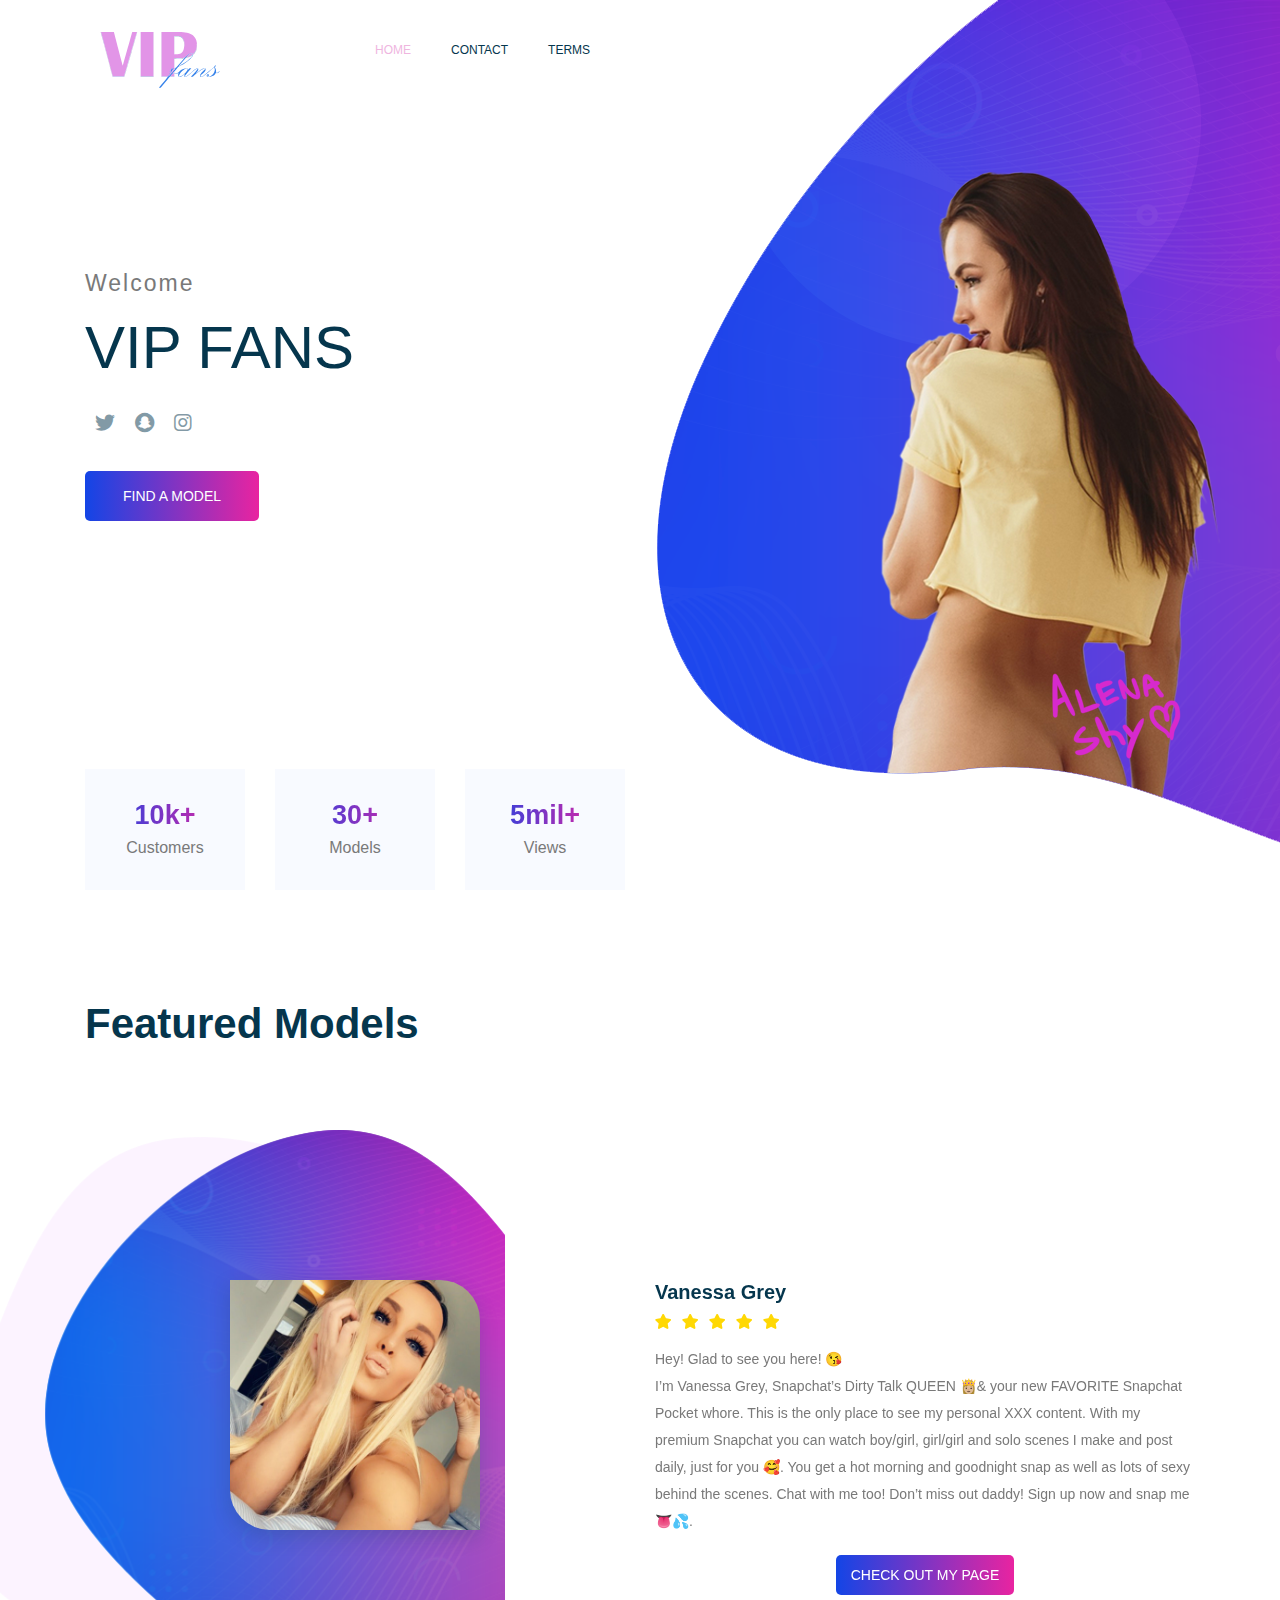
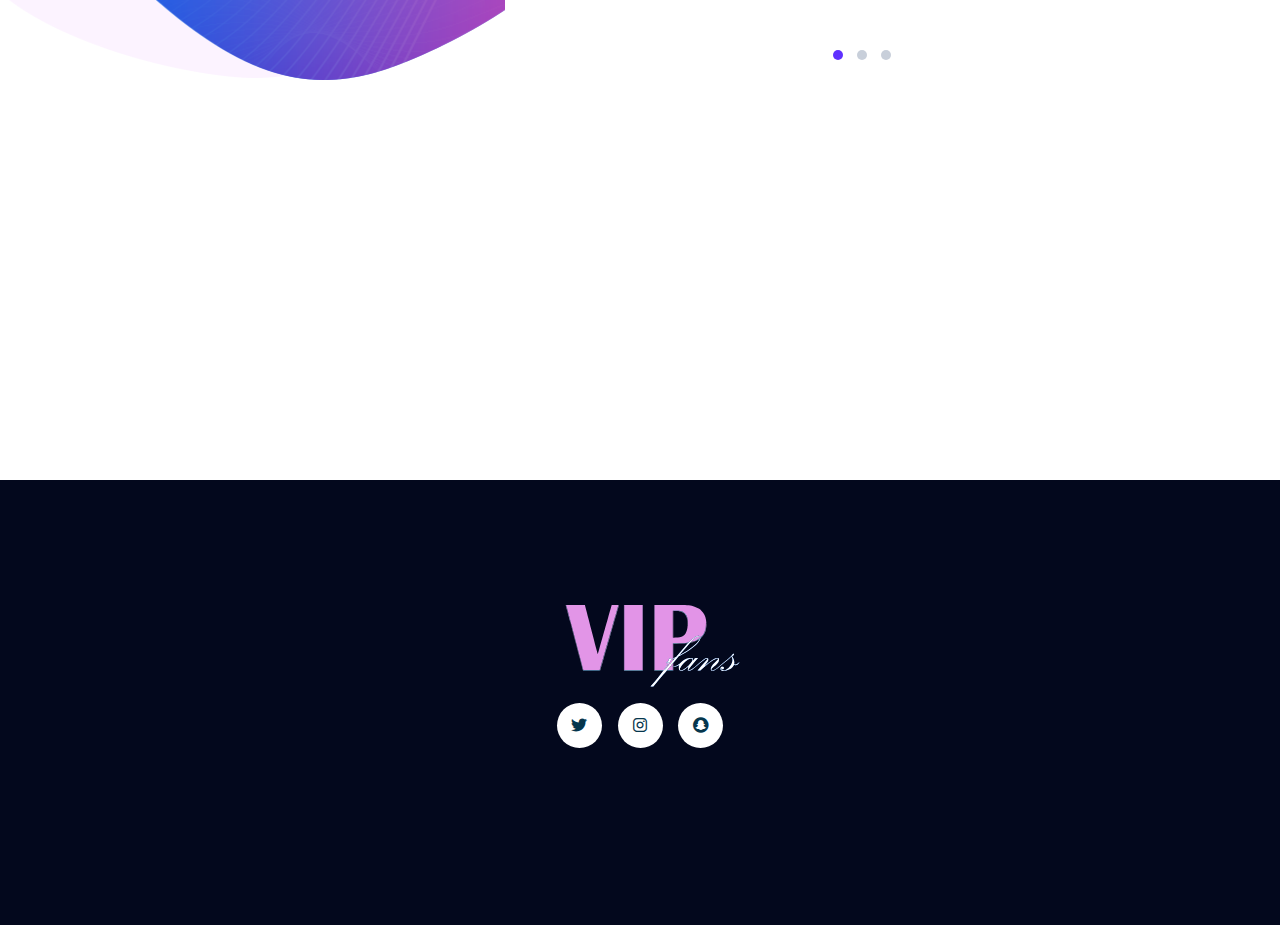
<file: index.html>
<!doctype html>
<html lang="en">

<head>

<script async src="https://www.googletagmanager.com/gtag/js?id=UA-149868871-3"></script>
<script>
  window.dataLayer = window.dataLayer || [];
  function gtag(){dataLayer.push(arguments);}
  gtag('js', new Date());

  gtag('config', 'UA-149868871-3');
</script>

	
	
	<!-- Required meta tags -->
	<meta charset="utf-8">
	<meta name="viewport" content="width=device-width, initial-scale=1, shrink-to-fit=no">
	<link rel="icon" href="img/favicon.png" type="image/png">
	<title>VIP Fans - Home</title>
	<!-- Bootstrap CSS -->
	<link rel="stylesheet" href="css/bootstrap.css">
	<link rel="stylesheet" href="vendors/linericon/style.css">
  <link rel="stylesheet" href="css/themify-icons.css">
  <link rel="stylesheet" href="vendors/owl-carousel/owl.theme.default.min.css">
	<link rel="stylesheet" href="vendors/fontawesome/css/all.min.css">
	<link rel="stylesheet" href="vendors/owl-carousel/owl.carousel.min.css">
	<link rel="stylesheet" href="vendors/nice-select/css/nice-select.css">
	<!-- main css -->
	<link rel="stylesheet" href="css/style.css">
</head>

<body>

	<!--================ Start Header Area =================-->
    <!--https://fancentro.com/alenashy/aboutme-->
	<header class="header_area">
		<div class="main_menu">
			<nav class="navbar navbar-expand-lg navbar-light">
				<div class="container">
					<!-- Brand and toggle get grouped for better mobile display -->
					<a class="navbar-brand logo_h" href="index.html"><img src="img/logo.svg" alt=""  style="width:150px;height:75px;padding-top:15px;"></a>
					<a class="navbar-brand logo_inner_page" href="index.html" style="width:200px;"><img src="img/logo2.svg" alt="" style="width:60%;height:60%;padding-left:15px;padding-right:0px;"></a>      
					<button class="navbar-toggler" type="button" data-toggle="collapse" data-target="#navbarSupportedContent"
					 aria-controls="navbarSupportedContent" aria-expanded="false" aria-label="Toggle navigation">
						<span class="icon-bar"></span>
						<span class="icon-bar"></span>
						<span class="icon-bar"></span>
					</button>
					<!-- Collect the nav links, forms, and other content for toggling -->
					<div class="collapse navbar-collapse offset" id="navbarSupportedContent">
						<ul class="nav navbar-nav menu_nav">
							<li class="nav-item active"><a class="nav-link" href="index.html">Home</a></li>
							<li class="nav-item"><a class="nav-link" href="contact.html">Contact</a></li>
                            <li class="nav-item"><a class="nav-link" href="terms.html">Terms</a></li>
						</ul>
					</div>
				</div>
			</nav>
		</div>
	</header>
	<!--================ End Header Area =================-->

	<!--================ Start Home Banner Area =================-->
	<section class="home_banner_area">
		<div class="banner_inner">
			<div class="container">
				<div class="row align-items-center justify-content-between">
					<div class="col-lg-6">
						<div class="banner_content">
							<h3 class="text-capitalize" style="font-size: 23px;">Welcome</h3>
							<h1 class="text-uppercase" >Vip Fans</h1>
							<!--<h5 class="text-uppercase">Creative art director & designer</h5>-->
							<div class="social_icons my-5" style="margin-top:0px; margin-botton:20px; padding-left: 10px;">
								<a href="https://twitter.com/vipfanhub"><i class="fab fa-twitter"></i></a>
								<a href="https://www.snapchat.com/add/vipfanhub"><i class="fab fa-snapchat"></i></a>
								<a href="https://www.instagram.com/vipfanhub/"><i class="fab fa-instagram"></i></a>
        
                                
							</div>
							<a class="primary_btn" href="vanessa-grey.html"><span>Find a model</span></a>
						</div>
					</div>
					<div class="col-lg-4">
						<div class="home_right_img">
                            <img class="img-fluid" src="img/banner/empty.png" alt="">
						</div>
					</div>
				</div>
			</div>
		</div>

	</section>
	<!--================ End Home Banner Area =================-->

	<!--================ Start Statistics Area =================-->
	<section class="statistics_area">
		<div class="container">
			<div class="row justify-content-lg-start justify-content-center">
				<div class="col-lg-2 col-md-3">
					<div class="statistics_item">
						<h3><span class="counter">10</span>k+</h3>
						<p>Customers</p>
					</div>
				</div>
				<div class="col-lg-2 col-md-3">
					<div class="statistics_item">
						<h3><span class="counter">30</span>+</h3>
						<p>Models</p>
					</div>
				</div>
				<div class="col-lg-2 col-md-3">
					<div class="statistics_item">
						<h3><span class="counter">5</span>mil+</h3>
						<p>Views</p>
					</div>
				</div>
			</div>
		</div>
	</section>
	<!--================ End Statistics Area =================-->



<br><br><br><br>


  <!--================ Start Testimonial Area =================-->
	<section class="testimonial_area">
		<div class="container">
			<div class="row">
				<div class="col-lg-12">
					<div class="main_title">
						<h2>Featured models</h2>
					</div>
				</div>
      </div>

      <div class="owl-carousel owl-theme testimonial-slider ">

        <div class="testimonial-item">
          <div class="row">
            <div class="col-lg-6">
              <div class="testi-img mb-4 mb-lg-0">
                <img src="img/testimonials/vanessa-grey1.png" alt="">
              </div>
            </div>
            <div class="col-lg-6">
              <div class="testi-right">
                <h4>Vanessa Grey</h4>
                <ul class="star_rating" style="margin-bottom:10px;">
                  <li><span><i class="fas fa-star"></i></span></li>
                  <li><span><i class="fas fa-star"></i></span></li>
                  <li><span><i class="fas fa-star"></i></span></li>
                  <li><span><i class="fas fa-star"></i></span></li>
                  <li><span><i class="fas fa-star"></i></span></li>
                </ul>
                <span>Hey! Glad to see you here! 😘<br>
I’m Vanessa Grey, Snapchat’s Dirty Talk QUEEN 👸🏼& your new FAVORITE Snapchat Pocket whore. This is the only place to see my personal XXX content. With my premium Snapchat you can watch boy/girl, girl/girl and solo scenes I make and post daily, just for you 🥰. You get a hot morning and goodnight snap as well as lots of sexy behind the scenes. Chat with me too! Don’t miss out daddy! Sign up now and snap me 👅💦.</span>
              </div>
                <div  style="text-align:center;">
                <a class="primary_btn" href="vanessa-grey.html" style="padding:10px 15px;margin:20px 0px;line-height:20px;text-transform: "><span>Check out my page</span></a>
                </div>
            </div>
          </div>
        </div>

        <div class="testimonial-item">
          <div class="row">
            <div class="col-lg-6">
              <div class="testi-img mb-4 mb-lg-0">
                <img src="img/testimonials/victoria-love1.png" alt="">
              </div>
            </div>
            <div class="col-lg-6">
              <div class="testi-right">
                <h4>Victoria Love</h4>
                <ul class="star_rating" style="margin-bottom:10px;">
                  <li><span><i class="fas fa-star"></i></span></li>
                  <li><span><i class="fas fa-star"></i></span></li>
                  <li><span><i class="fas fa-star"></i></span></li>
                  <li><span><i class="fas fa-star"></i></span></li>
                  <li><span><i class="fas fa-star"></i></span></li>
                </ul>
                <span>Hi there, it's me your favorite online SLUT!<br>
I want to share with you my intimate moments 💜 If You don't know me yet this is the time to give me a chance to make you happy every day 🤭 makes me feel good when I put a smile on your face. I'm a sweet girl 😇 that just wants to please you. I'm here to service you. To get choked and spanked like an obedient slut 😳<br>
On my premium snapchat, I post daily sexy videos and picture and I'll be as naughty as you want me to be 😈</span>
              </div>
                <div  style="text-align:center;">
                <a class="primary_btn" href="victoria-love.html" style="padding:10px 15px;margin:20px 0px;line-height:20px;text-transform: "><span>Check out my page</span></a>
                </div>
            </div>
          </div>
        </div>
                

        <div class="testimonial-item">
          <div class="row">
            <div class="col-lg-6">
              <div class="testi-img mb-4 mb-lg-0">
                <img src="img/testimonials/emily1.png" alt="">
              </div>
            </div>
            <div class="col-lg-6">
              <div class="testi-right">
                <h4>Amberly East</h4>
                <ul class="star_rating" style="margin-bottom:10px;">
                  <li><span><i class="fas fa-star"></i></span></li>
                  <li><span><i class="fas fa-star"></i></span></li>
                  <li><span><i class="fas fa-star"></i></span></li>
                  <li><span><i class="fas fa-star"></i></span></li>
                  <li class="disable"><span><i class="fas fa-star"></i></span></li>                  
                </ul>
                <span>Just a girl having a good time, who likes to be watched while doing it! I love being fucked, playing with myself, dancing around naked and making you happy 😘 If there is something you want me to do, I am always open to new things 😈 unlike other girls premiums, I upload vids and nudes daily, so there is always new content to watch! Mine is a one time payment for lifetime access for everything 😏 come over to the dark side and have some fun with me!</span>
              </div>
                <div  style="text-align:center;">
                <a class="primary_btn" href="amberly-east.html" style="padding:10px 15px;margin:20px 0px;line-height:20px;text-transform: "><span>Check out my page</span></a>
                </div>
            </div>
          </div>
        </div>
            
          
      </div>
    </div>
  </section>
	<!--================ End Testimonial Area =================-->

	<!--================Footer Area =================-->
	<footer class="footer_area" style="margin-top:75px;">
		<div class="container">
			<div class="row justify-content-center">
				<div class="col-lg-12">
					<div class="footer_top flex-column">
						<div class="footer_logo">
							<a href="index.html">
								<img src="img/logo2.svg" alt="" style="height:50%;padding-left:25px;padding-right:0px; max-width: 200px;">
							</a>
							<div class="d-lg-block d-none">
								<nav class="navbar navbar-expand-lg navbar-light justify-content-center">
									<div class="collapse navbar-collapse offset">
										<ul class="nav navbar-nav menu_nav mx-auto">
										</ul>
									</div>
								</nav>
							</div>
						</div>
						<div class="footer_social mt-lg-0 mt-4" style="padding-top:15px;">
							<a href="https://twitter.com/vipfanhub"><i class="fab fa-twitter"></i></a>
							<a href="https://www.instagram.com/vipfanhub/"><i class="fab fa-instagram"></i></a>
                            <a href="https://www.snapchat.com/add/vipfanhub"><i class="fab fa-snapchat"></i></a>
						</div>
					</div>
				</div>
			</div>
			<div class="row footer_bottom justify-content-center">
				<p class="col-lg-8 col-sm-12 footer-text" style="color: #03081d;">
Copyright &copy;<script>document.write(new Date().getFullYear());</script> All rights reserved | This template is made with <i class="fa fa-heart" aria-hidden="true"></i> by <a href="https://colorlib.com" target="_blank" style="color:#03081d">Colorlib</a>
			</div>
		</div>
	</footer>
	<!--================End Footer Area =================-->

	<!-- Optional JavaScript -->
	<!-- jQuery first, then Popper.js, then Bootstrap JS -->
	<script src="js/jquery-3.2.1.min.js"></script>
	<script src="js/popper.js"></script>
	<script src="js/bootstrap.min.js"></script>
	<script src="js/stellar.js"></script>
	<script src="vendors/isotope/imagesloaded.pkgd.min.js"></script>
	<script src="vendors/isotope/isotope-min.js"></script>
	<script src="vendors/owl-carousel/owl.carousel.min.js"></script>
	<script src="js/jquery.ajaxchimp.min.js"></script>
	<script src="js/mail-script.js"></script>
	<script src="js/theme.js"></script>
</body>

</html>
</file>
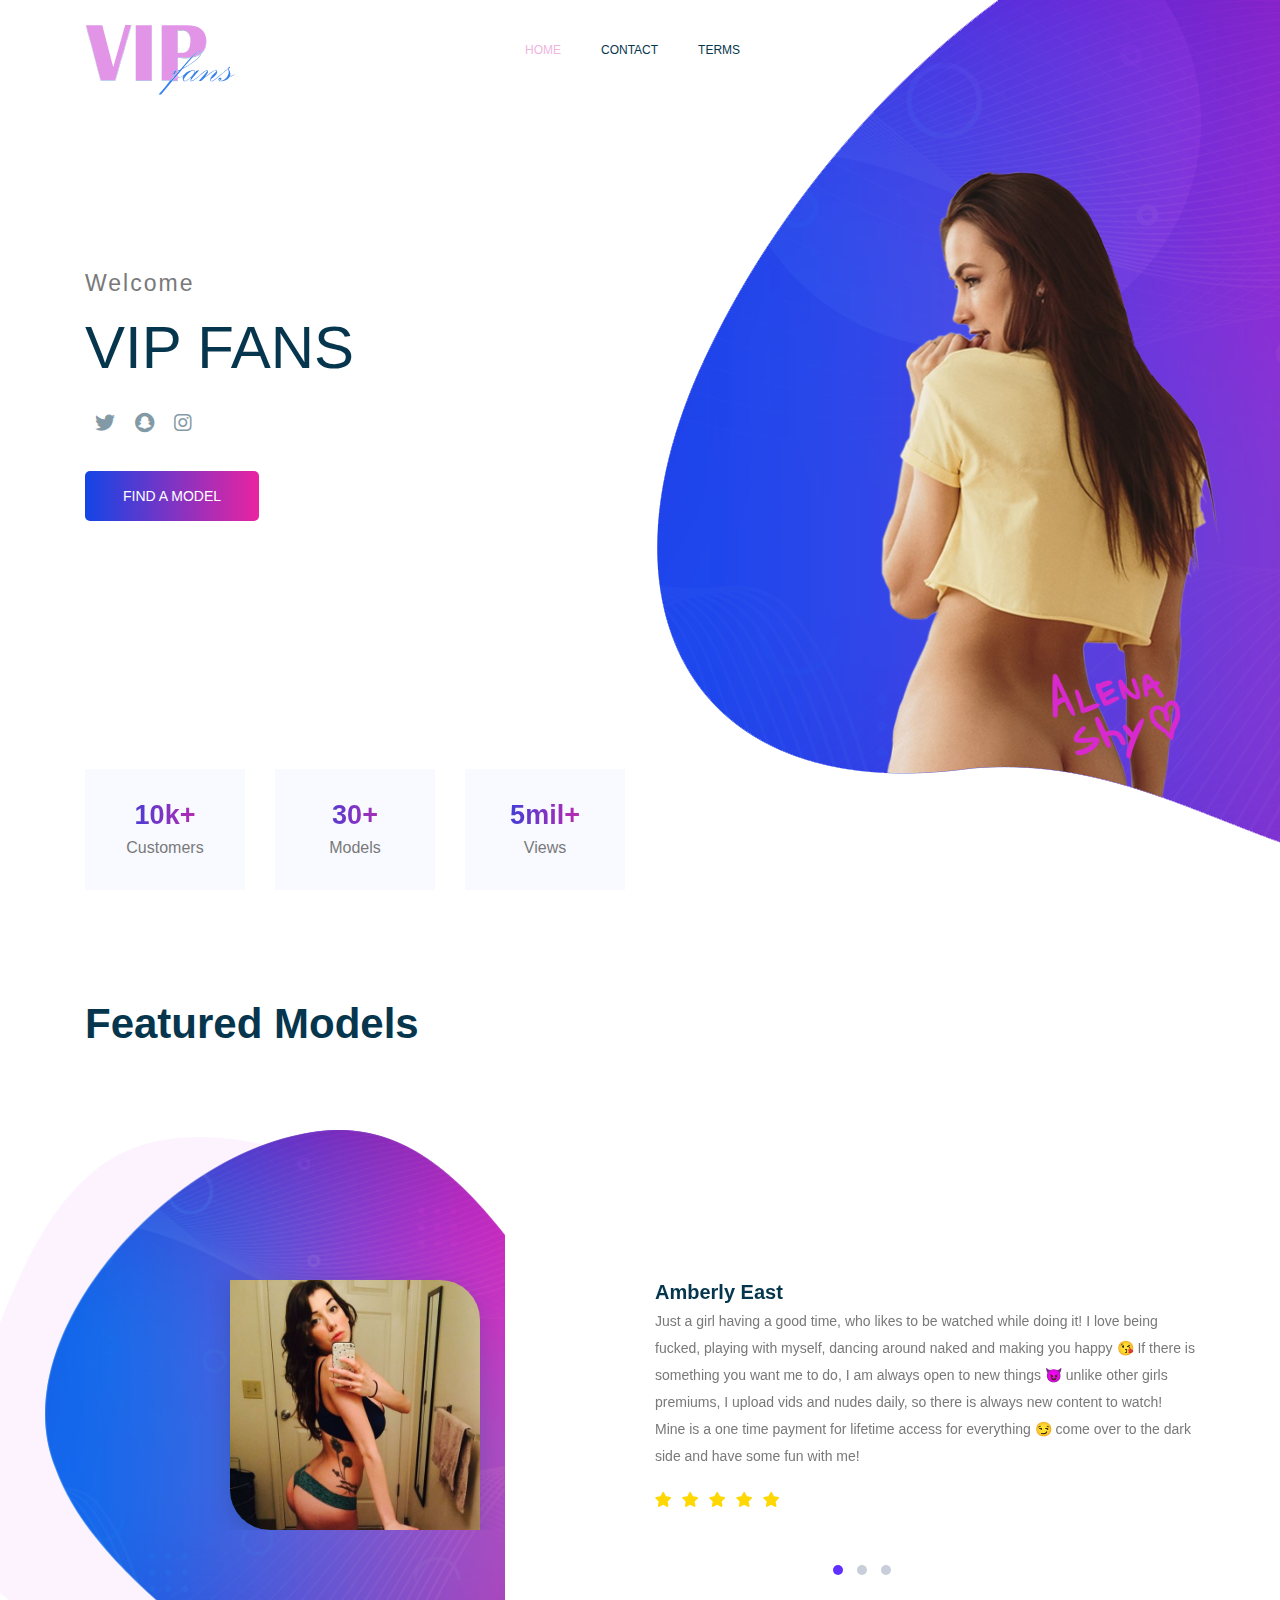
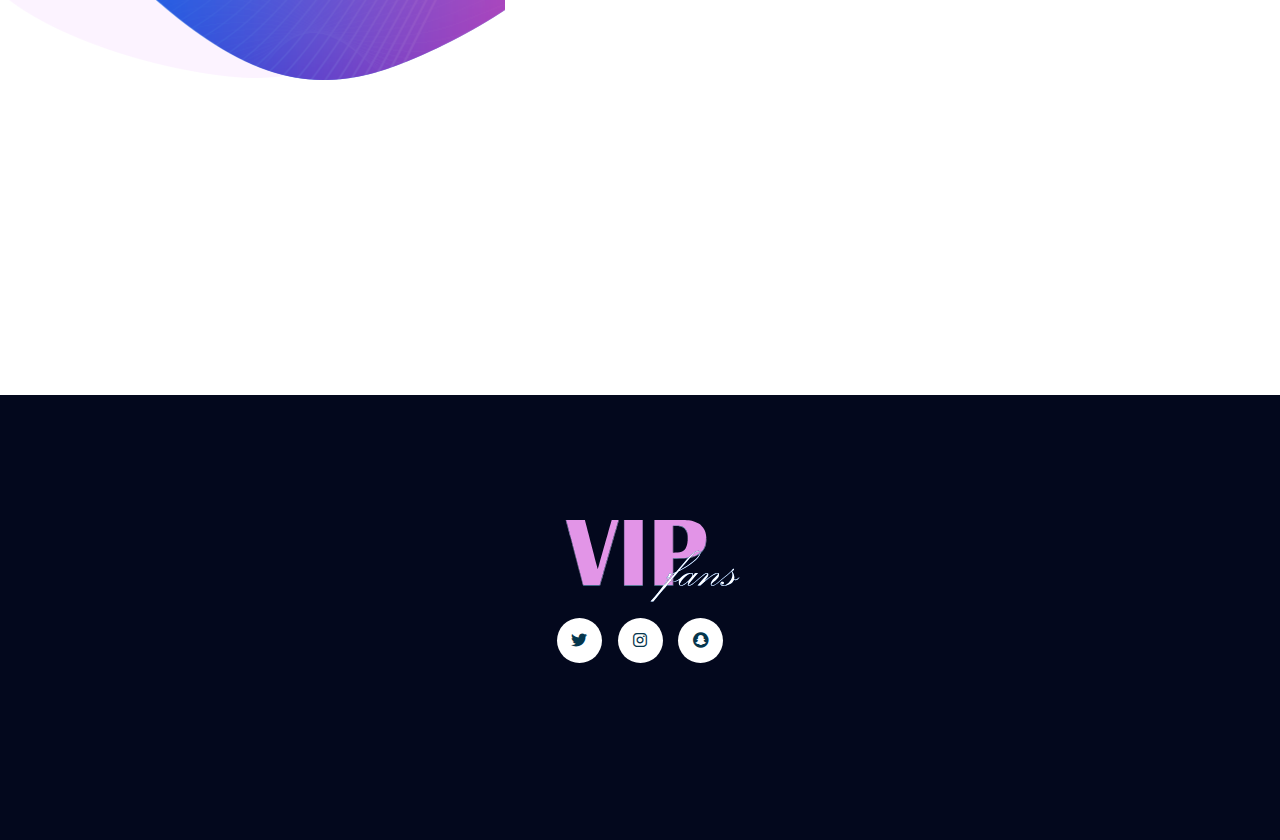
<file: index2.html>
<!doctype html>
<html lang="en">

<head>

<script async src="https://www.googletagmanager.com/gtag/js?id=UA-149868871-3"></script>
<script>
  window.dataLayer = window.dataLayer || [];
  function gtag(){dataLayer.push(arguments);}
  gtag('js', new Date());

  gtag('config', 'UA-149868871-3');
</script>

	
	
	<!-- Required meta tags -->
	<meta charset="utf-8">
	<meta name="viewport" content="width=device-width, initial-scale=1, shrink-to-fit=no">
	<link rel="icon" href="img/favicon.png" type="image/png">
	<title>VIP Fans - Home</title>
	<!-- Bootstrap CSS -->
	<link rel="stylesheet" href="css/bootstrap.css">
	<link rel="stylesheet" href="vendors/linericon/style.css">
  <link rel="stylesheet" href="css/themify-icons.css">
  <link rel="stylesheet" href="vendors/owl-carousel/owl.theme.default.min.css">
	<link rel="stylesheet" href="vendors/fontawesome/css/all.min.css">
	<link rel="stylesheet" href="vendors/owl-carousel/owl.carousel.min.css">
	<link rel="stylesheet" href="vendors/nice-select/css/nice-select.css">
	<!-- main css -->
	<link rel="stylesheet" href="css/style.css">
</head>

<body>

	<!--================ Start Header Area =================-->
    <!--https://fancentro.com/alenashy/aboutme-->
	<header class="header_area">
		<div class="main_menu">
			<nav class="navbar navbar-expand-lg navbar-light">
				<div class="container">
					<!-- Brand and toggle get grouped for better mobile display -->
					<a class="navbar-brand logo_h" href="index.html"><img src="img/logo.svg" alt=""  style="width:50%;height:50%;padding-top:15px;"></a>
					<a class="navbar-brand logo_inner_page" href="index.html" style="width:200px;"><img src="img/logo2.svg" alt="" style="width:60%;height:60%;padding-left:15px;padding-right:0px;"></a>      
					<button class="navbar-toggler" type="button" data-toggle="collapse" data-target="#navbarSupportedContent"
					 aria-controls="navbarSupportedContent" aria-expanded="false" aria-label="Toggle navigation">
						<span class="icon-bar"></span>
						<span class="icon-bar"></span>
						<span class="icon-bar"></span>
					</button>
					<!-- Collect the nav links, forms, and other content for toggling -->
					<div class="collapse navbar-collapse offset" id="navbarSupportedContent">
						<ul class="nav navbar-nav menu_nav">
							<li class="nav-item active"><a class="nav-link" href="index.html">Home</a></li>
							<li class="nav-item"><a class="nav-link" href="contact.html">Contact</a></li>
                            <li class="nav-item"><a class="nav-link" href="terms.html">Terms</a></li>
						</ul>
					</div>
				</div>
			</nav>
		</div>
	</header>
	<!--================ End Header Area =================-->

	<!--================ Start Home Banner Area =================-->
	<section class="home_banner_area">
		<div class="banner_inner">
			<div class="container">
				<div class="row align-items-center justify-content-between">
					<div class="col-lg-6">
						<div class="banner_content">
							<h3 class="text-capitalize" style="font-size: 23px;">Welcome</h3>
							<h1 class="text-uppercase" >Vip Fans</h1>
							<!--<h5 class="text-uppercase">Creative art director & designer</h5>-->
							<div class="social_icons my-5" style="margin-top:0px; margin-botton:20px; padding-left: 10px;">
								<a href="https://twitter.com/vipfanhub"><i class="fab fa-twitter"></i></a>
								<a href="https://www.snapchat.com/add/vipfanhub"><i class="fab fa-snapchat"></i></a>
								<a href="https://www.instagram.com/vipfanhub/"><i class="fab fa-instagram"></i></a>
        
                                
							</div>
							<a class="primary_btn" href="amberly-east.html"><span>Find a model</span></a>
						</div>
					</div>
					<div class="col-lg-4">
						<div class="home_right_img">
                            <img class="img-fluid" src="img/banner/empty.png" alt="">
						</div>
					</div>
				</div>
			</div>
		</div>

	</section>
	<!--================ End Home Banner Area =================-->

	<!--================ Start Statistics Area =================-->
	<section class="statistics_area">
		<div class="container">
			<div class="row justify-content-lg-start justify-content-center">
				<div class="col-lg-2 col-md-3">
					<div class="statistics_item">
						<h3><span class="counter">10</span>k+</h3>
						<p>Customers</p>
					</div>
				</div>
				<div class="col-lg-2 col-md-3">
					<div class="statistics_item">
						<h3><span class="counter">30</span>+</h3>
						<p>Models</p>
					</div>
				</div>
				<div class="col-lg-2 col-md-3">
					<div class="statistics_item">
						<h3><span class="counter">5</span>mil+</h3>
						<p>Views</p>
					</div>
				</div>
			</div>
		</div>
	</section>
	<!--================ End Statistics Area =================-->



<br><br><br><br>


  <!--================ Start Testimonial Area =================-->
	<section class="testimonial_area">
		<div class="container">
			<div class="row">
				<div class="col-lg-12">
					<div class="main_title">
						<h2>Featured models</h2>
					</div>
				</div>
      </div>

      <div class="owl-carousel owl-theme testimonial-slider ">
        

        <div class="testimonial-item">
          <div class="row">
            <div class="col-lg-6">
              <div class="testi-img mb-4 mb-lg-0">
                <img src="img/testimonials/emily1.png" alt="">
              </div>
            </div>
            <div class="col-lg-6"  href="amberly-east.html">
              <div class="testi-right">
                <h4>Amberly East</h4>
                <span>Just a girl having a good time, who likes to be watched while doing it! I love being fucked, playing with myself, dancing around naked and making you happy 😘 If there is something you want me to do, I am always open to new things 😈 unlike other girls premiums, I upload vids and nudes daily, so there is always new content to watch! Mine is a one time payment for lifetime access for everything 😏 come over to the dark side and have some fun with me!</span>
                <ul class="star_rating mt-3">
                  <li><span><i class="fas fa-star"></i></span></li>
                  <li><span><i class="fas fa-star"></i></span></li>
                  <li><span><i class="fas fa-star"></i></span></li>
                  <li><span><i class="fas fa-star"></i></span></li>
                  <li><span><i class="fas fa-star"></i></span></li>
                </ul>
              </div>
            </div>
          </div>
        </div>
          
        <div class="testimonial-item">
          <div class="row">
            <div class="col-lg-6">
              <div class="testi-img mb-4 mb-lg-0">
                <img src="img/testimonials/rubiasole628.png" alt="">
              </div>
            </div>
            <div class="col-lg-6">
              <div class="testi-right">
                <h4>LoveLena</h4>
                <span>What's up darlings! You've kept up on my public social media accounts, but I want to show you my private, day to day life. My private snapchat is where I post raw, fun, sexy snaps all the time. If you're not added to it - you've been missing out! Go subscribe and I'll add you, so you can get the exclusive, one-of-a-kind Lena experience. Wanna get to know the real me? Subscribe to my private snapchat and let's play!</span>
                <ul class="star_rating mt-4">
                  <li><span><i class="fas fa-star"></i></span></li>
                  <li><span><i class="fas fa-star"></i></span></li>
                  <li><span><i class="fas fa-star"></i></span></li>
                  <li><span><i class="fas fa-star"></i></span></li>
                  <li class="disable"><span><i class="fas fa-star"></i></span></li>                  
                </ul>
              </div>
            </div>
          </div>
        </div>

        <div class="testimonial-item">
          <div class="row">
            <div class="col-lg-6">
              <div class="testi-img mb-4 mb-lg-0">
                <img src="img/testimonials/alena-shy1.png" alt="">
              </div>
            </div>
            <div class="col-lg-6">
              <div class="testi-right">
                <h4>Alena Shy</h4>
                <p>Hey everyone! Glad that you came here! It's my first time to publish here and I hope for your support. <br>
I'm a little model, like to be naked in front of the camera, but I'm very shy in real live, I hope this experience will help me become more relaxed :)<br>
Welcome to my private snapchat account I want to share part of my secret life with you 😊</p>
                <ul class="star_rating mt-3">
                  <li><span><i class="fas fa-star"></i></span></li>
                  <li><span><i class="fas fa-star"></i></span></li>
                  <li><span><i class="fas fa-star"></i></span></li>
                  <li><span><i class="fas fa-star"></i></span></li>
                  <li><span><i class="fas fa-star"></i></span></li>

                  <!--<li class="disable"><span><i class="fas fa-star"></i></span></li>  -->                
                </ul>
              </div>
            </div>
          </div>
        </div>
      </div>
    </div>
  </section>
	<!--================ End Testimonial Area =================-->

	<!--================Footer Area =================-->
	<footer class="footer_area" style="margin-top:75px;">
		<div class="container">
			<div class="row justify-content-center">
				<div class="col-lg-12">
					<div class="footer_top flex-column">
						<div class="footer_logo">
							<a href="index.html">
								<img src="img/logo2.svg" alt="" style="width:50%;height:50%;padding-left:25px;padding-right:0px; max-width: 200px;">
							</a>
							<div class="d-lg-block d-none">
								<nav class="navbar navbar-expand-lg navbar-light justify-content-center">
									<div class="collapse navbar-collapse offset">
										<ul class="nav navbar-nav menu_nav mx-auto">
										</ul>
									</div>
								</nav>
							</div>
						</div>
						<div class="footer_social mt-lg-0 mt-4" style="padding-top:15px;">
							<a href="https://twitter.com/vipfanhub"><i class="fab fa-twitter"></i></a>
							<a href="https://www.instagram.com/vipfanhub/"><i class="fab fa-instagram"></i></a>
                            <a href="https://www.snapchat.com/add/vipfanhub"><i class="fab fa-snapchat"></i></a>
						</div>
					</div>
				</div>
			</div>
			<div class="row footer_bottom justify-content-center">
				<p class="col-lg-8 col-sm-12 footer-text" style="color: #03081d;">
Copyright &copy;<script>document.write(new Date().getFullYear());</script> All rights reserved | This template is made with <i class="fa fa-heart" aria-hidden="true"></i> by <a href="https://colorlib.com" target="_blank" style="color:#03081d">Colorlib</a>
			</div>
		</div>
	</footer>
	<!--================End Footer Area =================-->

	<!-- Optional JavaScript -->
	<!-- jQuery first, then Popper.js, then Bootstrap JS -->
	<script src="js/jquery-3.2.1.min.js"></script>
	<script src="js/popper.js"></script>
	<script src="js/bootstrap.min.js"></script>
	<script src="js/stellar.js"></script>
	<script src="vendors/isotope/imagesloaded.pkgd.min.js"></script>
	<script src="vendors/isotope/isotope-min.js"></script>
	<script src="vendors/owl-carousel/owl.carousel.min.js"></script>
	<script src="js/jquery.ajaxchimp.min.js"></script>
	<script src="js/mail-script.js"></script>
	<script src="js/theme.js"></script>
</body>

</html>
</file>
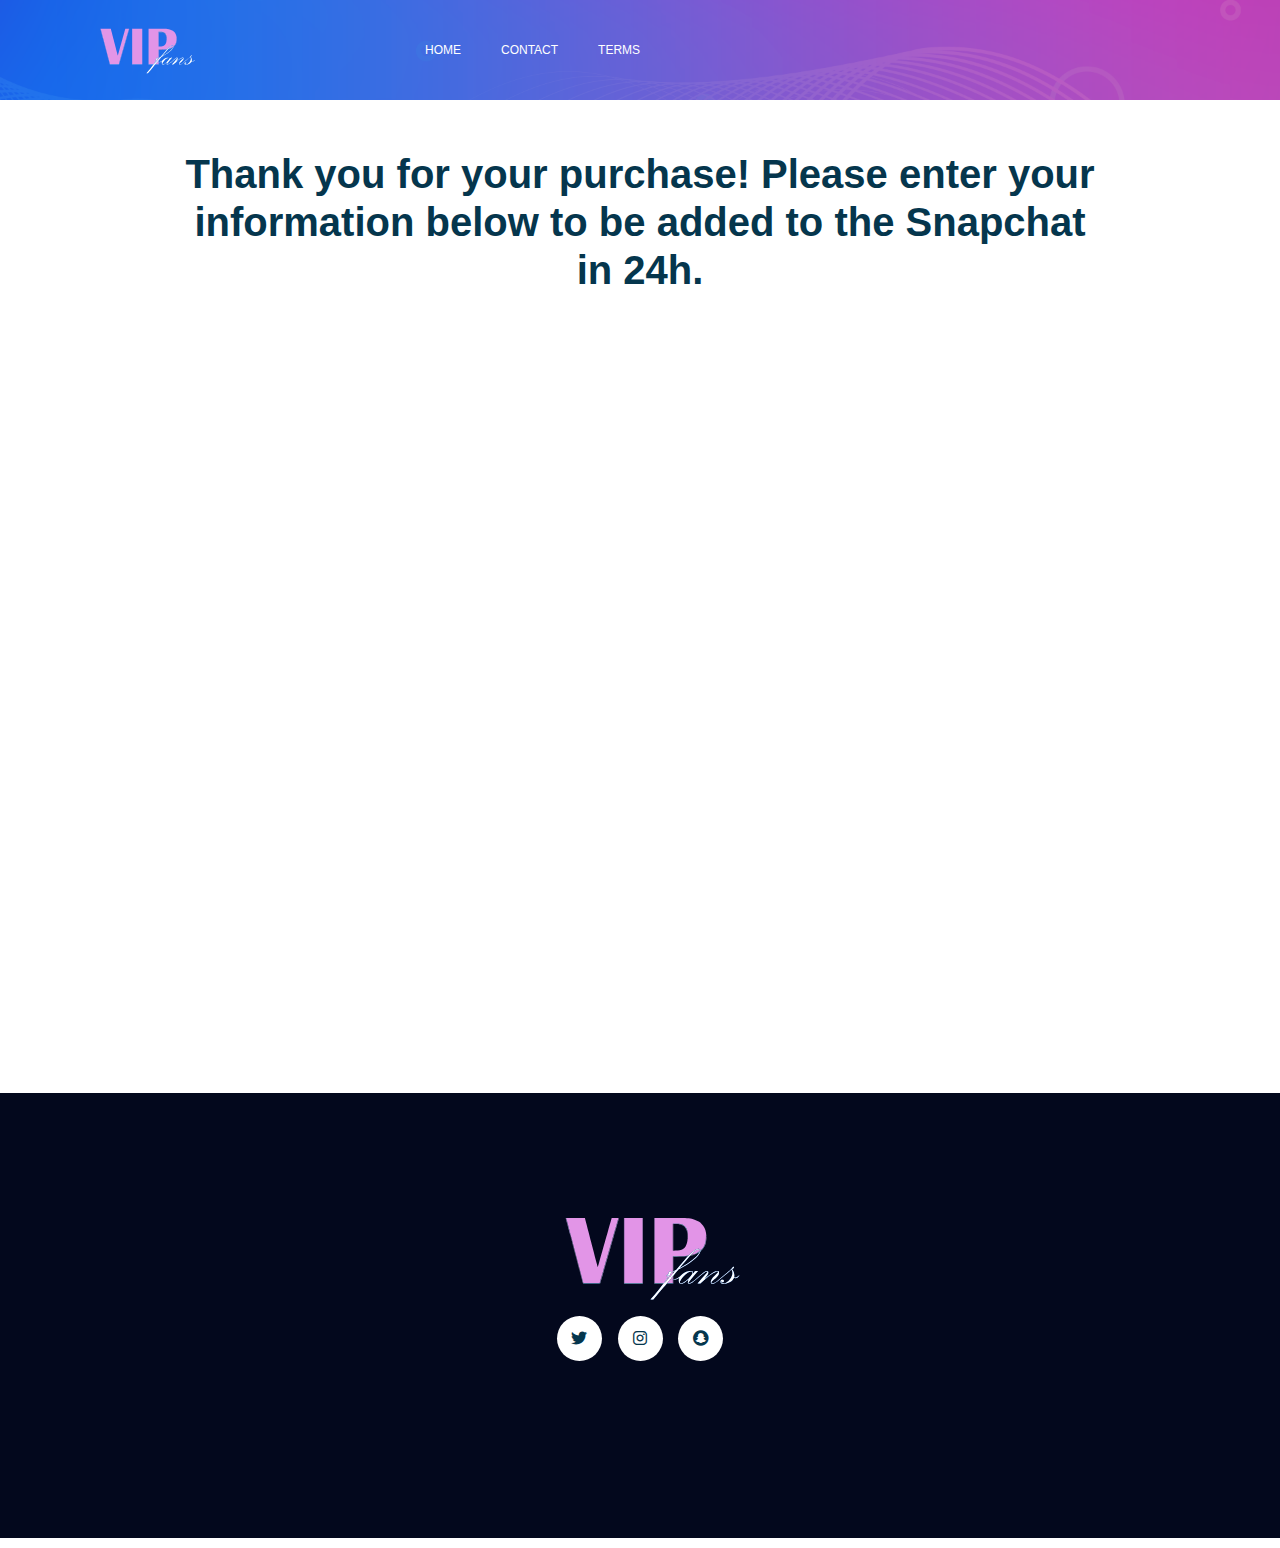
<file: thank-you.html>
<!doctype html>
<html lang="en">
<head>

    <script async src="https://www.googletagmanager.com/gtag/js?id=UA-149868871-3"></script>
    <script>
        window.dataLayer = window.dataLayer || [];
        function gtag(){dataLayer.push(arguments);}
        gtag('js', new Date());
        gtag('config', 'UA-149868871-3');
    </script>
        
    <script type="text/javascript">
        //$('#modelname').html(getUrlParameter('model'));
        function writemodel() {
            var urlParams = new URLSearchParams(location.search);
            modelname = urlParams.get('model');
            modelusername = urlParams.get('add')
            if (modelname) {
                addmodel = "<h1 style='padding-top: 50px; text-align: center; font-size: 30px;margin-top:10px;'>To get added to " + modelname + "'s Snapchat, take a screenshot of your PayPal purchase and message it to the model on her Premium Snapchat: <span style='color:#be46be'><a href='https://www.snapchat.com/add/" + modelusername + "'>" + modelusername + "</a></span></h1>";
                document.getElementById("modelname").innerHTML = addmodel;
                thankyou = "Thank you for your purchase!";

                document.getElementById("thankyou").innerHTML = thankyou;
                document.getElementById("thankyou").style.paddingTop='80px';
                document.getElementById("thankyou").style.fontSize='40px';
                document.getElementById("form").innerHTML = "";
                document.getElementById("form").style.height = 0;
            }
        }
        window.onload = writemodel
    </script>

	<!-- Required meta tags -->
	<meta charset="utf-8">
	<meta name="viewport" content="width=device-width, initial-scale=1, shrink-to-fit=no">
	<link rel="icon" href="img/favicon.png" type="image/png">
	<title>Thank you - VIP Fans</title>
	<!-- Bootstrap CSS -->
	<link rel="stylesheet" href="css/bootstrap.css">
	<link rel="stylesheet" href="vendors/linericon/style.css">
    <link rel="stylesheet" href="css/themify-icons.css">
    <link rel="stylesheet" href="vendors/owl-carousel/owl.theme.default.min.css">
	<link rel="stylesheet" href="vendors/fontawesome/css/all.min.css">
	<link rel="stylesheet" href="vendors/owl-carousel/owl.carousel.min.css">
	<link rel="stylesheet" href="css/magnific-popup.css">
	<link rel="stylesheet" href="vendors/nice-select/css/nice-select.css">
	<!-- main css -->
	<link rel="stylesheet" href="css/style.css">

  <!-- Link Swiper's CSS -->
  <link rel="stylesheet" href="css/swiper.min.css">
    
     <!-- Demo styles -->
  <style>
    .swiper-container {
      width: 100%;
      height: 100%;
      max-width: 480px;
      padding: 50px;
      flex-shrink: 0;
      position: relative;
      transition-property: transform;
    }
    .swiper-slide {
      background-position: center;
      background-size: cover;
      width: 480px;
      height: 600px;
    }
      
      .swiper-wrapper {
          width: auto;
          height: auto;
      }
  </style>
</head>

<body>

	<!--================ Start Header Area =================-->
	<header class="header_area header_inner_page">
		<div class="main_menu">
			<nav class="navbar navbar-expand-lg navbar-light">
				<div class="container">
					<!-- Brand and toggle get grouped for better mobile display -->
					<a class="navbar-brand logo_h" href="index.html"><img src="img/logo.svg" alt=""  style="width:50%;height:50%;"></a>
					<a class="navbar-brand logo_inner_page" href="index.html" style="width:200px;"><img src="img/logo2.svg" alt="" style="width:55%;height:55%;padding-left:15px;padding-right:0px;"></a>      
					<button class="navbar-toggler" type="button" data-toggle="collapse" data-target="#navbarSupportedContent"
					 aria-controls="navbarSupportedContent" aria-expanded="false" aria-label="Toggle navigation">
						<span class="icon-bar"></span>
						<span class="icon-bar"></span>
						<span class="icon-bar"></span>
					</button>
					<!-- Collect the nav links, forms, and other content for toggling -->
					<div class="collapse navbar-collapse offset" id="navbarSupportedContent">
						<ul class="nav navbar-nav menu_nav">
							<li class="nav-item"><a class="nav-link" href="index.html">Home</a></li>
							<li class="nav-item"><a class="nav-link" href="contact.html">Contact</a></li>
                                <li class="nav-item"><a class="nav-link" href="terms.html">Terms</a></li>
						</ul>
					</div>
				</div>
			</nav>
		</div>
	</header>
	<!--================ End Header Area =================-->

  <!--================ Start Banner Area =================-->
  <section class="banner_area"  style="max-height:100px; min-height: 100px;">
      <div class="banner_inner d-flex align-items-center" style="max-height:100px; min-height: 100px;">
          <div class="container"  style="max-height:100px; min-height: 100px;">
              <div class="banner_content text-center">
              </div>
          </div>
      </div>
  </section>
  <!--================ End Banner Area =================-->

	<!--================Start Portfolio Details Area =================-->
	<section class="portfolio_details_area section-margin" style="margin-top:0px;margin-bottom:10px;">
    <div class="container">
      <div class="row">
        <div class="offset-xl-1 col-xl-10">
          <div class="portfolio_details_inner">
              <div ></div>
              
           <h1 id="thankyou" style="padding-top: 50px; text-align: center; font-size: 40px;">Thank you for your purchase! Please enter your information below to be added to the Snapchat in 24h.</h1>
           <h1 id="modelname"></h1>

          </div>
        </div>
      </div>
	  
        <div id="form" clas="row" style="padding-top: 50px;">
            <iframe src="https://docs.google.com/forms/d/e/1FAIpQLScwN0bRjrmwYO3ztwSMWAMTsusMVQcFh4ItKQj0ssYlPgLO1Q/viewform?embedded=true" width="375" height="666" frameborder="0" marginheight="0" marginwidth="0" style="margin-left: auto; margin-right: auto; display: block;">Loading…</iframe>
            
        </div>
    </div>

	<!--================Footer Area =================-->
	<footer class="footer_area" style="margin-top:75px;">
		<div class="container">
			<div class="row justify-content-center">
				<div class="col-lg-12">
					<div class="footer_top flex-column">
						<div class="footer_logo">
							<a href="index.html">
								<img src="img/logo2.svg" alt="" style="width:50%;height:50%;padding-left:25px;padding-right:0px; max-width: 200px;">
							</a>
							<div class="d-lg-block d-none">
								<nav class="navbar navbar-expand-lg navbar-light justify-content-center">
									<div class="collapse navbar-collapse offset">
										<ul class="nav navbar-nav menu_nav mx-auto">
										</ul>
									</div>
								</nav>
							</div>
						</div>
						<div class="footer_social mt-lg-0 mt-4" style="padding-top:15px;">
							<a href="https://twitter.com/vipfanhub"><i class="fab fa-twitter"></i></a>
							<a href="https://www.instagram.com/vipfanhub/"><i class="fab fa-instagram"></i></a>
                            <a href="https://www.snapchat.com/add/vipfanhub"><i class="fab fa-snapchat"></i></a>
						</div>
					</div>
				</div>
			</div>
			<div class="row footer_bottom justify-content-center">
				<p class="col-lg-8 col-sm-12 footer-text" style="color: #03081d;">
Copyright &copy;<script>document.write(new Date().getFullYear());</script> All rights reserved | This template is made with <i class="fa fa-heart" aria-hidden="true"></i> by <a href="https://colorlib.com" target="_blank" style="color:#03081d">Colorlib</a>
			</div>
		</div>
	</footer>
	<!--================End Footer Area =================-->
  <!-- Optional JavaScript -->
	<!-- jQuery first, then Popper.js, then Bootstrap JS -->
	<script src="js/jquery-3.2.1.min.js"></script>
	<script src="js/popper.js"></script>
	<script src="js/bootstrap.min.js"></script>
	<script src="js/stellar.js"></script>
	<script src="vendors/isotope/imagesloaded.pkgd.min.js"></script>
	<script src="vendors/isotope/isotope-min.js"></script>
	<script src="vendors/owl-carousel/owl.carousel.min.js"></script>
	<script src="js/jquery.ajaxchimp.min.js"></script>
	<script src="js/mail-script.js"></script>
	<script src="js/theme.js"></script>
    
    <script src="js/swiper.min.js"></script>
    
</body>

</html>
</file>
<file: vendors/linericon/style.css>
@font-face {
	font-family: 'Linearicons-Free';
	src:url('fonts/Linearicons-Free.eot?w118d');
	src:url('fonts/Linearicons-Free.eot?#iefixw118d') format('embedded-opentype'),
		url('fonts/Linearicons-Free.woff2?w118d') format('woff2'),
		url('fonts/Linearicons-Free.woff?w118d') format('woff'),
		url('fonts/Linearicons-Free.ttf?w118d') format('truetype'),
		url('fonts/Linearicons-Free.svg?w118d#Linearicons-Free') format('svg');
	font-weight: normal;
	font-style: normal;
}

.lnr {
	font-family: 'Linearicons-Free';
	speak: none;
	font-style: normal;
	font-weight: normal;
	font-variant: normal;
	text-transform: none;
	line-height: 1;

	/* Better Font Rendering =========== */
	-webkit-font-smoothing: antialiased;
	-moz-osx-font-smoothing: grayscale;
}

.lnr-home:before {
	content: "\e800";
}
.lnr-apartment:before {
	content: "\e801";
}
.lnr-pencil:before {
	content: "\e802";
}
.lnr-magic-wand:before {
	content: "\e803";
}
.lnr-drop:before {
	content: "\e804";
}
.lnr-lighter:before {
	content: "\e805";
}
.lnr-poop:before {
	content: "\e806";
}
.lnr-sun:before {
	content: "\e807";
}
.lnr-moon:before {
	content: "\e808";
}
.lnr-cloud:before {
	content: "\e809";
}
.lnr-cloud-upload:before {
	content: "\e80a";
}
.lnr-cloud-download:before {
	content: "\e80b";
}
.lnr-cloud-sync:before {
	content: "\e80c";
}
.lnr-cloud-check:before {
	content: "\e80d";
}
.lnr-database:before {
	content: "\e80e";
}
.lnr-lock:before {
	content: "\e80f";
}
.lnr-cog:before {
	content: "\e810";
}
.lnr-trash:before {
	content: "\e811";
}
.lnr-dice:before {
	content: "\e812";
}
.lnr-heart:before {
	content: "\e813";
}
.lnr-star:before {
	content: "\e814";
}
.lnr-star-half:before {
	content: "\e815";
}
.lnr-star-empty:before {
	content: "\e816";
}
.lnr-flag:before {
	content: "\e817";
}
.lnr-envelope:before {
	content: "\e818";
}
.lnr-paperclip:before {
	content: "\e819";
}
.lnr-inbox:before {
	content: "\e81a";
}
.lnr-eye:before {
	content: "\e81b";
}
.lnr-printer:before {
	content: "\e81c";
}
.lnr-file-empty:before {
	content: "\e81d";
}
.lnr-file-add:before {
	content: "\e81e";
}
.lnr-enter:before {
	content: "\e81f";
}
.lnr-exit:before {
	content: "\e820";
}
.lnr-graduation-hat:before {
	content: "\e821";
}
.lnr-license:before {
	content: "\e822";
}
.lnr-music-note:before {
	content: "\e823";
}
.lnr-film-play:before {
	content: "\e824";
}
.lnr-camera-video:before {
	content: "\e825";
}
.lnr-camera:before {
	content: "\e826";
}
.lnr-picture:before {
	content: "\e827";
}
.lnr-book:before {
	content: "\e828";
}
.lnr-bookmark:before {
	content: "\e829";
}
.lnr-user:before {
	content: "\e82a";
}
.lnr-users:before {
	content: "\e82b";
}
.lnr-shirt:before {
	content: "\e82c";
}
.lnr-store:before {
	content: "\e82d";
}
.lnr-cart:before {
	content: "\e82e";
}
.lnr-tag:before {
	content: "\e82f";
}
.lnr-phone-handset:before {
	content: "\e830";
}
.lnr-phone:before {
	content: "\e831";
}
.lnr-pushpin:before {
	content: "\e832";
}
.lnr-map-marker:before {
	content: "\e833";
}
.lnr-map:before {
	content: "\e834";
}
.lnr-location:before {
	content: "\e835";
}
.lnr-calendar-full:before {
	content: "\e836";
}
.lnr-keyboard:before {
	content: "\e837";
}
.lnr-spell-check:before {
	content: "\e838";
}
.lnr-screen:before {
	content: "\e839";
}
.lnr-smartphone:before {
	content: "\e83a";
}
.lnr-tablet:before {
	content: "\e83b";
}
.lnr-laptop:before {
	content: "\e83c";
}
.lnr-laptop-phone:before {
	content: "\e83d";
}
.lnr-power-switch:before {
	content: "\e83e";
}
.lnr-bubble:before {
	content: "\e83f";
}
.lnr-heart-pulse:before {
	content: "\e840";
}
.lnr-construction:before {
	content: "\e841";
}
.lnr-pie-chart:before {
	content: "\e842";
}
.lnr-chart-bars:before {
	content: "\e843";
}
.lnr-gift:before {
	content: "\e844";
}
.lnr-diamond:before {
	content: "\e845";
}
.lnr-linearicons:before {
	content: "\e846";
}
.lnr-dinner:before {
	content: "\e847";
}
.lnr-coffee-cup:before {
	content: "\e848";
}
.lnr-leaf:before {
	content: "\e849";
}
.lnr-paw:before {
	content: "\e84a";
}
.lnr-rocket:before {
	content: "\e84b";
}
.lnr-briefcase:before {
	content: "\e84c";
}
.lnr-bus:before {
	content: "\e84d";
}
.lnr-car:before {
	content: "\e84e";
}
.lnr-train:before {
	content: "\e84f";
}
.lnr-bicycle:before {
	content: "\e850";
}
.lnr-wheelchair:before {
	content: "\e851";
}
.lnr-select:before {
	content: "\e852";
}
.lnr-earth:before {
	content: "\e853";
}
.lnr-smile:before {
	content: "\e854";
}
.lnr-sad:before {
	content: "\e855";
}
.lnr-neutral:before {
	content: "\e856";
}
.lnr-mustache:before {
	content: "\e857";
}
.lnr-alarm:before {
	content: "\e858";
}
.lnr-bullhorn:before {
	content: "\e859";
}
.lnr-volume-high:before {
	content: "\e85a";
}
.lnr-volume-medium:before {
	content: "\e85b";
}
.lnr-volume-low:before {
	content: "\e85c";
}
.lnr-volume:before {
	content: "\e85d";
}
.lnr-mic:before {
	content: "\e85e";
}
.lnr-hourglass:before {
	content: "\e85f";
}
.lnr-undo:before {
	content: "\e860";
}
.lnr-redo:before {
	content: "\e861";
}
.lnr-sync:before {
	content: "\e862";
}
.lnr-history:before {
	content: "\e863";
}
.lnr-clock:before {
	content: "\e864";
}
.lnr-download:before {
	content: "\e865";
}
.lnr-upload:before {
	content: "\e866";
}
.lnr-enter-down:before {
	content: "\e867";
}
.lnr-exit-up:before {
	content: "\e868";
}
.lnr-bug:before {
	content: "\e869";
}
.lnr-code:before {
	content: "\e86a";
}
.lnr-link:before {
	content: "\e86b";
}
.lnr-unlink:before {
	content: "\e86c";
}
.lnr-thumbs-up:before {
	content: "\e86d";
}
.lnr-thumbs-down:before {
	content: "\e86e";
}
.lnr-magnifier:before {
	content: "\e86f";
}
.lnr-cross:before {
	content: "\e870";
}
.lnr-menu:before {
	content: "\e871";
}
.lnr-list:before {
	content: "\e872";
}
.lnr-chevron-up:before {
	content: "\e873";
}
.lnr-chevron-down:before {
	content: "\e874";
}
.lnr-chevron-left:before {
	content: "\e875";
}
.lnr-chevron-right:before {
	content: "\e876";
}
.lnr-arrow-up:before {
	content: "\e877";
}
.lnr-arrow-down:before {
	content: "\e878";
}
.lnr-arrow-left:before {
	content: "\e879";
}
.lnr-arrow-right:before {
	content: "\e87a";
}
.lnr-move:before {
	content: "\e87b";
}
.lnr-warning:before {
	content: "\e87c";
}
.lnr-question-circle:before {
	content: "\e87d";
}
.lnr-menu-circle:before {
	content: "\e87e";
}
.lnr-checkmark-circle:before {
	content: "\e87f";
}
.lnr-cross-circle:before {
	content: "\e880";
}
.lnr-plus-circle:before {
	content: "\e881";
}
.lnr-circle-minus:before {
	content: "\e882";
}
.lnr-arrow-up-circle:before {
	content: "\e883";
}
.lnr-arrow-down-circle:before {
	content: "\e884";
}
.lnr-arrow-left-circle:before {
	content: "\e885";
}
.lnr-arrow-right-circle:before {
	content: "\e886";
}
.lnr-chevron-up-circle:before {
	content: "\e887";
}
.lnr-chevron-down-circle:before {
	content: "\e888";
}
.lnr-chevron-left-circle:before {
	content: "\e889";
}
.lnr-chevron-right-circle:before {
	content: "\e88a";
}
.lnr-crop:before {
	content: "\e88b";
}
.lnr-frame-expand:before {
	content: "\e88c";
}
.lnr-frame-contract:before {
	content: "\e88d";
}
.lnr-layers:before {
	content: "\e88e";
}
.lnr-funnel:before {
	content: "\e88f";
}
.lnr-text-format:before {
	content: "\e890";
}
.lnr-text-format-remove:before {
	content: "\e891";
}
.lnr-text-size:before {
	content: "\e892";
}
.lnr-bold:before {
	content: "\e893";
}
.lnr-italic:before {
	content: "\e894";
}
.lnr-underline:before {
	content: "\e895";
}
.lnr-strikethrough:before {
	content: "\e896";
}
.lnr-highlight:before {
	content: "\e897";
}
.lnr-text-align-left:before {
	content: "\e898";
}
.lnr-text-align-center:before {
	content: "\e899";
}
.lnr-text-align-right:before {
	content: "\e89a";
}
.lnr-text-align-justify:before {
	content: "\e89b";
}
.lnr-line-spacing:before {
	content: "\e89c";
}
.lnr-indent-increase:before {
	content: "\e89d";
}
.lnr-indent-decrease:before {
	content: "\e89e";
}
.lnr-pilcrow:before {
	content: "\e89f";
}
.lnr-direction-ltr:before {
	content: "\e8a0";
}
.lnr-direction-rtl:before {
	content: "\e8a1";
}
.lnr-page-break:before {
	content: "\e8a2";
}
.lnr-sort-alpha-asc:before {
	content: "\e8a3";
}
.lnr-sort-amount-asc:before {
	content: "\e8a4";
}
.lnr-hand:before {
	content: "\e8a5";
}
.lnr-pointer-up:before {
	content: "\e8a6";
}
.lnr-pointer-right:before {
	content: "\e8a7";
}
.lnr-pointer-down:before {
	content: "\e8a8";
}
.lnr-pointer-left:before {
	content: "\e8a9";
}
</file>
<file: css/themify-icons.css>
@font-face {
	font-family: 'themify';
	src:url('../fonts/themify.eot?-fvbane');
	src:url('../fonts/themify.eot?#iefix-fvbane') format('embedded-opentype'),
		url('../fonts/themify.woff?-fvbane') format('woff'),
		url('../fonts/themify.ttf?-fvbane') format('truetype'),
		url('../fonts/themify.svg?-fvbane#themify') format('svg');
	font-weight: normal;
	font-style: normal;
}

[class^="ti-"], [class*=" ti-"] {
	font-family: 'themify';
	speak: none;
	font-style: normal;
	font-weight: normal;
	font-variant: normal;
	text-transform: none;
	line-height: 1;

	/* Better Font Rendering =========== */
	-webkit-font-smoothing: antialiased;
	-moz-osx-font-smoothing: grayscale;
}

.ti-wand:before {
	content: "\e600";
}
.ti-volume:before {
	content: "\e601";
}
.ti-user:before {
	content: "\e602";
}
.ti-unlock:before {
	content: "\e603";
}
.ti-unlink:before {
	content: "\e604";
}
.ti-trash:before {
	content: "\e605";
}
.ti-thought:before {
	content: "\e606";
}
.ti-target:before {
	content: "\e607";
}
.ti-tag:before {
	content: "\e608";
}
.ti-tablet:before {
	content: "\e609";
}
.ti-star:before {
	content: "\e60a";
}
.ti-spray:before {
	content: "\e60b";
}
.ti-signal:before {
	content: "\e60c";
}
.ti-shopping-cart:before {
	content: "\e60d";
}
.ti-shopping-cart-full:before {
	content: "\e60e";
}
.ti-settings:before {
	content: "\e60f";
}
.ti-search:before {
	content: "\e610";
}
.ti-zoom-in:before {
	content: "\e611";
}
.ti-zoom-out:before {
	content: "\e612";
}
.ti-cut:before {
	content: "\e613";
}
.ti-ruler:before {
	content: "\e614";
}
.ti-ruler-pencil:before {
	content: "\e615";
}
.ti-ruler-alt:before {
	content: "\e616";
}
.ti-bookmark:before {
	content: "\e617";
}
.ti-bookmark-alt:before {
	content: "\e618";
}
.ti-reload:before {
	content: "\e619";
}
.ti-plus:before {
	content: "\e61a";
}
.ti-pin:before {
	content: "\e61b";
}
.ti-pencil:before {
	content: "\e61c";
}
.ti-pencil-alt:before {
	content: "\e61d";
}
.ti-paint-roller:before {
	content: "\e61e";
}
.ti-paint-bucket:before {
	content: "\e61f";
}
.ti-na:before {
	content: "\e620";
}
.ti-mobile:before {
	content: "\e621";
}
.ti-minus:before {
	content: "\e622";
}
.ti-medall:before {
	content: "\e623";
}
.ti-medall-alt:before {
	content: "\e624";
}
.ti-marker:before {
	content: "\e625";
}
.ti-marker-alt:before {
	content: "\e626";
}
.ti-arrow-up:before {
	content: "\e627";
}
.ti-arrow-right:before {
	content: "\e628";
}
.ti-arrow-left:before {
	content: "\e629";
}
.ti-arrow-down:before {
	content: "\e62a";
}
.ti-lock:before {
	content: "\e62b";
}
.ti-location-arrow:before {
	content: "\e62c";
}
.ti-link:before {
	content: "\e62d";
}
.ti-layout:before {
	content: "\e62e";
}
.ti-layers:before {
	content: "\e62f";
}
.ti-layers-alt:before {
	content: "\e630";
}
.ti-key:before {
	content: "\e631";
}
.ti-import:before {
	content: "\e632";
}
.ti-image:before {
	content: "\e633";
}
.ti-heart:before {
	content: "\e634";
}
.ti-heart-broken:before {
	content: "\e635";
}
.ti-hand-stop:before {
	content: "\e636";
}
.ti-hand-open:before {
	content: "\e637";
}
.ti-hand-drag:before {
	content: "\e638";
}
.ti-folder:before {
	content: "\e639";
}
.ti-flag:before {
	content: "\e63a";
}
.ti-flag-alt:before {
	content: "\e63b";
}
.ti-flag-alt-2:before {
	content: "\e63c";
}
.ti-eye:before {
	content: "\e63d";
}
.ti-export:before {
	content: "\e63e";
}
.ti-exchange-vertical:before {
	content: "\e63f";
}
.ti-desktop:before {
	content: "\e640";
}
.ti-cup:before {
	content: "\e641";
}
.ti-crown:before {
	content: "\e642";
}
.ti-comments:before {
	content: "\e643";
}
.ti-comment:before {
	content: "\e644";
}
.ti-comment-alt:before {
	content: "\e645";
}
.ti-close:before {
	content: "\e646";
}
.ti-clip:before {
	content: "\e647";
}
.ti-angle-up:before {
	content: "\e648";
}
.ti-angle-right:before {
	content: "\e649";
}
.ti-angle-left:before {
	content: "\e64a";
}
.ti-angle-down:before {
	content: "\e64b";
}
.ti-check:before {
	content: "\e64c";
}
.ti-check-box:before {
	content: "\e64d";
}
.ti-camera:before {
	content: "\e64e";
}
.ti-announcement:before {
	content: "\e64f";
}
.ti-brush:before {
	content: "\e650";
}
.ti-briefcase:before {
	content: "\e651";
}
.ti-bolt:before {
	content: "\e652";
}
.ti-bolt-alt:before {
	content: "\e653";
}
.ti-blackboard:before {
	content: "\e654";
}
.ti-bag:before {
	content: "\e655";
}
.ti-move:before {
	content: "\e656";
}
.ti-arrows-vertical:before {
	content: "\e657";
}
.ti-arrows-horizontal:before {
	content: "\e658";
}
.ti-fullscreen:before {
	content: "\e659";
}
.ti-arrow-top-right:before {
	content: "\e65a";
}
.ti-arrow-top-left:before {
	content: "\e65b";
}
.ti-arrow-circle-up:before {
	content: "\e65c";
}
.ti-arrow-circle-right:before {
	content: "\e65d";
}
.ti-arrow-circle-left:before {
	content: "\e65e";
}
.ti-arrow-circle-down:before {
	content: "\e65f";
}
.ti-angle-double-up:before {
	content: "\e660";
}
.ti-angle-double-right:before {
	content: "\e661";
}
.ti-angle-double-left:before {
	content: "\e662";
}
.ti-angle-double-down:before {
	content: "\e663";
}
.ti-zip:before {
	content: "\e664";
}
.ti-world:before {
	content: "\e665";
}
.ti-wheelchair:before {
	content: "\e666";
}
.ti-view-list:before {
	content: "\e667";
}
.ti-view-list-alt:before {
	content: "\e668";
}
.ti-view-grid:before {
	content: "\e669";
}
.ti-uppercase:before {
	content: "\e66a";
}
.ti-upload:before {
	content: "\e66b";
}
.ti-underline:before {
	content: "\e66c";
}
.ti-truck:before {
	content: "\e66d";
}
.ti-timer:before {
	content: "\e66e";
}
.ti-ticket:before {
	content: "\e66f";
}
.ti-thumb-up:before {
	content: "\e670";
}
.ti-thumb-down:before {
	content: "\e671";
}
.ti-text:before {
	content: "\e672";
}
.ti-stats-up:before {
	content: "\e673";
}
.ti-stats-down:before {
	content: "\e674";
}
.ti-split-v:before {
	content: "\e675";
}
.ti-split-h:before {
	content: "\e676";
}
.ti-smallcap:before {
	content: "\e677";
}
.ti-shine:before {
	content: "\e678";
}
.ti-shift-right:before {
	content: "\e679";
}
.ti-shift-left:before {
	content: "\e67a";
}
.ti-shield:before {
	content: "\e67b";
}
.ti-notepad:before {
	content: "\e67c";
}
.ti-server:before {
	content: "\e67d";
}
.ti-quote-right:before {
	content: "\e67e";
}
.ti-quote-left:before {
	content: "\e67f";
}
.ti-pulse:before {
	content: "\e680";
}
.ti-printer:before {
	content: "\e681";
}
.ti-power-off:before {
	content: "\e682";
}
.ti-plug:before {
	content: "\e683";
}
.ti-pie-chart:before {
	content: "\e684";
}
.ti-paragraph:before {
	content: "\e685";
}
.ti-panel:before {
	content: "\e686";
}
.ti-package:before {
	content: "\e687";
}
.ti-music:before {
	content: "\e688";
}
.ti-music-alt:before {
	content: "\e689";
}
.ti-mouse:before {
	content: "\e68a";
}
.ti-mouse-alt:before {
	content: "\e68b";
}
.ti-money:before {
	content: "\e68c";
}
.ti-microphone:before {
	content: "\e68d";
}
.ti-menu:before {
	content: "\e68e";
}
.ti-menu-alt:before {
	content: "\e68f";
}
.ti-map:before {
	content: "\e690";
}
.ti-map-alt:before {
	content: "\e691";
}
.ti-loop:before {
	content: "\e692";
}
.ti-location-pin:before {
	content: "\e693";
}
.ti-list:before {
	content: "\e694";
}
.ti-light-bulb:before {
	content: "\e695";
}
.ti-Italic:before {
	content: "\e696";
}
.ti-info:before {
	content: "\e697";
}
.ti-infinite:before {
	content: "\e698";
}
.ti-id-badge:before {
	content: "\e699";
}
.ti-hummer:before {
	content: "\e69a";
}
.ti-home:before {
	content: "\e69b";
}
.ti-help:before {
	content: "\e69c";
}
.ti-headphone:before {
	content: "\e69d";
}
.ti-harddrives:before {
	content: "\e69e";
}
.ti-harddrive:before {
	content: "\e69f";
}
.ti-gift:before {
	content: "\e6a0";
}
.ti-game:before {
	content: "\e6a1";
}
.ti-filter:before {
	content: "\e6a2";
}
.ti-files:before {
	content: "\e6a3";
}
.ti-file:before {
	content: "\e6a4";
}
.ti-eraser:before {
	content: "\e6a5";
}
.ti-envelope:before {
	content: "\e6a6";
}
.ti-download:before {
	content: "\e6a7";
}
.ti-direction:before {
	content: "\e6a8";
}
.ti-direction-alt:before {
	content: "\e6a9";
}
.ti-dashboard:before {
	content: "\e6aa";
}
.ti-control-stop:before {
	content: "\e6ab";
}
.ti-control-shuffle:before {
	content: "\e6ac";
}
.ti-control-play:before {
	content: "\e6ad";
}
.ti-control-pause:before {
	content: "\e6ae";
}
.ti-control-forward:before {
	content: "\e6af";
}
.ti-control-backward:before {
	content: "\e6b0";
}
.ti-cloud:before {
	content: "\e6b1";
}
.ti-cloud-up:before {
	content: "\e6b2";
}
.ti-cloud-down:before {
	content: "\e6b3";
}
.ti-clipboard:before {
	content: "\e6b4";
}
.ti-car:before {
	content: "\e6b5";
}
.ti-calendar:before {
	content: "\e6b6";
}
.ti-book:before {
	content: "\e6b7";
}
.ti-bell:before {
	content: "\e6b8";
}
.ti-basketball:before {
	content: "\e6b9";
}
.ti-bar-chart:before {
	content: "\e6ba";
}
.ti-bar-chart-alt:before {
	content: "\e6bb";
}
.ti-back-right:before {
	content: "\e6bc";
}
.ti-back-left:before {
	content: "\e6bd";
}
.ti-arrows-corner:before {
	content: "\e6be";
}
.ti-archive:before {
	content: "\e6bf";
}
.ti-anchor:before {
	content: "\e6c0";
}
.ti-align-right:before {
	content: "\e6c1";
}
.ti-align-left:before {
	content: "\e6c2";
}
.ti-align-justify:before {
	content: "\e6c3";
}
.ti-align-center:before {
	content: "\e6c4";
}
.ti-alert:before {
	content: "\e6c5";
}
.ti-alarm-clock:before {
	content: "\e6c6";
}
.ti-agenda:before {
	content: "\e6c7";
}
.ti-write:before {
	content: "\e6c8";
}
.ti-window:before {
	content: "\e6c9";
}
.ti-widgetized:before {
	content: "\e6ca";
}
.ti-widget:before {
	content: "\e6cb";
}
.ti-widget-alt:before {
	content: "\e6cc";
}
.ti-wallet:before {
	content: "\e6cd";
}
.ti-video-clapper:before {
	content: "\e6ce";
}
.ti-video-camera:before {
	content: "\e6cf";
}
.ti-vector:before {
	content: "\e6d0";
}
.ti-themify-logo:before {
	content: "\e6d1";
}
.ti-themify-favicon:before {
	content: "\e6d2";
}
.ti-themify-favicon-alt:before {
	content: "\e6d3";
}
.ti-support:before {
	content: "\e6d4";
}
.ti-stamp:before {
	content: "\e6d5";
}
.ti-split-v-alt:before {
	content: "\e6d6";
}
.ti-slice:before {
	content: "\e6d7";
}
.ti-shortcode:before {
	content: "\e6d8";
}
.ti-shift-right-alt:before {
	content: "\e6d9";
}
.ti-shift-left-alt:before {
	content: "\e6da";
}
.ti-ruler-alt-2:before {
	content: "\e6db";
}
.ti-receipt:before {
	content: "\e6dc";
}
.ti-pin2:before {
	content: "\e6dd";
}
.ti-pin-alt:before {
	content: "\e6de";
}
.ti-pencil-alt2:before {
	content: "\e6df";
}
.ti-palette:before {
	content: "\e6e0";
}
.ti-more:before {
	content: "\e6e1";
}
.ti-more-alt:before {
	content: "\e6e2";
}
.ti-microphone-alt:before {
	content: "\e6e3";
}
.ti-magnet:before {
	content: "\e6e4";
}
.ti-line-double:before {
	content: "\e6e5";
}
.ti-line-dotted:before {
	content: "\e6e6";
}
.ti-line-dashed:before {
	content: "\e6e7";
}
.ti-layout-width-full:before {
	content: "\e6e8";
}
.ti-layout-width-default:before {
	content: "\e6e9";
}
.ti-layout-width-default-alt:before {
	content: "\e6ea";
}
.ti-layout-tab:before {
	content: "\e6eb";
}
.ti-layout-tab-window:before {
	content: "\e6ec";
}
.ti-layout-tab-v:before {
	content: "\e6ed";
}
.ti-layout-tab-min:before {
	content: "\e6ee";
}
.ti-layout-slider:before {
	content: "\e6ef";
}
.ti-layout-slider-alt:before {
	content: "\e6f0";
}
.ti-layout-sidebar-right:before {
	content: "\e6f1";
}
.ti-layout-sidebar-none:before {
	content: "\e6f2";
}
.ti-layout-sidebar-left:before {
	content: "\e6f3";
}
.ti-layout-placeholder:before {
	content: "\e6f4";
}
.ti-layout-menu:before {
	content: "\e6f5";
}
.ti-layout-menu-v:before {
	content: "\e6f6";
}
.ti-layout-menu-separated:before {
	content: "\e6f7";
}
.ti-layout-menu-full:before {
	content: "\e6f8";
}
.ti-layout-media-right-alt:before {
	content: "\e6f9";
}
.ti-layout-media-right:before {
	content: "\e6fa";
}
.ti-layout-media-overlay:before {
	content: "\e6fb";
}
.ti-layout-media-overlay-alt:before {
	content: "\e6fc";
}
.ti-layout-media-overlay-alt-2:before {
	content: "\e6fd";
}
.ti-layout-media-left-alt:before {
	content: "\e6fe";
}
.ti-layout-media-left:before {
	content: "\e6ff";
}
.ti-layout-media-center-alt:before {
	content: "\e700";
}
.ti-layout-media-center:before {
	content: "\e701";
}
.ti-layout-list-thumb:before {
	content: "\e702";
}
.ti-layout-list-thumb-alt:before {
	content: "\e703";
}
.ti-layout-list-post:before {
	content: "\e704";
}
.ti-layout-list-large-image:before {
	content: "\e705";
}
.ti-layout-line-solid:before {
	content: "\e706";
}
.ti-layout-grid4:before {
	content: "\e707";
}
.ti-layout-grid3:before {
	content: "\e708";
}
.ti-layout-grid2:before {
	content: "\e709";
}
.ti-layout-grid2-thumb:before {
	content: "\e70a";
}
.ti-layout-cta-right:before {
	content: "\e70b";
}
.ti-layout-cta-left:before {
	content: "\e70c";
}
.ti-layout-cta-center:before {
	content: "\e70d";
}
.ti-layout-cta-btn-right:before {
	content: "\e70e";
}
.ti-layout-cta-btn-left:before {
	content: "\e70f";
}
.ti-layout-column4:before {
	content: "\e710";
}
.ti-layout-column3:before {
	content: "\e711";
}
.ti-layout-column2:before {
	content: "\e712";
}
.ti-layout-accordion-separated:before {
	content: "\e713";
}
.ti-layout-accordion-merged:before {
	content: "\e714";
}
.ti-layout-accordion-list:before {
	content: "\e715";
}
.ti-ink-pen:before {
	content: "\e716";
}
.ti-info-alt:before {
	content: "\e717";
}
.ti-help-alt:before {
	content: "\e718";
}
.ti-headphone-alt:before {
	content: "\e719";
}
.ti-hand-point-up:before {
	content: "\e71a";
}
.ti-hand-point-right:before {
	content: "\e71b";
}
.ti-hand-point-left:before {
	content: "\e71c";
}
.ti-hand-point-down:before {
	content: "\e71d";
}
.ti-gallery:before {
	content: "\e71e";
}
.ti-face-smile:before {
	content: "\e71f";
}
.ti-face-sad:before {
	content: "\e720";
}
.ti-credit-card:before {
	content: "\e721";
}
.ti-control-skip-forward:before {
	content: "\e722";
}
.ti-control-skip-backward:before {
	content: "\e723";
}
.ti-control-record:before {
	content: "\e724";
}
.ti-control-eject:before {
	content: "\e725";
}
.ti-comments-smiley:before {
	content: "\e726";
}
.ti-brush-alt:before {
	content: "\e727";
}
.ti-youtube:before {
	content: "\e728";
}
.ti-vimeo:before {
	content: "\e729";
}
.ti-twitter:before {
	content: "\e72a";
}
.ti-time:before {
	content: "\e72b";
}
.ti-tumblr:before {
	content: "\e72c";
}
.ti-skype:before {
	content: "\e72d";
}
.ti-share:before {
	content: "\e72e";
}
.ti-share-alt:before {
	content: "\e72f";
}
.ti-rocket:before {
	content: "\e730";
}
.ti-pinterest:before {
	content: "\e731";
}
.ti-new-window:before {
	content: "\e732";
}
.ti-microsoft:before {
	content: "\e733";
}
.ti-list-ol:before {
	content: "\e734";
}
.ti-linkedin:before {
	content: "\e735";
}
.ti-layout-sidebar-2:before {
	content: "\e736";
}
.ti-layout-grid4-alt:before {
	content: "\e737";
}
.ti-layout-grid3-alt:before {
	content: "\e738";
}
.ti-layout-grid2-alt:before {
	content: "\e739";
}
.ti-layout-column4-alt:before {
	content: "\e73a";
}
.ti-layout-column3-alt:before {
	content: "\e73b";
}
.ti-layout-column2-alt:before {
	content: "\e73c";
}
.ti-instagram:before {
	content: "\e73d";
}
.ti-google:before {
	content: "\e73e";
}
.ti-github:before {
	content: "\e73f";
}
.ti-flickr:before {
	content: "\e740";
}
.ti-facebook:before {
	content: "\e741";
}
.ti-dropbox:before {
	content: "\e742";
}
.ti-dribbble:before {
	content: "\e743";
}
.ti-apple:before {
	content: "\e744";
}
.ti-android:before {
	content: "\e745";
}
.ti-save:before {
	content: "\e746";
}
.ti-save-alt:before {
	content: "\e747";
}
.ti-yahoo:before {
	content: "\e748";
}
.ti-wordpress:before {
	content: "\e749";
}
.ti-vimeo-alt:before {
	content: "\e74a";
}
.ti-twitter-alt:before {
	content: "\e74b";
}
.ti-tumblr-alt:before {
	content: "\e74c";
}
.ti-trello:before {
	content: "\e74d";
}
.ti-stack-overflow:before {
	content: "\e74e";
}
.ti-soundcloud:before {
	content: "\e74f";
}
.ti-sharethis:before {
	content: "\e750";
}
.ti-sharethis-alt:before {
	content: "\e751";
}
.ti-reddit:before {
	content: "\e752";
}
.ti-pinterest-alt:before {
	content: "\e753";
}
.ti-microsoft-alt:before {
	content: "\e754";
}
.ti-linux:before {
	content: "\e755";
}
.ti-jsfiddle:before {
	content: "\e756";
}
.ti-joomla:before {
	content: "\e757";
}
.ti-html5:before {
	content: "\e758";
}
.ti-flickr-alt:before {
	content: "\e759";
}
.ti-email:before {
	content: "\e75a";
}
.ti-drupal:before {
	content: "\e75b";
}
.ti-dropbox-alt:before {
	content: "\e75c";
}
.ti-css3:before {
	content: "\e75d";
}
.ti-rss:before {
	content: "\e75e";
}
.ti-rss-alt:before {
	content: "\e75f";
}
</file>
<file: vendors/nice-select/css/nice-select.css>
.nice-select {
  -webkit-tap-highlight-color: transparent;
  background-color: #fff;
  border-radius: 5px;
  border: solid 1px #e8e8e8;
  box-sizing: border-box;
  clear: both;
  cursor: pointer;
  display: block;
  float: left;
  font-family: inherit;
  font-size: 14px;
  font-weight: normal;
  height: 42px;
  line-height: 40px;
  outline: none;
  padding-left: 18px;
  padding-right: 30px;
  position: relative;
  text-align: left !important;
  -webkit-transition: all 0.2s ease-in-out;
  transition: all 0.2s ease-in-out;
  -webkit-user-select: none;
     -moz-user-select: none;
      -ms-user-select: none;
          user-select: none;
  white-space: nowrap;
  width: auto; }
  .nice-select:hover {
    border-color: #dbdbdb; }
  .nice-select:active, .nice-select.open, .nice-select:focus {
    border-color: #999; }
  .nice-select:after {
    border-bottom: 2px solid #999;
    border-right: 2px solid #999;
    content: '';
    display: block;
    height: 5px;
    margin-top: -4px;
    pointer-events: none;
    position: absolute;
    right: 12px;
    top: 50%;
    -webkit-transform-origin: 66% 66%;
        -ms-transform-origin: 66% 66%;
            transform-origin: 66% 66%;
    -webkit-transform: rotate(45deg);
        -ms-transform: rotate(45deg);
            transform: rotate(45deg);
    -webkit-transition: all 0.15s ease-in-out;
    transition: all 0.15s ease-in-out;
    width: 5px; }
  .nice-select.open:after {
    -webkit-transform: rotate(-135deg);
        -ms-transform: rotate(-135deg);
            transform: rotate(-135deg); }
  .nice-select.open .list {
    opacity: 1;
    pointer-events: auto;
    -webkit-transform: scale(1) translateY(0);
        -ms-transform: scale(1) translateY(0);
            transform: scale(1) translateY(0); }
  .nice-select.disabled {
    border-color: #ededed;
    color: #999;
    pointer-events: none; }
    .nice-select.disabled:after {
      border-color: #cccccc; }
  .nice-select.wide {
    width: 100%; }
    .nice-select.wide .list {
      left: 0 !important;
      right: 0 !important; }
  .nice-select.right {
    float: right; }
    .nice-select.right .list {
      left: auto;
      right: 0; }
  .nice-select.small {
    font-size: 12px;
    height: 36px;
    line-height: 34px; }
    .nice-select.small:after {
      height: 4px;
      width: 4px; }
    .nice-select.small .option {
      line-height: 34px;
      min-height: 34px; }
  .nice-select .list {
    background-color: #fff;
    border-radius: 5px;
    box-shadow: 0 0 0 1px rgba(68, 68, 68, 0.11);
    box-sizing: border-box;
    margin-top: 4px;
    opacity: 0;
    overflow: hidden;
    padding: 0;
    pointer-events: none;
    position: absolute;
    top: 100%;
    left: 0;
    -webkit-transform-origin: 50% 0;
        -ms-transform-origin: 50% 0;
            transform-origin: 50% 0;
    -webkit-transform: scale(0.75) translateY(-21px);
        -ms-transform: scale(0.75) translateY(-21px);
            transform: scale(0.75) translateY(-21px);
    -webkit-transition: all 0.2s cubic-bezier(0.5, 0, 0, 1.25), opacity 0.15s ease-out;
    transition: all 0.2s cubic-bezier(0.5, 0, 0, 1.25), opacity 0.15s ease-out;
    z-index: 9; }
    .nice-select .list:hover .option:not(:hover) {
      background-color: transparent !important; }
  .nice-select .option {
    cursor: pointer;
    font-weight: 400;
    line-height: 40px;
    list-style: none;
    min-height: 40px;
    outline: none;
    padding-left: 18px;
    padding-right: 29px;
    text-align: left;
    -webkit-transition: all 0.2s;
    transition: all 0.2s; }
    .nice-select .option:hover, .nice-select .option.focus, .nice-select .option.selected.focus {
      background-color: #f6f6f6; }
    .nice-select .option.selected {
      font-weight: bold; }
    .nice-select .option.disabled {
      background-color: transparent;
      color: #999;
      cursor: default; }

.no-csspointerevents .nice-select .list {
  display: none; }

.no-csspointerevents .nice-select.open .list {
  display: block; }
</file>
<file: css/style.css>
@font-face {font-family: Kozelf; src: url('../fonts/kozELvf.otf');}
@import url("https://fonts.googleapis.com/css?family=Roboto:300,400,500,700");body{font-size:14px;line-height:27px;font-weight:300;font-family:"Roboto",sans-serif;color:#797979}h1,h2,h3,h4,h5,h6{font-family:"Roboto",sans-serif;font-weight:700;color:#05364d}.section-margin{margin:50px 0}@media (min-width: 600px){.section-margin{margin:80px 0}}@media (min-width: 1200px){.section-margin{margin:120px 0}}@media (min-width: 1200px){.pb-xl-300px{padding-bottom:300px !important}}ul{list-style-type:none;margin:0;padding:0}.list{list-style:none;margin:0px;padding:0px}a{text-decoration:none;transition:all 0.3s ease-in-out}a:hover,a:focus{text-decoration:none;outline:none}button:focus{outline:none;box-shadow:none}button.primary_btn{border:0}.mt-25{margin-top:25px}.p0{padding-left:0px;padding-right:0px}.white_bg{background:#fff !important}.mb-50{margin-bottom:50px}.ml-15{margin-left:15px}.ml-20{margin-left:20px}.mt-35{margin-top:35px}.mt-40{margin-top:40px}.mt-50{margin-top:50px}.section_gap{padding:140px 0}@media (max-width: 1199px){.section_gap{padding:80px 0}}.section_gap_top{padding-top:140px}@media (max-width: 1199px){.section_gap_top{padding-top:80px}}.section_gap_bottom{padding-bottom:140px}@media (max-width: 1199px){.section_gap_bottom{padding-bottom:80px}}.main_title{margin-bottom:80px}@media (max-width: 1199px){.main_title{margin-bottom:40px}}.main_title p.top_text{text-transform:uppercase;letter-spacing:2px;font-weight:500;position:relative;margin-bottom:10px}.main_title p.top_text span{position:relative;top:-2px;display:inline-block;margin-left:5px;width:80px;height:4px;background:rgba(237,35,159,0.6);filter:blur(4px);-o-filter:blur(4px);-ms-filter:blur(4px);-moz-filter:blur(4px);-webkit-filter:blur(4px);border-radius:5px}.main_title h2{font-size:42px;font-weight:700;margin-bottom:0px;line-height:52px;text-transform:capitalize}@media (max-width: 767px){.main_title h2{font-size:50px;line-height:34px}}@media (max-width: 991px){.main_title h2 br{display:none}}.gradient-bg,.primary_btn2:before,.navbar .nav .nav-item.submenu ul .nav-item:hover .nav-link,.footer_area .footer_social a:hover{background:-webkit-linear-gradient(90deg, #1345e6 0%, #ed239f 100%);background:-moz-linear-gradient(90deg, #1345e6 0%, #ed239f 100%);background:-o-linear-gradient(90deg, #1345e6 0%, #ed239f 100%);background:linear-gradient(90deg, #1345e6 0%, #ed239f 100%)}.border-gradient{border-image:-webkit-linear-gradient(90deg, #1345e6 0%, #ed239f 100%);border-image:-moz-linear-gradient(90deg, #1345e6 0%, #ed239f 100%);border-image:-o-linear-gradient(90deg, #1345e6 0%, #ed239f 100%);border-image:linear-gradient(90deg, #1345e6 0%, #ed239f 100%)}.gradient-bg2{background:-webkit-linear-gradient(90deg, #1345e6 0%, #ed239f 100%);background:-moz-linear-gradient(90deg, #1345e6 0%, #ed239f 100%);background:-o-linear-gradient(90deg, #1345e6 0%, #ed239f 100%);background:linear-gradient(90deg, #1345e6 0%, #ed239f 100%)}.gradient-color,.home_banner_area .banner_content .social_icons a:hover,.statistics_item h3{background:-webkit-linear-gradient(90deg, #1345e6 0%, #ed239f 100%);background:-moz-linear-gradient(90deg, #1345e6 0%, #ed239f 100%);background:-o-linear-gradient(90deg, #1345e6 0%, #ed239f 100%);background:linear-gradient(90deg, #1345e6 0%, #ed239f 100%);-webkit-background-clip:text;-webkit-text-fill-color:transparent}.primary_btn{display:inline-block;background:linear-gradient(to right, #1345e6 0%, #ed239f 51%, #1345e6 100%);color:#fff;letter-spacing:0px;font-family:"Roboto",sans-serif;font-weight:500;font-size:14px;line-height:50px;padding:0 38px;outline:none !important;text-align:center;cursor:pointer;text-transform:uppercase;border-radius:5px;background-size:200% auto}.primary_btn:hover{background-position:right center;color:#fff}.primary_btn2{font-size:13px;font-weight:500;text-transform:uppercase;color:#05364d;display:inline-block;position:relative;-webkit-transition:all 0.4s ease 0s;-moz-transition:all 0.4s ease 0s;-o-transition:all 0.4s ease 0s;transition:all 0.4s ease 0s}.primary_btn2:before{content:'';position:absolute;left:0px;bottom:-2px;width:50px;height:2px;-webkit-transition:all 0.4s ease 0s;-moz-transition:all 0.4s ease 0s;-o-transition:all 0.4s ease 0s;transition:all 0.4s ease 0s}.overlay{position:absolute;left:0;top:0;height:100%;width:100%}.header_area{position:absolute;width:100%;z-index:9999;background:transparent}.header_area .logo_inner_page{display:none}.header_area.header_inner_page .navbar-brand{display:none}.header_area.header_inner_page .logo_inner_page{display:block}.header_area .menu_nav{width:100%;margin-left:140px}@media (max-width: 991px){.header_area .menu_nav{margin-left:0px}}.header_area .navbar-brand{margin-right:0px}.header_area.navbar_fixed .main_menu{position:fixed;width:100%;top:-70px;left:0;right:0;background:#ffffff;transform:translateY(70px);transition:transform 500ms ease, background 500ms ease;-webkit-transition:transform 500ms ease, background 500ms ease;box-shadow:0px 3px 16px 0px rgba(0,0,0,0.1)}.header_area.navbar_fixed .main_menu .navbar .nav .nav-item .nav-link{line-height:70px}.navbar{background:transparent;padding:0px;border:0px;border-radius:0px;width:100%}.navbar .nav .nav-item{margin-right:40px}.navbar .nav .nav-item .nav-link{font:500 14px/100px "Roboto",sans-serif;text-transform:uppercase;color:#05364d;padding:0px;font-size:12px;display:inline-block}.navbar .nav .nav-item .nav-link:after{display:none}.navbar .nav .nav-item:hover .nav-link,.navbar .nav .nav-item.active .nav-link{color:#efb6df}.navbar .nav .nav-item.submenu{position:relative}.navbar .nav .nav-item.submenu ul{border:none;padding:0px;border-radius:0px;box-shadow:none;margin:0px;background:#fff}@media (min-width: 992px){.navbar .nav .nav-item.submenu ul{position:absolute;top:120%;left:0px;min-width:200px;text-align:left;opacity:0;transition:all 300ms ease-in;visibility:hidden;display:block;border:none;padding:0px;border-radius:0px;box-shadow:0px 10px 30px 0px rgba(0,0,0,0.1)}}.navbar .nav .nav-item.submenu ul:before{content:"";width:0;height:0;border-style:solid;border-width:10px 10px 0 10px;border-color:#eeeeee transparent transparent transparent;position:absolute;right:24px;top:45px;z-index:3;opacity:0;transition:all 400ms linear}.navbar .nav .nav-item.submenu ul .nav-item{display:block;float:none;margin-right:0px;border-bottom:1px solid #ededed;margin-left:0px;transition:all 0.4s linear}.navbar .nav .nav-item.submenu ul .nav-item .nav-link{line-height:45px;color:#05364d;padding:0px 30px;transition:all 150ms linear;display:block;text-transform:capitalize;margin-right:0px}.navbar .nav .nav-item.submenu ul .nav-item:last-child{border-bottom:none}.navbar .nav .nav-item.submenu ul .nav-item:hover .nav-link{color:#fff}@media (min-width: 992px){.navbar .nav .nav-item.submenu:hover ul{visibility:visible;opacity:1;top:100%}}.navbar .nav .nav-item.submenu:hover ul .nav-item{margin-top:0px}.navbar .nav .nav-item:last-child{margin-right:0px}.header_area.header_inner_page .nav-item .nav-link{color:#fff}.header_area.header_inner_page.navbar_fixed .main_menu{background:#8034c3}@media (max-width: 991px){.header_area.header_inner_page .navbar{background:#8034c3}}.home_banner_area{background:url(../img/banner/home-banner.png) no-repeat top center;background-position:center;background-size:cover;min-height:890px}@media (max-width: 991px){.home_banner_area{min-height:750px}}@media (max-width: 767px){.home_banner_area{background:url(../img/banner/home-banner-short.png) no-repeat top center;background-position:left;background-size:cover;min-height: 600px;}}.home_banner_area .banner_inner{width:100%;min-height:890px}@media (max-width: 991px){.home_banner_area .banner_inner{min-height:750px}}.home_banner_area .banner_inner .home_right_img{padding-top:197px}@media (max-width: 991px){.home_banner_area .banner_inner .home_right_img{display:none}}.home_banner_area .banner_content{text-align:left}@media (max-width: 991px){.home_banner_area .banner_content{margin-top:150px}}.home_banner_area .banner_content h3{font-size:16px;font-weight:400;text-transform:uppercase;margin-bottom:20px;letter-spacing:2px;color:#797979}.home_banner_area .banner_content h1{margin-top:20px;font-size:60px;font-weight:500;line-height:60px;margin-bottom:20px}@media (max-width: 767px){.home_banner_area .banner_content h1{font-size:35px;line-height:42px}}.home_banner_area .banner_content h5{font-size:24px;font-weight:300;margin-bottom:0px}@media (max-width: 767px){.home_banner_area .banner_content h5{line-height:36px}}.home_banner_area .banner_content .social_icons a{color:rgba(5,54,77,0.5);font-size:20px;display:inline-block;margin-right:16px;cursor:pointer;-webkit-transition:all 0.4s ease 0s;-moz-transition:all 0.4s ease 0s;-o-transition:all 0.4s ease 0s;transition:all 0.4s ease 0s}.home_banner_area .banner_content .primary_btn{margin-right:20px}.banner_area{position:relative;z-index:1}@media (max-width: 1199px){.banner_area{min-height:200px}}.banner_area .banner_inner{position:relative;overflow:hidden;width:100%;min-height:300px;background:url(../img/banner/common-banner.png) no-repeat right bottom;background-size:cover;z-index:1}@media (max-width: 1199px){.banner_area .banner_inner{min-height:300px}}.banner_area .banner_inner .banner_content{margin-left:50px;margin-top:40px}@media (max-width: 991px){.banner_area .banner_inner .banner_content{margin-left:0px}}.banner_area .banner_inner .banner_content h2{color:#fff;font-size:100px;font-family:"Roboto",sans-serif;margin-bottom:10px;text-transform:uppercase;font-weight:700}@media (max-width: 991px){.banner_area .banner_inner .banner_content h2{font-size:50px}}.banner_area .banner_inner .banner_content .page_link a{font-size:12px;text-transform:uppercase;color:#fff;font-family:"Roboto",sans-serif;padding-left:20px;padding-right:8px;position:relative}.banner_area .banner_inner .banner_content .page_link a:before{font-family:'themify';speak:none;font-style:normal;font-weight:normal;font-variant:normal;text-transform:none;line-height:1;-webkit-font-smoothing:antialiased;content:"\e649";position:absolute;right:-14px;top:50%;-webkit-transform:translateY(-50%);-moz-transform:translateY(-50%);-ms-transform:translateY(-50%);-o-transform:translateY(-50%);transform:translateY(-50%)}.banner_area .banner_inner .banner_content .page_link a:last-child{margin-right:0px}.banner_area .banner_inner .banner_content .page_link a:last-child:before{display:none}.l_blog_item .l_blog_text .date{margin-top:24px;margin-bottom:15px}.l_blog_item .l_blog_text .date a{font-size:12px}.l_blog_item .l_blog_text h4{font-size:18px;color:#05364d;border-bottom:1px solid #eeeeee;margin-bottom:0px;padding-bottom:20px;-webkit-transition:all 0.4s ease 0s;-moz-transition:all 0.4s ease 0s;-o-transition:all 0.4s ease 0s;transition:all 0.4s ease 0s}.l_blog_item .l_blog_text h4:hover{color:#1345e6}.l_blog_item .l_blog_text p{margin-bottom:0px;padding-top:20px}.causes_slider .owl-dots{text-align:center;margin-top:80px}.causes_slider .owl-dots .owl-dot{height:14px;width:14px;background:#eeeeee;display:inline-block;margin-right:7px}.causes_slider .owl-dots .owl-dot:last-child{margin-right:0px}.causes_slider .owl-dots .owl-dot.active{background:#1345e6}.causes_item{background:#fff}.causes_item .causes_img{position:relative}.causes_item .causes_img .c_parcent{position:absolute;bottom:0px;width:100%;left:0px;height:3px;background:rgba(255,255,255,0.5)}.causes_item .causes_img .c_parcent span{width:70%;height:3px;background:#1345e6;position:absolute;left:0px;bottom:0px}.causes_item .causes_img .c_parcent span:before{content:"75%";position:absolute;right:-10px;bottom:0px;background:#1345e6;color:#fff;padding:0px 5px}.causes_item .causes_text{padding:30px 35px 40px 30px}.causes_item .causes_text h4{color:#05364d;font-size:18px;font-weight:600;margin-bottom:15px;cursor:pointer}.causes_item .causes_text h4:hover{color:#1345e6}.causes_item .causes_text p{font-size:14px;line-height:24px;font-weight:300;margin-bottom:0px}.causes_item .causes_bottom a{width:50%;border:1px solid #1345e6;text-align:center;float:left;line-height:50px;background:#1345e6;color:#fff;font-size:14px;font-weight:500}.causes_item .causes_bottom a+a{border-color:#eeeeee;background:#fff;font-size:14px;color:#05364d}.latest_blog_area{background:#f9f9ff}.single-recent-blog-post{margin-bottom:30px}.single-recent-blog-post .thumb{overflow:hidden}.single-recent-blog-post .thumb img{transition:all 0.7s linear}.single-recent-blog-post .details{padding-top:30px}.single-recent-blog-post .details .sec_h4{line-height:24px;padding:10px 0px 13px;transition:all 0.3s linear}.single-recent-blog-post .date{font-size:14px;line-height:24px;font-weight:400}.single-recent-blog-post:hover img{transform:scale(1.23) rotate(10deg)}.tags .tag_btn{font-size:12px;font-weight:500;line-height:20px;border:1px solid #eeeeee;display:inline-block;padding:1px 18px;text-align:center;color:#05364d}.tags .tag_btn:before{background:#1345e6}.tags .tag_btn+.tag_btn{margin-left:2px}.blog_categorie_area{padding-top:30px;padding-bottom:30px}@media (min-width: 900px){.blog_categorie_area{padding-top:80px;padding-bottom:80px}}@media (min-width: 1100px){.blog_categorie_area{padding-top:120px;padding-bottom:120px}}.categories_post{position:relative;text-align:center;cursor:pointer}.categories_post img{max-width:100%}.categories_post .categories_details{position:absolute;top:20px;left:20px;right:20px;bottom:20px;background:rgba(34,34,34,0.75);color:#fff;transition:all 0.3s linear;display:flex;align-items:center;justify-content:center}.categories_post .categories_details h5{margin-bottom:0px;font-size:18px;line-height:26px;text-transform:uppercase;color:#fff;position:relative}.categories_post .categories_details p{font-weight:300;font-size:14px;line-height:26px;margin-bottom:0px}.categories_post .categories_details .border_line{margin:10px 0px;background:#fff;width:100%;height:1px}.categories_post:hover .categories_details{background:rgba(222,99,32,0.85)}.blog_item{margin-bottom:50px}.blog_details{padding:30px 0 20px 10px;box-shadow:0px 10px 20px 0px rgba(221,221,221,0.3)}@media (min-width: 768px){.blog_details{padding:60px 30px 35px 35px}}.blog_details p{margin-bottom:30px}.blog_details h2{font-size:18px;font-weight:600;margin-bottom:8px}@media (min-width: 768px){.blog_details h2{font-size:24px;margin-bottom:15px}}.blog-info-link li{float:left;font-size:14px}.blog-info-link li a{color:#999999}.blog-info-link li i,.blog-info-link li span{font-size:13px;margin-right:5px}.blog-info-link li::after{content:"|";padding-left:10px;padding-right:10px}.blog-info-link li:last-child::after{display:none}.blog-info-link::after{content:"";display:block;clear:both;display:table}.blog_item_img{position:relative}.blog_item_img .blog_item_date{position:absolute;bottom:-10px;left:10px;display:block;color:#fff;background:#1345e6;padding:8px 15px;border-radius:5px}@media (min-width: 768px){.blog_item_img .blog_item_date{bottom:-20px;left:40px;padding:13px 30px}}.blog_item_img .blog_item_date h3{font-size:22px;font-weight:600;color:#fff;margin-bottom:0;line-height:1.2}@media (min-width: 768px){.blog_item_img .blog_item_date h3{font-size:30px}}.blog_item_img .blog_item_date p{margin-bottom:0}@media (min-width: 768px){.blog_item_img .blog_item_date p{font-size:18px}}.blog_right_sidebar .widget_title{font-size:20px;margin-bottom:40px}.blog_right_sidebar .widget_title::after{content:"";display:block;padding-top:15px;border-bottom:1px solid #f0e9ff}.blog_right_sidebar .single_sidebar_widget{background:#fbf9ff;padding:30px;margin-bottom:30px}.blog_right_sidebar .search_widget .form-control{height:50px;border-color:#f0e9ff;font-size:13px;color:#999999;padding-left:20px;border-radius:0;border-right:0}.blog_right_sidebar .search_widget .form-control::placeholder{color:#999999}.blog_right_sidebar .search_widget .form-control:focus{border-color:#f0e9ff;outline:0;box-shadow:none}.blog_right_sidebar .search_widget .input-group button{background:#fff;border-left:0;border:1px solid #f0e9ff;padding:4px 15px;border-left:0}.blog_right_sidebar .search_widget .input-group button i,.blog_right_sidebar .search_widget .input-group button span{font-size:14px;color:#999999}.blog_right_sidebar .newsletter_widget .form-control{height:50px;border-color:#f0e9ff;font-size:13px;color:#999999;padding-left:20px;border-radius:0}.blog_right_sidebar .newsletter_widget .form-control::placeholder{color:#999999}.blog_right_sidebar .newsletter_widget .form-control:focus{border-color:#f0e9ff;outline:0;box-shadow:none}.blog_right_sidebar .newsletter_widget .input-group button{background:#fff;border-left:0;border:1px solid #f0e9ff;padding:4px 15px;border-left:0}.blog_right_sidebar .newsletter_widget .input-group button i,.blog_right_sidebar .newsletter_widget .input-group button span{font-size:14px;color:#999999}.blog_right_sidebar .post_category_widget .cat-list li{border-bottom:1px solid #f0e9ff;transition:all 0.3s ease 0s;padding-bottom:12px}.blog_right_sidebar .post_category_widget .cat-list li:last-child{border-bottom:0}.blog_right_sidebar .post_category_widget .cat-list li a{font-size:14px;line-height:20px;color:#888888}.blog_right_sidebar .post_category_widget .cat-list li a p{margin-bottom:0px}.blog_right_sidebar .post_category_widget .cat-list li+li{padding-top:15px}.blog_right_sidebar .post_category_widget .cat-list li:hover a{color:#1345e6}.blog_right_sidebar .popular_post_widget .post_item .media-body{justify-content:center;align-self:center;padding-left:20px}.blog_right_sidebar .popular_post_widget .post_item .media-body h3{font-size:16px;line-height:20px;margin-bottom:6px;transition:all 0.3s linear}.blog_right_sidebar .popular_post_widget .post_item .media-body h3:hover{color:#1345e6}.blog_right_sidebar .popular_post_widget .post_item .media-body p{font-size:14px;line-height:21px;margin-bottom:0px}.blog_right_sidebar .popular_post_widget .post_item+.post_item{margin-top:20px}.blog_right_sidebar .tag_cloud_widget ul li{display:inline-block}.blog_right_sidebar .tag_cloud_widget ul li a{display:inline-block;border:1px solid #eeeeee;background:#fff;padding:4px 20px;margin-bottom:8px;margin-right:5px;transition:all 0.3s ease 0s;color:#888888;font-size:13px}.blog_right_sidebar .tag_cloud_widget ul li a:hover{background:#1345e6;color:#fff}.blog_right_sidebar .instagram_feeds .instagram_row{display:flex;margin-right:-6px;margin-left:-6px}.blog_right_sidebar .instagram_feeds .instagram_row li{width:33.33%;float:left;padding-right:6px;padding-left:6px;margin-bottom:15px}.blog_right_sidebar .br{width:100%;height:1px;background:#eee;margin:30px 0px}.blog-pagination{margin-top:80px}.blog-pagination .page-link{font-size:14px;position:relative;display:block;padding:0;text-align:center;margin-left:-1px;line-height:45px;width:45px;height:45px;border-radius:0 !important;color:#8a8a8a;border:1px solid #f0e9ff;margin-right:10px}.blog-pagination .page-link i,.blog-pagination .page-link span{font-size:13px}.blog-pagination .page-link:hover{background-color:#fbf9ff}.blog-pagination .page-item.active .page-link{background-color:#fbf9ff;border-color:#f0e9ff;color:#888888}.blog-pagination .page-item:last-child .page-link{margin-right:0}.single-post-area .blog_details{box-shadow:none;padding:0}.single-post-area .social-links{padding-top:10px}.single-post-area .social-links li{display:inline-block;margin-bottom:10px}.single-post-area .social-links li a{color:#cccccc;padding:7px;font-size:14px;transition:all 0.2s linear}.single-post-area .social-links li a:hover{color:#05364d}.single-post-area .blog_details{padding-top:26px}.single-post-area .blog_details p{margin-bottom:20px}.single-post-area .quote-wrapper{background:rgba(130,139,178,0.1);padding:15px;line-height:1.733;color:#888888;font-style:italic;margin-top:25px;margin-bottom:25px}@media (min-width: 768px){.single-post-area .quote-wrapper{padding:30px}}.single-post-area .quotes{background:#fff;padding:15px 15px 15px 20px;border-left:2px solid #1345e6}@media (min-width: 768px){.single-post-area .quotes{padding:25px 25px 25px 30px}}.single-post-area .arrow{position:absolute}.single-post-area .arrow i,.single-post-area .arrow span{font-size:20px;font-weight:600}.single-post-area .thumb .overlay-bg{background:rgba(0,0,0,0.8)}.single-post-area .navigation-top{padding-top:15px;border-top:1px solid #f0e9ff}.single-post-area .navigation-top p{margin-bottom:0}.single-post-area .navigation-top .like-info{font-size:14px}.single-post-area .navigation-top .like-info i,.single-post-area .navigation-top .like-info span{font-size:16px;margin-right:5px}.single-post-area .navigation-top .comment-count{font-size:14px}.single-post-area .navigation-top .comment-count i,.single-post-area .navigation-top .comment-count span{font-size:16px;margin-right:5px}.single-post-area .navigation-top .social-icons li{display:inline-block;margin-right:15px}.single-post-area .navigation-top .social-icons li:last-child{margin:0}.single-post-area .navigation-top .social-icons li i,.single-post-area .navigation-top .social-icons li span{font-size:14px;color:#999999}.single-post-area .navigation-top .social-icons li:hover i,.single-post-area .navigation-top .social-icons li:hover span{color:#1345e6}.single-post-area .blog-author{padding:40px 30px;background:#fbf9ff;margin-top:50px}@media (max-width: 600px){.single-post-area .blog-author{padding:20px 8px}}.single-post-area .blog-author img{width:90px;height:90px;border-radius:50%;margin-right:30px}@media (max-width: 600px){.single-post-area .blog-author img{margin-right:15px;width:45px;height:45px}}.single-post-area .blog-author a{display:inline-block}.single-post-area .blog-author p{margin-bottom:0}.single-post-area .blog-author h4{font-size:16px}.single-post-area .navigation-area{border-bottom:1px solid #eee;padding-bottom:30px;margin-top:55px}.single-post-area .navigation-area p{margin-bottom:0px}.single-post-area .navigation-area h4{font-size:18px;line-height:25px;color:#05364d}.single-post-area .navigation-area .nav-left{text-align:left}.single-post-area .navigation-area .nav-left .thumb{margin-right:20px;background:#000}.single-post-area .navigation-area .nav-left .thumb img{-webkit-transition:all 0.4s ease 0s;-moz-transition:all 0.4s ease 0s;-o-transition:all 0.4s ease 0s;transition:all 0.4s ease 0s}.single-post-area .navigation-area .nav-left i,.single-post-area .navigation-area .nav-left span{margin-left:20px;opacity:0;-webkit-transition:all 0.4s ease 0s;-moz-transition:all 0.4s ease 0s;-o-transition:all 0.4s ease 0s;transition:all 0.4s ease 0s}.single-post-area .navigation-area .nav-left:hover i,.single-post-area .navigation-area .nav-left:hover span{opacity:1}.single-post-area .navigation-area .nav-left:hover .thumb img{opacity:.5}@media (max-width: 767px){.single-post-area .navigation-area .nav-left{margin-bottom:30px}}.single-post-area .navigation-area .nav-right{text-align:right}.single-post-area .navigation-area .nav-right .thumb{margin-left:20px;background:#000}.single-post-area .navigation-area .nav-right .thumb img{-webkit-transition:all 0.4s ease 0s;-moz-transition:all 0.4s ease 0s;-o-transition:all 0.4s ease 0s;transition:all 0.4s ease 0s}.single-post-area .navigation-area .nav-right i,.single-post-area .navigation-area .nav-right span{margin-right:20px;opacity:0;-webkit-transition:all 0.4s ease 0s;-moz-transition:all 0.4s ease 0s;-o-transition:all 0.4s ease 0s;transition:all 0.4s ease 0s}.single-post-area .navigation-area .nav-right:hover i,.single-post-area .navigation-area .nav-right:hover span{opacity:1}.single-post-area .navigation-area .nav-right:hover .thumb img{opacity:.5}@media (max-width: 991px){.single-post-area .sidebar-widgets{padding-bottom:0px}}.comments-area{background:transparent;border-top:1px solid #eee;padding:45px 0;margin-top:50px}@media (max-width: 414px){.comments-area{padding:50px 8px}}.comments-area h4{margin-bottom:35px;color:#05364d;font-size:18px}.comments-area h5{font-size:16px;margin-bottom:0px}.comments-area a{color:#05364d}.comments-area .comment-list{padding-bottom:48px}.comments-area .comment-list:last-child{padding-bottom:0px}.comments-area .comment-list.left-padding{padding-left:25px}@media (max-width: 413px){.comments-area .comment-list .single-comment h5{font-size:12px}.comments-area .comment-list .single-comment .date{font-size:11px}.comments-area .comment-list .single-comment .comment{font-size:10px}}.comments-area .thumb{margin-right:20px}.comments-area .thumb img{width:70px;height:70px;border-radius:50%}.comments-area .date{font-size:14px;color:#cccccc;margin-bottom:0;margin-left:20px}.comments-area .comment{margin-bottom:10px;color:#777777}.comments-area .btn-reply{background-color:transparent;color:#888888;padding:5px 18px;font-size:14px;display:block;font-weight:400;-webkit-transition:all 0.4s ease 0s;-moz-transition:all 0.4s ease 0s;-o-transition:all 0.4s ease 0s;transition:all 0.4s ease 0s}.comments-area .btn-reply:hover{color:#1345e6}.comment-form{border-top:1px solid #eee;padding-top:45px;margin-top:50px;margin-bottom:20px}.comment-form .form-group{margin-bottom:30px}.comment-form h4{margin-bottom:40px;font-size:18px;line-height:22px;color:#05364d}.comment-form .name{padding-left:0px}@media (max-width: 767px){.comment-form .name{padding-right:0px;margin-bottom:1rem}}.comment-form .email{padding-right:0px}@media (max-width: 991px){.comment-form .email{padding-left:0px}}.comment-form .form-control{border:1px solid #f0e9ff;border-radius:5px;height:48px;padding-left:18px;font-size:13px;background:transparent}.comment-form .form-control:focus{outline:0;box-shadow:none}.comment-form .form-control::placeholder{font-weight:300;color:#999999}.comment-form .form-control::placeholder{color:#777777}.comment-form textarea{padding-top:18px;border-radius:12px;height:100% !important}.comment-form ::-webkit-input-placeholder{font-size:13px;color:#777}.comment-form ::-moz-placeholder{font-size:13px;color:#777}.comment-form :-ms-input-placeholder{font-size:13px;color:#777}.comment-form :-moz-placeholder{font-size:13px;color:#777}.contact-info{margin-bottom:12px}.contact-info__icon{margin-right:20px}.contact-info__icon i,.contact-info__icon span{color:#8f9195;font-size:27px}.contact-info .media-body h3{font-size:16px;margin-bottom:0}.contact-info .media-body h3 a{color:#05364d}.contact-info .media-body p{color:#999999}.contact-title{font-size:27px;font-weight:600;margin-bottom:20px}.form-contact label{color:#1345e6;font-size:14px}.form-contact .form-group{margin-bottom:15px}@media (min-width: 1000px){.form-contact .form-group{margin-bottom:30px}}.form-contact .form-control{border:1px solid #f0e9ff;border-radius:5px;height:48px;padding-left:18px;font-size:13px;background:transparent}.form-contact .form-control:focus{outline:0;box-shadow:none}.form-contact .form-control::placeholder{font-weight:300;color:#999999}.form-contact textarea{border-radius:12px;height:100% !important}.mb-20{margin-bottom:20px}.mb-30{margin-bottom:30px}.sample-text-area{padding:100px 0px}.sample-text-area .title_color{margin-bottom:30px}.sample-text-area p{line-height:26px}.sample-text-area p b{font-weight:bold;color:#1345e6}.sample-text-area p i{color:#1345e6;font-style:italic}.sample-text-area p sup{color:#1345e6;font-style:italic}.sample-text-area p sub{color:#1345e6;font-style:italic}.sample-text-area p del{color:#1345e6}.sample-text-area p u{color:#1345e6}.elements_button .title_color{margin-bottom:30px;color:#05364d}.title_color{color:#05364d}.button-group-area{margin-top:15px}.button-group-area:nth-child(odd){margin-top:40px}.button-group-area:first-child{margin-top:0px}.button-group-area .theme_btn{margin-right:10px}.button-group-area .link{text-decoration:underline;color:#05364d;background:transparent}.button-group-area .link:hover{color:#fff}.button-group-area .disable{background:transparent;color:#007bff;cursor:not-allowed}.button-group-area .disable:before{display:none}.primary{background:#52c5fd}.primary:before{background:#2faae6}.success{background:#4cd3e3}.success:before{background:#2ebccd}.info{background:#38a4ff}.info:before{background:#298cdf}.warning{background:#f4e700}.warning:before{background:#e1d608}.danger{background:#f54940}.danger:before{background:#e13b33}.primary-border{background:transparent;border:1px solid #52c5fd;color:#52c5fd}.primary-border:before{background:#52c5fd}.success-border{background:transparent;border:1px solid #4cd3e3;color:#4cd3e3}.success-border:before{background:#4cd3e3}.info-border{background:transparent;border:1px solid #38a4ff;color:#38a4ff}.info-border:before{background:#38a4ff}.warning-border{background:#fff;border:1px solid #f4e700;color:#f4e700}.warning-border:before{background:#f4e700}.danger-border{background:transparent;border:1px solid #f54940;color:#f54940}.danger-border:before{background:#f54940}.link-border{background:transparent;border:1px solid #1345e6;color:#1345e6}.link-border:before{background:#1345e6}.radius{border-radius:3px}.circle{border-radius:20px}.arrow span{padding-left:5px}.e-large{line-height:50px;padding-top:0px;padding-bottom:0px}.large{line-height:45px;padding-top:0px;padding-bottom:0px}.medium{line-height:30px;padding-top:0px;padding-bottom:0px}.small{line-height:25px;padding-top:0px;padding-bottom:0px}.general{line-height:38px;padding-top:0px;padding-bottom:0px}.generic-banner{margin-top:60px;text-align:center}.generic-banner .height{height:600px}@media (max-width: 767.98px){.generic-banner .height{height:400px}}.generic-banner .generic-banner-content h2{line-height:1.2em;margin-bottom:20px}@media (max-width: 991.98px){.generic-banner .generic-banner-content h2 br{display:none}}.generic-banner .generic-banner-content p{text-align:center;font-size:16px}@media (max-width: 991.98px){.generic-banner .generic-banner-content p br{display:none}}.generic-content h1{font-weight:600}.about-generic-area{background:#fff}.about-generic-area p{margin-bottom:20px}.white-bg{background:#fff}.section-top-border{padding:50px 0;border-top:1px dotted #eee}.switch-wrap{margin-bottom:10px}.switch-wrap p{margin:0}.sample-text-area{padding:100px 0 70px 0}.sample-text{margin-bottom:0}.text-heading{margin-bottom:30px;font-size:24px}.typo-list{margin-bottom:10px}@media (max-width: 767px){.typo-sec{margin-bottom:30px}}@media (max-width: 767px){.element-wrap{margin-top:30px}}b,sup,sub,u,del{color:#f8b600}h1{font-size:36px}h2{font-size:30px}h3{font-size:24px}h4{font-size:18px}h5{font-size:16px}h6{font-size:14px}.typography h1,.typography h2,.typography h3,.typography h4,.typography h5,.typography h6{color:#777777}.button-area .border-top-generic{padding:70px 15px;border-top:1px dotted #eee}.button-group-area .genric-btn{margin-right:10px;margin-top:10px}.button-group-area .genric-btn:last-child{margin-right:0}.circle{border-radius:20px}.genric-btn{display:inline-block;outline:none;line-height:40px;padding:0 30px;font-size:.8em;text-align:center;text-decoration:none;font-weight:500;cursor:pointer;-webkit-transition:all 0.3s ease 0s;-moz-transition:all 0.3s ease 0s;-o-transition:all 0.3s ease 0s;transition:all 0.3s ease 0s}.genric-btn:focus{outline:none}.genric-btn.e-large{padding:0 40px;line-height:50px}.genric-btn.large{line-height:45px}.genric-btn.medium{line-height:30px}.genric-btn.small{line-height:25px}.genric-btn.radius{border-radius:3px}.genric-btn.circle{border-radius:20px}.genric-btn.arrow{display:-webkit-inline-box;display:-ms-inline-flexbox;display:inline-flex;-webkit-box-align:center;-ms-flex-align:center;align-items:center}.genric-btn.arrow span{margin-left:10px}.genric-btn.default{color:#222222;background:#f9f9ff;border:1px solid transparent}.genric-btn.default:hover{border:1px solid #f9f9ff;background:#fff}.genric-btn.default-border{border:1px solid #f9f9ff;background:#fff}.genric-btn.default-border:hover{color:#222222;background:#f9f9ff;border:1px solid transparent}.genric-btn.primary{color:#fff;background:#f8b600;border:1px solid transparent}.genric-btn.primary:hover{color:#f8b600;border:1px solid #f8b600;background:#fff}.genric-btn.primary-border{color:#f8b600;border:1px solid #f8b600;background:#fff}.genric-btn.primary-border:hover{color:#fff;background:#f8b600;border:1px solid transparent}.genric-btn.success{color:#fff;background:#4cd3e3;border:1px solid transparent}.genric-btn.success:hover{color:#4cd3e3;border:1px solid #4cd3e3;background:#fff}.genric-btn.success-border{color:#4cd3e3;border:1px solid #4cd3e3;background:#fff}.genric-btn.success-border:hover{color:#fff;background:#4cd3e3;border:1px solid transparent}.genric-btn.info{color:#fff;background:#38a4ff;border:1px solid transparent}.genric-btn.info:hover{color:#38a4ff;border:1px solid #38a4ff;background:#fff}.genric-btn.info-border{color:#38a4ff;border:1px solid #38a4ff;background:#fff}.genric-btn.info-border:hover{color:#fff;background:#38a4ff;border:1px solid transparent}.genric-btn.warning{color:#fff;background:#f4e700;border:1px solid transparent}.genric-btn.warning:hover{color:#f4e700;border:1px solid #f4e700;background:#fff}.genric-btn.warning-border{color:#f4e700;border:1px solid #f4e700;background:#fff}.genric-btn.warning-border:hover{color:#fff;background:#f4e700;border:1px solid transparent}.genric-btn.danger{color:#fff;background:#f44a40;border:1px solid transparent}.genric-btn.danger:hover{color:#f44a40;border:1px solid #f44a40;background:#fff}.genric-btn.danger-border{color:#f44a40;border:1px solid #f44a40;background:#fff}.genric-btn.danger-border:hover{color:#fff;background:#f44a40;border:1px solid transparent}.genric-btn.link{color:#222222;background:#f9f9ff;text-decoration:underline;border:1px solid transparent}.genric-btn.link:hover{color:#222222;border:1px solid #f9f9ff;background:#fff}.genric-btn.link-border{color:#222222;border:1px solid #f9f9ff;background:#fff;text-decoration:underline}.genric-btn.link-border:hover{color:#222222;background:#f9f9ff;border:1px solid transparent}.genric-btn.disable{color:#222222, 0.3;background:#f9f9ff;border:1px solid transparent;cursor:not-allowed}.generic-blockquote{padding:30px 50px 30px 30px;background:#fff;border-left:2px solid #f8b600}@media (max-width: 991px){.progress-table-wrap{overflow-x:scroll}}.progress-table{background:#fff;padding:15px 0px 30px 0px;min-width:800px}.progress-table .serial{width:11.83%;padding-left:30px}.progress-table .country{width:28.07%}.progress-table .visit{width:19.74%}.progress-table .percentage{width:40.36%;padding-right:50px}.progress-table .table-head{display:flex}.progress-table .table-head .serial,.progress-table .table-head .country,.progress-table .table-head .visit,.progress-table .table-head .percentage{color:#222222;line-height:40px;text-transform:uppercase;font-weight:500}.progress-table .table-row{padding:15px 0;border-top:1px solid #edf3fd;display:flex}.progress-table .table-row .serial,.progress-table .table-row .country,.progress-table .table-row .visit,.progress-table .table-row .percentage{display:flex;align-items:center}.progress-table .table-row .country img{margin-right:15px}.progress-table .table-row .percentage .progress{width:80%;border-radius:0px;background:transparent}.progress-table .table-row .percentage .progress .progress-bar{height:5px;line-height:5px}.progress-table .table-row .percentage .progress .progress-bar.color-1{background-color:#6382e6}.progress-table .table-row .percentage .progress .progress-bar.color-2{background-color:#e66686}.progress-table .table-row .percentage .progress .progress-bar.color-3{background-color:#f09359}.progress-table .table-row .percentage .progress .progress-bar.color-4{background-color:#73fbaf}.progress-table .table-row .percentage .progress .progress-bar.color-5{background-color:#73fbaf}.progress-table .table-row .percentage .progress .progress-bar.color-6{background-color:#6382e6}.progress-table .table-row .percentage .progress .progress-bar.color-7{background-color:#a367e7}.progress-table .table-row .percentage .progress .progress-bar.color-8{background-color:#e66686}.single-gallery-image{margin-top:30px;background-repeat:no-repeat !important;background-position:center center !important;background-size:cover !important;height:200px;-webkit-transition:all 0.3s ease 0s;-moz-transition:all 0.3s ease 0s;-o-transition:all 0.3s ease 0s;transition:all 0.3s ease 0s}.single-gallery-image:hover{opacity:.8}.list-style{width:14px;height:14px}.unordered-list li{position:relative;padding-left:30px;line-height:1.82em !important}.unordered-list li:before{content:"";position:absolute;width:14px;height:14px;border:3px solid #f8b600;background:#fff;top:4px;left:0;border-radius:50%}.ordered-list{margin-left:30px}.ordered-list li{list-style-type:decimal-leading-zero;color:#f8b600;font-weight:500;line-height:1.82em !important}.ordered-list li span{font-weight:300;color:#777777}.ordered-list-alpha li{margin-left:30px;list-style-type:lower-alpha;color:#f8b600;font-weight:500;line-height:1.82em !important}.ordered-list-alpha li span{font-weight:300;color:#777777}.ordered-list-roman li{margin-left:30px;list-style-type:lower-roman;color:#f8b600;font-weight:500;line-height:1.82em !important}.ordered-list-roman li span{font-weight:300;color:#777777}.single-input{display:block;width:100%;line-height:40px;border:none;outline:none;background:#f9f9ff;padding:0 20px}.single-input:focus{outline:none}.input-group-icon{position:relative}.input-group-icon .icon{position:absolute;left:20px;top:0;line-height:40px;z-index:3}.input-group-icon .icon i{color:#797979}.input-group-icon .single-input{padding-left:45px}.single-textarea{display:block;width:100%;line-height:40px;border:none;outline:none;background:#f9f9ff;padding:0 20px;height:100px;resize:none}.single-textarea:focus{outline:none}.single-input-primary{display:block;width:100%;line-height:40px;border:1px solid transparent;outline:none;background:#f9f9ff;padding:0 20px}.single-input-primary:focus{outline:none;border:1px solid #f8b600}.single-input-accent{display:block;width:100%;line-height:40px;border:1px solid transparent;outline:none;background:#f9f9ff;padding:0 20px}.single-input-accent:focus{outline:none;border:1px solid #eb6b55}.single-input-secondary{display:block;width:100%;line-height:40px;border:1px solid transparent;outline:none;background:#f9f9ff;padding:0 20px}.single-input-secondary:focus{outline:none;border:1px solid #f09359}.default-switch{width:35px;height:17px;border-radius:8.5px;background:#fff;position:relative;cursor:pointer}.default-switch input{position:absolute;left:0;top:0;right:0;bottom:0;width:100%;height:100%;opacity:0;cursor:pointer}.default-switch input+label{position:absolute;top:1px;left:1px;width:15px;height:15px;border-radius:50%;background:#f8b600;-webkit-transition:all 0.2s;-moz-transition:all 0.2s;-o-transition:all 0.2s;transition:all 0.2s;box-shadow:0px 4px 5px 0px rgba(0,0,0,0.2);cursor:pointer}.default-switch input:checked+label{left:19px}.single-element-widget{margin-bottom:30px}.primary-switch{width:35px;height:17px;border-radius:8.5px;background:#fff;position:relative;cursor:pointer}.primary-switch input{position:absolute;left:0;top:0;right:0;bottom:0;width:100%;height:100%;opacity:0}.primary-switch input+label{position:absolute;left:0;top:0;right:0;bottom:0;width:100%;height:100%}.primary-switch input+label:before{content:"";position:absolute;left:0;top:0;right:0;bottom:0;width:100%;height:100%;background:transparent;border-radius:8.5px;cursor:pointer;-webkit-transition:all 0.2s;-moz-transition:all 0.2s;-o-transition:all 0.2s;transition:all 0.2s}.primary-switch input+label:after{content:"";position:absolute;top:1px;left:1px;width:15px;height:15px;border-radius:50%;background:#fff;-webkit-transition:all 0.2s;-moz-transition:all 0.2s;-o-transition:all 0.2s;transition:all 0.2s;box-shadow:0px 4px 5px 0px rgba(0,0,0,0.2);cursor:pointer}.primary-switch input:checked+label:after{left:19px}.primary-switch input:checked+label:before{background:#f8b600}.confirm-switch{width:35px;height:17px;border-radius:8.5px;background:#fff;position:relative;cursor:pointer}.confirm-switch input{position:absolute;left:0;top:0;right:0;bottom:0;width:100%;height:100%;opacity:0}.confirm-switch input+label{position:absolute;left:0;top:0;right:0;bottom:0;width:100%;height:100%}.confirm-switch input+label:before{content:"";position:absolute;left:0;top:0;right:0;bottom:0;width:100%;height:100%;background:transparent;border-radius:8.5px;-webkit-transition:all 0.2s;-moz-transition:all 0.2s;-o-transition:all 0.2s;transition:all 0.2s;cursor:pointer}.confirm-switch input+label:after{content:"";position:absolute;top:1px;left:1px;width:15px;height:15px;border-radius:50%;background:#fff;-webkit-transition:all 0.2s;-moz-transition:all 0.2s;-o-transition:all 0.2s;transition:all 0.2s;box-shadow:0px 4px 5px 0px rgba(0,0,0,0.2);cursor:pointer}.confirm-switch input:checked+label:after{left:19px}.confirm-switch input:checked+label:before{background:#4cd3e3}.primary-checkbox{width:16px;height:16px;border-radius:3px;background:#fff;position:relative;cursor:pointer}.primary-checkbox input{position:absolute;left:0;top:0;right:0;bottom:0;width:100%;height:100%;opacity:0}.primary-checkbox input+label{position:absolute;left:0;top:0;right:0;bottom:0;width:100%;height:100%;border-radius:3px;cursor:pointer;border:1px solid #f1f1f1}.single-defination h4{color:#05364d}.primary-checkbox input:checked+label{background:url(../img/elements/primary-check.png) no-repeat center center/cover;border:none}.confirm-checkbox{width:16px;height:16px;border-radius:3px;background:#fff;position:relative;cursor:pointer}.confirm-checkbox input{position:absolute;left:0;top:0;right:0;bottom:0;width:100%;height:100%;opacity:0}.confirm-checkbox input+label{position:absolute;left:0;top:0;right:0;bottom:0;width:100%;height:100%;border-radius:3px;cursor:pointer;border:1px solid #f1f1f1}.confirm-checkbox input:checked+label{background:url(../img/elements/success-check.png) no-repeat center center/cover;border:none}.disabled-checkbox{width:16px;height:16px;border-radius:3px;background:#fff;position:relative;cursor:pointer}.disabled-checkbox input{position:absolute;left:0;top:0;right:0;bottom:0;width:100%;height:100%;opacity:0}.disabled-checkbox input+label{position:absolute;left:0;top:0;right:0;bottom:0;width:100%;height:100%;border-radius:3px;cursor:pointer;border:1px solid #f1f1f1}.disabled-checkbox input:disabled{cursor:not-allowed;z-index:3}.disabled-checkbox input:checked+label{background:url(../img/elements/disabled-check.png) no-repeat center center/cover;border:none}.primary-radio{width:16px;height:16px;border-radius:8px;background:#fff;position:relative;cursor:pointer}.primary-radio input{position:absolute;left:0;top:0;right:0;bottom:0;width:100%;height:100%;opacity:0}.primary-radio input+label{position:absolute;left:0;top:0;right:0;bottom:0;width:100%;height:100%;border-radius:8px;cursor:pointer;border:1px solid #f1f1f1}.primary-radio input:checked+label{background:url(../img/elements/primary-radio.png) no-repeat center center/cover;border:none}.confirm-radio{width:16px;height:16px;border-radius:8px;background:#fff;position:relative;cursor:pointer}.confirm-radio input{position:absolute;left:0;top:0;right:0;bottom:0;width:100%;height:100%;opacity:0}.confirm-radio input+label{position:absolute;left:0;top:0;right:0;bottom:0;width:100%;height:100%;border-radius:8px;cursor:pointer;border:1px solid #f1f1f1}.confirm-radio input:checked+label{background:url(../img/elements/success-radio.png) no-repeat center center/cover;border:none}.disabled-radio{width:16px;height:16px;border-radius:8px;background:#fff;position:relative;cursor:pointer}.disabled-radio input{position:absolute;left:0;top:0;right:0;bottom:0;width:100%;height:100%;opacity:0}.disabled-radio input+label{position:absolute;left:0;top:0;right:0;bottom:0;width:100%;height:100%;border-radius:8px;cursor:pointer;border:1px solid #f1f1f1}.disabled-radio input:disabled{cursor:not-allowed;z-index:3}.unordered-list{list-style:none;padding:0px;margin:0px}.ordered-list{list-style:none;padding:0px}.disabled-radio input:checked+label{background:url(../img/elements/disabled-radio.png) no-repeat center center/cover;border:none}.default-select{height:40px}.default-select .nice-select{border:none;border-radius:0px;height:40px;background:#fff;padding-left:20px;padding-right:40px}.default-select .nice-select .list{margin-top:0;border:none;border-radius:0px;box-shadow:none;width:100%;padding:10px 0 10px 0px}.default-select .nice-select .list .option{font-weight:300;-webkit-transition:all 0.3s ease 0s;-moz-transition:all 0.3s ease 0s;-o-transition:all 0.3s ease 0s;transition:all 0.3s ease 0s;line-height:28px;min-height:28px;font-size:12px;padding-left:20px}.default-select .nice-select .list .option.selected{color:#f8b600;background:transparent}.default-select .nice-select .list .option:hover{color:#f8b600;background:transparent}.default-select .current{margin-right:50px;font-weight:300}.default-select .nice-select::after{right:20px}@media (max-width: 991px){.left-align-p p{margin-top:20px}}.form-select{height:40px;width:100%}.form-select .nice-select{border:none;border-radius:0px;height:40px;background:#f9f9ff !important;padding-left:45px;padding-right:40px;width:100%}.form-select .nice-select .list{margin-top:0;border:none;border-radius:0px;box-shadow:none;width:100%;padding:10px 0 10px 0px}.mt-10{margin-top:10px}.form-select .nice-select .list .option{font-weight:300;-webkit-transition:all 0.3s ease 0s;-moz-transition:all 0.3s ease 0s;-o-transition:all 0.3s ease 0s;transition:all 0.3s ease 0s;line-height:28px;min-height:28px;font-size:12px;padding-left:45px}.form-select .nice-select .list .option.selected{color:#f8b600;background:transparent}.form-select .nice-select .list .option:hover{color:#f8b600;background:transparent}.form-select .current{margin-right:50px;font-weight:300}.form-select .nice-select::after{right:20px}.statistics_area{position:relative;margin-top:-121px}@media (max-width: 991px){.statistics_area{margin-top:0px}}.statistics_item{background:#f8faff;text-align:center;padding:30px 15px}@media (max-width: 767px){.statistics_item{margin-bottom:20px}}.statistics_item h3{font-size:27px;margin-bottom:5px}.statistics_item p{margin-bottom:0px;font-size:16px;line-height:24px}.about_area{position:relative}.about_area .main_title{margin-bottom:0px}.about_area h2{margin-bottom:30px}@media (max-width: 991px){.about_area h2{margin-bottom:20px}}.about_area .primary_btn{margin-top:40px}@media (max-width: 991px){.about_area .primary_btn{margin-top:20px}}.about_area .about_img{position:relative;right:220px}@media (max-width: 1480px){.about_area .about_img{right:0}.about_area .about_img img{max-width:100%;height:auto}}@media (max-width: 991px){.about_area .about_img{display:none}}.services_area{padding-bottom:110px}@media (max-width: 1199px){.services_area{padding-bottom:50px}}.service_item{padding:60px 30px;text-align:center;background:#f8faff;-webkit-transition:all 0.4s ease 0s;-moz-transition:all 0.4s ease 0s;-o-transition:all 0.4s ease 0s;transition:all 0.4s ease 0s}.service_item img{margin-bottom:45px}.service_item h4{color:#05364d;font-size:20px;font-weight:500;margin-bottom:20px;text-transform:capitalize;-webkit-transition:all 0.4s ease 0s;-moz-transition:all 0.4s ease 0s;-o-transition:all 0.4s ease 0s;transition:all 0.4s ease 0s}.service_item p{margin-bottom:0px;-webkit-transition:all 0.4s ease 0s;-moz-transition:all 0.4s ease 0s;-o-transition:all 0.4s ease 0s;transition:all 0.4s ease 0s}.service_item:hover{background:#5f30ff}.service_item:hover h4,.service_item:hover p,.service_item:hover .primary_btn2{color:#ffffff}.service_item:hover .primary_btn2:before{background:#ffffff}.portfolio_area{padding-bottom:110px}@media (max-width: 991px){.portfolio_area{padding-bottom:50px}}.portfolio_area .filters ul{padding-left:0;margin-bottom:30px}@media (max-width: 991px){.portfolio_area .filters ul{margin-bottom:20px}}.portfolio_area .filters ul li{display:inline-block;margin-right:40px;font-size:13px;font-weight:400;text-transform:uppercase;color:#05364d;cursor:pointer;-webkit-transition:all 0.4s ease 0s;-moz-transition:all 0.4s ease 0s;-o-transition:all 0.4s ease 0s;transition:all 0.4s ease 0s}.portfolio_area .filters ul li:hover,.portfolio_area .filters ul li.active{color:#1345e6}@media (max-width: 767px){.portfolio_area .filters ul li{margin-right:20px}}.single_portfolio{position:relative;margin-bottom:30px}@media (max-width: 767px){.single_portfolio{margin-bottom:35px}}.single_portfolio .overlay{-webkit-transition:all 0.4s ease 0s;-moz-transition:all 0.4s ease 0s;-o-transition:all 0.4s ease 0s;transition:all 0.4s ease 0s}.single_portfolio .short_info{position:absolute;bottom:44px;left:80px;color:#ffffff;opacity:0;visibility:hidden;-webkit-transition:all 0.4s ease 0s;-moz-transition:all 0.4s ease 0s;-o-transition:all 0.4s ease 0s;transition:all 0.4s ease 0s}.single_portfolio .short_info h4{text-transform:capitalize;font-size:20px;font-weight:500;margin-bottom:5px}.single_portfolio .short_info h4 a{color:#ffffff}.single_portfolio .short_info p{margin-bottom:0px}.single_portfolio:hover .overlay{top:20px;left:20px;background:rgba(19,69,230,0.9)}.single_portfolio:hover .short_info{bottom:24px;left:60px;opacity:1;visibility:visible}.portfolio_details_inner .row{margin-bottom:0px}@media (max-width: 480px){.portfolio_details_inner .row{margin-bottom:30px}}.portfolio_details_inner p{margin-bottom:30px;font-size:14px}.portfolio_details_inner p:last-child{margin-bottom:0px}.portfolio_details_inner .portfolio_right_text{padding:30px;background:#f8faff;margin-top:10px}.portfolio_details_inner .portfolio_right_text h4{font-size:20px;text-transform:capitalize !important;margin-bottom:10px}.portfolio_details_inner .portfolio_right_text p{margin-bottom:25px;font-size:14px}.portfolio_details_inner .portfolio_right_text .list li{margin-bottom:7px;font-weight:normal;font-size:14px}.portfolio_details_inner .portfolio_right_text .list li span{font-family:"Roboto",sans-serif;color:#000000;font-size:16px;font-weight:500;width:97px;display:inline-block}.portfolio_details_inner .portfolio_right_text .list li:last-child{margin-bottom:0px}.portfolio_details_inner .portfolio_right_text .list li i{color:#f1cd09}.blog-area{padding-bottom:110px}@media (max-width: 991px){.blog-area{padding-bottom:50px}}.single-blog{margin-bottom:30px;-webkit-transition:all 0.4s ease 0s;-moz-transition:all 0.4s ease 0s;-o-transition:all 0.4s ease 0s;transition:all 0.4s ease 0s}.single-blog p{margin-bottom:0px}.single-blog .thumb{overflow:hidden}.single-blog .thumb img{width:100%;-webkit-transition:all 0.4s ease 0s;-moz-transition:all 0.4s ease 0s;-o-transition:all 0.4s ease 0s;transition:all 0.4s ease 0s}.single-blog .short_details{background:#f8faff;padding:32px 30px 37px;-webkit-transition:all 0.4s ease 0s;-moz-transition:all 0.4s ease 0s;-o-transition:all 0.4s ease 0s;transition:all 0.4s ease 0s}.single-blog .meta-top a{display:inline-block;color:#797979;margin-right:30px;-webkit-transition:all 0.4s ease 0s;-moz-transition:all 0.4s ease 0s;-o-transition:all 0.4s ease 0s;transition:all 0.4s ease 0s}.single-blog .meta-top a i{margin-right:10px}.single-blog .meta-top a:hover{color:#1345e6}.single-blog h4{font-size:20px;margin-top:20px;margin-bottom:15px;-webkit-transition:all 0.4s ease 0s;-moz-transition:all 0.4s ease 0s;-o-transition:all 0.4s ease 0s;transition:all 0.4s ease 0s}@media (max-width: 991px){.single-blog h4{margin-top:20px;margin-bottom:8px}}.single-blog h4 a{color:#05364d}.single-blog .text-wrap{margin-bottom:22px}.single-blog .text-wrap p{font-size:15px}.single-blog .primary_btn2:hover{color:#ed239f}.single-blog:hover{box-shadow:0px 10px 20px rgba(5,54,77,0.1)}.single-blog:hover .short_details{background:#ffffff}.single-blog:hover img{transform:scale(1.1)}.single-brand-item{margin:0 auto}.single-brand-item img{cursor:pointer;-webkit-transition:all 0.4s ease 0s;-moz-transition:all 0.4s ease 0s;-o-transition:all 0.4s ease 0s;transition:all 0.4s ease 0s}.testimonial_area{padding-bottom:}@media (min-width: 600px){.testimonial_area{padding-bottom:180px}}@media (min-width: 1200px){.testimonial_area{padding-bottom:390px}}.testimonial-slider{position:relative;z-index:1}.testimonial-slider::after{content:"";display:block;position:absolute;top:0;left:-130px;width:550px;height:550px;transform:scale(0.8);background:url(../img/testimonials/testimonial-bg.png) left center no-repeat;background-size:cover;z-index:-1;display:none}@media (min-width: 992px){.testimonial-slider::after{display:block}}@media (min-width: 1200px){.testimonial-slider::after{width:550px;height:550px;transform:scale(1)}}.testimonial-slider .testimonial-item{margin-top:30px}@media (min-width: 992px){.testimonial-slider .testimonial-item{margin-top:150px}}.testimonial-slider .owl-item img{width:250px;height:250px;margin-right:auto;margin-left:auto;border-radius:0 40px 0 40px;box-shadow:-1px 7px 20px 0px rgba(5,54,77,0.2)}.testimonial-slider h4{font-size:20px;margin-bottom:4px}.testimonial-slider small{font-size:14px;font-weight:300}.testimonial-slider p{color:#5b6d75}.testimonial-slider .owl-dots{position:absolute;left:50%;padding-top:20px;transform:translateX(-50%)}@media (min-width: 992px){.testimonial-slider .owl-dots{left:70%}}.testimonial-slider .owl-dots .owl-dot span{background:#c8cfda}.testimonial-slider .owl-dots .owl-dot.active span{background:#5f30ff}.star_rating{list-style-type:none;margin:0;padding:0}.star_rating li{display:inline-block;margin-right:6px}.star_rating li:last-child{margin-right:0}.star_rating li i,.star_rating li span{color:#ffd804;font-size:15px}.star_rating li.disable i,.star_rating li.disable span{color:#aeb9be}@media (max-width: 1619px){.header_area .navbar .search{margin-left:40px}}@media (max-width: 1199px){.header_area .navbar .nav .nav-item{margin-right:28px}.home_banner_area .banner_inner{padding:100px 0px}.header_area .navbar .primary_btn{margin-left:40px}.home_banner_area .banner_inner .banner_content h2 br{display:none;font-size:36px}.home_banner_area .banner_inner .banner_content h2{font-size:36px;line-height:45px}}@media (max-width: 991px){.navbar-toggler{border:none;border-radius:0px;padding:0px;cursor:pointer;margin-top:27px;margin-bottom:23px}.header_area .navbar{background:#ffffff;box-shadow:0px 3px 16px 0px rgba(0,0,0,0.1)}.navbar-toggler[aria-expanded="false"] span:nth-child(2){opacity:1}.navbar-toggler[aria-expanded="true"] span:nth-child(2){opacity:0}.navbar-toggler[aria-expanded="true"] span:first-child{transform:rotate(-45deg);position:relative;top:7.5px}.navbar-toggler[aria-expanded="true"] span:last-child{transform:rotate(45deg);bottom:6px;position:relative}.navbar-toggler span{display:block;width:25px;height:3px;background:#05364d;margin:auto;margin-bottom:4px;transition:all 400ms linear;cursor:pointer}.navbar .container{padding-left:15px;padding-right:15px}.nav{padding:0px 0px}.header_area+section,.header_area+row,.header_area+div{margin-top:117px}.header_top .nav{padding:0px}.header_area .navbar .nav .nav-item .nav-link{line-height:40px;margin-right:0px;display:block;border-bottom:1px solid #ededed33;border-radius:0px}.header_area .navbar .search{margin-left:0px}.header_area .navbar-collapse{max-height:340px;overflow-y:scroll}.header_area .navbar .nav .nav-item.submenu ul .nav-item .nav-link{padding:0px 15px}.header_area .navbar .nav .nav-item{margin-right:0px}.header_area+section,.header_area+row,.header_area+div{margin-top:0px}.header_area.navbar_fixed .main_menu .navbar .nav .nav-item .nav-link{line-height:40px}.home_banner_area{margin-top:0}.home_right_img{display:none}.footer_area{padding-top:80px !important;padding-bottom:80px !important;background-image:none !important;background-color:#fcf8ff}.categories_post img{width:100%}.categories_post{max-width:360px;margin:0 auto}.blog_categorie_area .col-lg-4{margin-top:30px}.blog_area{padding-bottom:80px}.single-post-area .blog_right_sidebar{margin-top:30px}.contact_info{margin-bottom:50px}.home_banner_area .donation_inner{margin-bottom:-30px}.home_banner_area .dontation_item{max-width:350px;margin:auto}.footer_area .col-sm-6{margin-bottom:30px}.footer_area .footer_inner{margin-bottom:-30px}.news_widget{padding-left:0px}.home_banner_area .banner_inner .home_left_img{display:none}.header_area .navbar .primary_btn{display:none}.left_side_text{margin-bottom:50px}.price_item{max-width:360px;margin:0px auto 30px}.price_inner{margin-bottom:-30px}}@media (max-width: 767px){.home_banner_area{min-height:600px}.home_banner_area .banner_inner{min-height:300px;padding-top:155px;padding-bottom:0px}.home_banner_area .banner_inner .banner_content{margin-top:0px}.home_banner_area .banner_inner .banner_content .primary_btn{display:none}.blog_info.text-right{text-align:left !important;margin-bottom:10px}.home_banner_area .banner_inner .banner_content h3{font-size:30px}.home_banner_area .banner_inner .banner_content p br{display:none}.home_banner_area .banner_inner .banner_content h3 span{line-height:45px;padding-bottom:0px;padding-top:0px}.footer_area .f_title{margin-bottom:20px}.footer-bottom{text-align:center}.footer-bottom .footer-social{text-align:center;margin-top:15px}.made_life_inner .nav.nav-tabs li{flex:0 0 50%;max-width:50%;margin-bottom:15px}.made_life_inner .nav.nav-tabs{margin-bottom:-15px}.made_life_area.made_white .left_side_text{margin-bottom:0px;margin-top:30px}}@media (max-width: 575px){.header_area+section,.header_area+row,.header_area+div{margin-top:0px}.home_banner_area .banner_inner .banner_content h2{font-size:28px;line-height:38px}.home_banner_area{min-height:450px}.home_banner_area .banner_inner{min-height:450px}.home_banner_area .banner_inner .banner_content img{display:none}.home_banner_area .banner_inner .banner_content h5{margin-top:0px}.section_gap{padding-top:70px;padding-bottom:70px}.main_title h2{font-size:25px}.sample-text-area{padding:70px 0 70px 0}.generic-blockquote{padding:30px 15px 30px 30px}.blog_details h2{font-size:20px;line-height:30px}.footer-area{padding:70px 0px}.news_widget{padding-left:0 !important}.pad_top{padding-top:70px}.pad_btm{padding-bottom:70px}}@media (max-width: 480px){.header_area .navbar-collapse{max-height:250px}.home_banner_area .banner_inner .banner_content{margin-top:0px}.home_banner_area .banner_inner .banner_content h3{font-size:24px}.banner_area .banner_inner .banner_content h2{font-size: 50px;padding-top: 30px;}	.comments-area .thumb{margin-right:10px}.testi_item .media .d-flex{padding-right:0px}.testi_item .media .d-flex img{width:auto;margin-bottom:15px}.testi_item .media{display:block}}@media only screen and (min-width: 992px) and (max-width: 1200px){.brand-carousel .single-brand-item{height:100px;width:140px}}.footer_area{background:#03081d;padding:120px 0;position:relative}@media (max-width: 1024px){.footer_area{padding:60px 0}}.footer_area .footer_logo{text-align:center}.footer_area .footer_social{text-align:center;margin:5px 0px 30px}.footer_area .footer_social a{display:inline-block;width:45px;height:45px;line-height:45px;text-align:center;background:#ffffff;border-radius:36px;color:#05364d;font-size:16px;margin-right:12px;-webkit-transition:all 0.4s ease 0s;-moz-transition:all 0.4s ease 0s;-o-transition:all 0.4s ease 0s;transition:all 0.4s ease 0s}.footer_area .footer_social a:last-child{margin-right:0px}.footer_area .footer_social a:hover{color:#ffffff}.footer_area .footer_bottom{text-align:center}.footer_area .footer_bottom p{margin-bottom:0}.footer_area .footer_bottom a{color:#a932c7}
@media (min-width: 991.98px){.banner_area{min-height:200px}}.banner_area .banner_inner{position:relative;overflow:hidden;width:100%;min-height:200px;}@media (min-width: 991.98px){.banner_area .banner_inner{min-height:200px;}}
.red_text{color: red;}
.simple-title {
    font-style: inherit;
    line-height: inherit;
    margin: 0;
    font-size: 22px;
    padding: 18px 0 27px;
    text-align: center;
}
</file>
<file: vendors/fontawesome/css/all.min.css>
.fa,.fab,.fal,.far,.fas{-moz-osx-font-smoothing:grayscale;-webkit-font-smoothing:antialiased;display:inline-block;font-style:normal;font-variant:normal;text-rendering:auto;line-height:1}.fa-lg{font-size:1.33333em;line-height:.75em;vertical-align:-.0667em}.fa-xs{font-size:.75em}.fa-sm{font-size:.875em}.fa-1x{font-size:1em}.fa-2x{font-size:2em}.fa-3x{font-size:3em}.fa-4x{font-size:4em}.fa-5x{font-size:5em}.fa-6x{font-size:6em}.fa-7x{font-size:7em}.fa-8x{font-size:8em}.fa-9x{font-size:9em}.fa-10x{font-size:10em}.fa-fw{text-align:center;width:1.25em}.fa-ul{list-style-type:none;margin-left:2.5em;padding-left:0}.fa-ul>li{position:relative}.fa-li{left:-2em;position:absolute;text-align:center;width:2em;line-height:inherit}.fa-border{border:.08em solid #eee;border-radius:.1em;padding:.2em .25em .15em}.fa-pull-left{float:left}.fa-pull-right{float:right}.fa.fa-pull-left,.fab.fa-pull-left,.fal.fa-pull-left,.far.fa-pull-left,.fas.fa-pull-left{margin-right:.3em}.fa.fa-pull-right,.fab.fa-pull-right,.fal.fa-pull-right,.far.fa-pull-right,.fas.fa-pull-right{margin-left:.3em}.fa-spin{animation:fa-spin 2s infinite linear}.fa-pulse{animation:fa-spin 1s infinite steps(8)}@keyframes fa-spin{0%{transform:rotate(0deg)}to{transform:rotate(1turn)}}.fa-rotate-90{-ms-filter:"progid:DXImageTransform.Microsoft.BasicImage(rotation=1)";transform:rotate(90deg)}.fa-rotate-180{-ms-filter:"progid:DXImageTransform.Microsoft.BasicImage(rotation=2)";transform:rotate(180deg)}.fa-rotate-270{-ms-filter:"progid:DXImageTransform.Microsoft.BasicImage(rotation=3)";transform:rotate(270deg)}.fa-flip-horizontal{-ms-filter:"progid:DXImageTransform.Microsoft.BasicImage(rotation=0, mirror=1)";transform:scaleX(-1)}.fa-flip-vertical{transform:scaleY(-1)}.fa-flip-horizontal.fa-flip-vertical,.fa-flip-vertical{-ms-filter:"progid:DXImageTransform.Microsoft.BasicImage(rotation=2, mirror=1)"}.fa-flip-horizontal.fa-flip-vertical{transform:scale(-1)}:root .fa-flip-horizontal,:root .fa-flip-vertical,:root .fa-rotate-90,:root .fa-rotate-180,:root .fa-rotate-270{filter:none}.fa-stack{display:inline-block;height:2em;line-height:2em;position:relative;vertical-align:middle;width:2.5em}.fa-stack-1x,.fa-stack-2x{left:0;position:absolute;text-align:center;width:100%}.fa-stack-1x{line-height:inherit}.fa-stack-2x{font-size:2em}.fa-inverse{color:#fff}.fa-500px:before{content:"\f26e"}.fa-accessible-icon:before{content:"\f368"}.fa-accusoft:before{content:"\f369"}.fa-acquisitions-incorporated:before{content:"\f6af"}.fa-ad:before{content:"\f641"}.fa-address-book:before{content:"\f2b9"}.fa-address-card:before{content:"\f2bb"}.fa-adjust:before{content:"\f042"}.fa-adn:before{content:"\f170"}.fa-adobe:before{content:"\f778"}.fa-adversal:before{content:"\f36a"}.fa-affiliatetheme:before{content:"\f36b"}.fa-air-freshener:before{content:"\f5d0"}.fa-algolia:before{content:"\f36c"}.fa-align-center:before{content:"\f037"}.fa-align-justify:before{content:"\f039"}.fa-align-left:before{content:"\f036"}.fa-align-right:before{content:"\f038"}.fa-alipay:before{content:"\f642"}.fa-allergies:before{content:"\f461"}.fa-amazon:before{content:"\f270"}.fa-amazon-pay:before{content:"\f42c"}.fa-ambulance:before{content:"\f0f9"}.fa-american-sign-language-interpreting:before{content:"\f2a3"}.fa-amilia:before{content:"\f36d"}.fa-anchor:before{content:"\f13d"}.fa-android:before{content:"\f17b"}.fa-angellist:before{content:"\f209"}.fa-angle-double-down:before{content:"\f103"}.fa-angle-double-left:before{content:"\f100"}.fa-angle-double-right:before{content:"\f101"}.fa-angle-double-up:before{content:"\f102"}.fa-angle-down:before{content:"\f107"}.fa-angle-left:before{content:"\f104"}.fa-angle-right:before{content:"\f105"}.fa-angle-up:before{content:"\f106"}.fa-angry:before{content:"\f556"}.fa-angrycreative:before{content:"\f36e"}.fa-angular:before{content:"\f420"}.fa-ankh:before{content:"\f644"}.fa-app-store:before{content:"\f36f"}.fa-app-store-ios:before{content:"\f370"}.fa-apper:before{content:"\f371"}.fa-apple:before{content:"\f179"}.fa-apple-alt:before{content:"\f5d1"}.fa-apple-pay:before{content:"\f415"}.fa-archive:before{content:"\f187"}.fa-archway:before{content:"\f557"}.fa-arrow-alt-circle-down:before{content:"\f358"}.fa-arrow-alt-circle-left:before{content:"\f359"}.fa-arrow-alt-circle-right:before{content:"\f35a"}.fa-arrow-alt-circle-up:before{content:"\f35b"}.fa-arrow-circle-down:before{content:"\f0ab"}.fa-arrow-circle-left:before{content:"\f0a8"}.fa-arrow-circle-right:before{content:"\f0a9"}.fa-arrow-circle-up:before{content:"\f0aa"}.fa-arrow-down:before{content:"\f063"}.fa-arrow-left:before{content:"\f060"}.fa-arrow-right:before{content:"\f061"}.fa-arrow-up:before{content:"\f062"}.fa-arrows-alt:before{content:"\f0b2"}.fa-arrows-alt-h:before{content:"\f337"}.fa-arrows-alt-v:before{content:"\f338"}.fa-artstation:before{content:"\f77a"}.fa-assistive-listening-systems:before{content:"\f2a2"}.fa-asterisk:before{content:"\f069"}.fa-asymmetrik:before{content:"\f372"}.fa-at:before{content:"\f1fa"}.fa-atlas:before{content:"\f558"}.fa-atlassian:before{content:"\f77b"}.fa-atom:before{content:"\f5d2"}.fa-audible:before{content:"\f373"}.fa-audio-description:before{content:"\f29e"}.fa-autoprefixer:before{content:"\f41c"}.fa-avianex:before{content:"\f374"}.fa-aviato:before{content:"\f421"}.fa-award:before{content:"\f559"}.fa-aws:before{content:"\f375"}.fa-baby:before{content:"\f77c"}.fa-baby-carriage:before{content:"\f77d"}.fa-backspace:before{content:"\f55a"}.fa-backward:before{content:"\f04a"}.fa-balance-scale:before{content:"\f24e"}.fa-ban:before{content:"\f05e"}.fa-band-aid:before{content:"\f462"}.fa-bandcamp:before{content:"\f2d5"}.fa-barcode:before{content:"\f02a"}.fa-bars:before{content:"\f0c9"}.fa-baseball-ball:before{content:"\f433"}.fa-basketball-ball:before{content:"\f434"}.fa-bath:before{content:"\f2cd"}.fa-battery-empty:before{content:"\f244"}.fa-battery-full:before{content:"\f240"}.fa-battery-half:before{content:"\f242"}.fa-battery-quarter:before{content:"\f243"}.fa-battery-three-quarters:before{content:"\f241"}.fa-bed:before{content:"\f236"}.fa-beer:before{content:"\f0fc"}.fa-behance:before{content:"\f1b4"}.fa-behance-square:before{content:"\f1b5"}.fa-bell:before{content:"\f0f3"}.fa-bell-slash:before{content:"\f1f6"}.fa-bezier-curve:before{content:"\f55b"}.fa-bible:before{content:"\f647"}.fa-bicycle:before{content:"\f206"}.fa-bimobject:before{content:"\f378"}.fa-binoculars:before{content:"\f1e5"}.fa-biohazard:before{content:"\f780"}.fa-birthday-cake:before{content:"\f1fd"}.fa-bitbucket:before{content:"\f171"}.fa-bitcoin:before{content:"\f379"}.fa-bity:before{content:"\f37a"}.fa-black-tie:before{content:"\f27e"}.fa-blackberry:before{content:"\f37b"}.fa-blender:before{content:"\f517"}.fa-blender-phone:before{content:"\f6b6"}.fa-blind:before{content:"\f29d"}.fa-blog:before{content:"\f781"}.fa-blogger:before{content:"\f37c"}.fa-blogger-b:before{content:"\f37d"}.fa-bluetooth:before{content:"\f293"}.fa-bluetooth-b:before{content:"\f294"}.fa-bold:before{content:"\f032"}.fa-bolt:before{content:"\f0e7"}.fa-bomb:before{content:"\f1e2"}.fa-bone:before{content:"\f5d7"}.fa-bong:before{content:"\f55c"}.fa-book:before{content:"\f02d"}.fa-book-dead:before{content:"\f6b7"}.fa-book-open:before{content:"\f518"}.fa-book-reader:before{content:"\f5da"}.fa-bookmark:before{content:"\f02e"}.fa-bowling-ball:before{content:"\f436"}.fa-box:before{content:"\f466"}.fa-box-open:before{content:"\f49e"}.fa-boxes:before{content:"\f468"}.fa-braille:before{content:"\f2a1"}.fa-brain:before{content:"\f5dc"}.fa-briefcase:before{content:"\f0b1"}.fa-briefcase-medical:before{content:"\f469"}.fa-broadcast-tower:before{content:"\f519"}.fa-broom:before{content:"\f51a"}.fa-brush:before{content:"\f55d"}.fa-btc:before{content:"\f15a"}.fa-bug:before{content:"\f188"}.fa-building:before{content:"\f1ad"}.fa-bullhorn:before{content:"\f0a1"}.fa-bullseye:before{content:"\f140"}.fa-burn:before{content:"\f46a"}.fa-buromobelexperte:before{content:"\f37f"}.fa-bus:before{content:"\f207"}.fa-bus-alt:before{content:"\f55e"}.fa-business-time:before{content:"\f64a"}.fa-buysellads:before{content:"\f20d"}.fa-calculator:before{content:"\f1ec"}.fa-calendar:before{content:"\f133"}.fa-calendar-alt:before{content:"\f073"}.fa-calendar-check:before{content:"\f274"}.fa-calendar-day:before{content:"\f783"}.fa-calendar-minus:before{content:"\f272"}.fa-calendar-plus:before{content:"\f271"}.fa-calendar-times:before{content:"\f273"}.fa-calendar-week:before{content:"\f784"}.fa-camera:before{content:"\f030"}.fa-camera-retro:before{content:"\f083"}.fa-campground:before{content:"\f6bb"}.fa-canadian-maple-leaf:before{content:"\f785"}.fa-candy-cane:before{content:"\f786"}.fa-cannabis:before{content:"\f55f"}.fa-capsules:before{content:"\f46b"}.fa-car:before{content:"\f1b9"}.fa-car-alt:before{content:"\f5de"}.fa-car-battery:before{content:"\f5df"}.fa-car-crash:before{content:"\f5e1"}.fa-car-side:before{content:"\f5e4"}.fa-caret-down:before{content:"\f0d7"}.fa-caret-left:before{content:"\f0d9"}.fa-caret-right:before{content:"\f0da"}.fa-caret-square-down:before{content:"\f150"}.fa-caret-square-left:before{content:"\f191"}.fa-caret-square-right:before{content:"\f152"}.fa-caret-square-up:before{content:"\f151"}.fa-caret-up:before{content:"\f0d8"}.fa-carrot:before{content:"\f787"}.fa-cart-arrow-down:before{content:"\f218"}.fa-cart-plus:before{content:"\f217"}.fa-cash-register:before{content:"\f788"}.fa-cat:before{content:"\f6be"}.fa-cc-amazon-pay:before{content:"\f42d"}.fa-cc-amex:before{content:"\f1f3"}.fa-cc-apple-pay:before{content:"\f416"}.fa-cc-diners-club:before{content:"\f24c"}.fa-cc-discover:before{content:"\f1f2"}.fa-cc-jcb:before{content:"\f24b"}.fa-cc-mastercard:before{content:"\f1f1"}.fa-cc-paypal:before{content:"\f1f4"}.fa-cc-stripe:before{content:"\f1f5"}.fa-cc-visa:before{content:"\f1f0"}.fa-centercode:before{content:"\f380"}.fa-centos:before{content:"\f789"}.fa-certificate:before{content:"\f0a3"}.fa-chair:before{content:"\f6c0"}.fa-chalkboard:before{content:"\f51b"}.fa-chalkboard-teacher:before{content:"\f51c"}.fa-charging-station:before{content:"\f5e7"}.fa-chart-area:before{content:"\f1fe"}.fa-chart-bar:before{content:"\f080"}.fa-chart-line:before{content:"\f201"}.fa-chart-pie:before{content:"\f200"}.fa-check:before{content:"\f00c"}.fa-check-circle:before{content:"\f058"}.fa-check-double:before{content:"\f560"}.fa-check-square:before{content:"\f14a"}.fa-chess:before{content:"\f439"}.fa-chess-bishop:before{content:"\f43a"}.fa-chess-board:before{content:"\f43c"}.fa-chess-king:before{content:"\f43f"}.fa-chess-knight:before{content:"\f441"}.fa-chess-pawn:before{content:"\f443"}.fa-chess-queen:before{content:"\f445"}.fa-chess-rook:before{content:"\f447"}.fa-chevron-circle-down:before{content:"\f13a"}.fa-chevron-circle-left:before{content:"\f137"}.fa-chevron-circle-right:before{content:"\f138"}.fa-chevron-circle-up:before{content:"\f139"}.fa-chevron-down:before{content:"\f078"}.fa-chevron-left:before{content:"\f053"}.fa-chevron-right:before{content:"\f054"}.fa-chevron-up:before{content:"\f077"}.fa-child:before{content:"\f1ae"}.fa-chrome:before{content:"\f268"}.fa-church:before{content:"\f51d"}.fa-circle:before{content:"\f111"}.fa-circle-notch:before{content:"\f1ce"}.fa-city:before{content:"\f64f"}.fa-clipboard:before{content:"\f328"}.fa-clipboard-check:before{content:"\f46c"}.fa-clipboard-list:before{content:"\f46d"}.fa-clock:before{content:"\f017"}.fa-clone:before{content:"\f24d"}.fa-closed-captioning:before{content:"\f20a"}.fa-cloud:before{content:"\f0c2"}.fa-cloud-download-alt:before{content:"\f381"}.fa-cloud-meatball:before{content:"\f73b"}.fa-cloud-moon:before{content:"\f6c3"}.fa-cloud-moon-rain:before{content:"\f73c"}.fa-cloud-rain:before{content:"\f73d"}.fa-cloud-showers-heavy:before{content:"\f740"}.fa-cloud-sun:before{content:"\f6c4"}.fa-cloud-sun-rain:before{content:"\f743"}.fa-cloud-upload-alt:before{content:"\f382"}.fa-cloudscale:before{content:"\f383"}.fa-cloudsmith:before{content:"\f384"}.fa-cloudversify:before{content:"\f385"}.fa-cocktail:before{content:"\f561"}.fa-code:before{content:"\f121"}.fa-code-branch:before{content:"\f126"}.fa-codepen:before{content:"\f1cb"}.fa-codiepie:before{content:"\f284"}.fa-coffee:before{content:"\f0f4"}.fa-cog:before{content:"\f013"}.fa-cogs:before{content:"\f085"}.fa-coins:before{content:"\f51e"}.fa-columns:before{content:"\f0db"}.fa-comment:before{content:"\f075"}.fa-comment-alt:before{content:"\f27a"}.fa-comment-dollar:before{content:"\f651"}.fa-comment-dots:before{content:"\f4ad"}.fa-comment-slash:before{content:"\f4b3"}.fa-comments:before{content:"\f086"}.fa-comments-dollar:before{content:"\f653"}.fa-compact-disc:before{content:"\f51f"}.fa-compass:before{content:"\f14e"}.fa-compress:before{content:"\f066"}.fa-compress-arrows-alt:before{content:"\f78c"}.fa-concierge-bell:before{content:"\f562"}.fa-confluence:before{content:"\f78d"}.fa-connectdevelop:before{content:"\f20e"}.fa-contao:before{content:"\f26d"}.fa-cookie:before{content:"\f563"}.fa-cookie-bite:before{content:"\f564"}.fa-copy:before{content:"\f0c5"}.fa-copyright:before{content:"\f1f9"}.fa-couch:before{content:"\f4b8"}.fa-cpanel:before{content:"\f388"}.fa-creative-commons:before{content:"\f25e"}.fa-creative-commons-by:before{content:"\f4e7"}.fa-creative-commons-nc:before{content:"\f4e8"}.fa-creative-commons-nc-eu:before{content:"\f4e9"}.fa-creative-commons-nc-jp:before{content:"\f4ea"}.fa-creative-commons-nd:before{content:"\f4eb"}.fa-creative-commons-pd:before{content:"\f4ec"}.fa-creative-commons-pd-alt:before{content:"\f4ed"}.fa-creative-commons-remix:before{content:"\f4ee"}.fa-creative-commons-sa:before{content:"\f4ef"}.fa-creative-commons-sampling:before{content:"\f4f0"}.fa-creative-commons-sampling-plus:before{content:"\f4f1"}.fa-creative-commons-share:before{content:"\f4f2"}.fa-creative-commons-zero:before{content:"\f4f3"}.fa-credit-card:before{content:"\f09d"}.fa-critical-role:before{content:"\f6c9"}.fa-crop:before{content:"\f125"}.fa-crop-alt:before{content:"\f565"}.fa-cross:before{content:"\f654"}.fa-crosshairs:before{content:"\f05b"}.fa-crow:before{content:"\f520"}.fa-crown:before{content:"\f521"}.fa-css3:before{content:"\f13c"}.fa-css3-alt:before{content:"\f38b"}.fa-cube:before{content:"\f1b2"}.fa-cubes:before{content:"\f1b3"}.fa-cut:before{content:"\f0c4"}.fa-cuttlefish:before{content:"\f38c"}.fa-d-and-d:before{content:"\f38d"}.fa-d-and-d-beyond:before{content:"\f6ca"}.fa-dashcube:before{content:"\f210"}.fa-database:before{content:"\f1c0"}.fa-deaf:before{content:"\f2a4"}.fa-delicious:before{content:"\f1a5"}.fa-democrat:before{content:"\f747"}.fa-deploydog:before{content:"\f38e"}.fa-deskpro:before{content:"\f38f"}.fa-desktop:before{content:"\f108"}.fa-dev:before{content:"\f6cc"}.fa-deviantart:before{content:"\f1bd"}.fa-dharmachakra:before{content:"\f655"}.fa-dhl:before{content:"\f790"}.fa-diagnoses:before{content:"\f470"}.fa-diaspora:before{content:"\f791"}.fa-dice:before{content:"\f522"}.fa-dice-d20:before{content:"\f6cf"}.fa-dice-d6:before{content:"\f6d1"}.fa-dice-five:before{content:"\f523"}.fa-dice-four:before{content:"\f524"}.fa-dice-one:before{content:"\f525"}.fa-dice-six:before{content:"\f526"}.fa-dice-three:before{content:"\f527"}.fa-dice-two:before{content:"\f528"}.fa-digg:before{content:"\f1a6"}.fa-digital-ocean:before{content:"\f391"}.fa-digital-tachograph:before{content:"\f566"}.fa-directions:before{content:"\f5eb"}.fa-discord:before{content:"\f392"}.fa-discourse:before{content:"\f393"}.fa-divide:before{content:"\f529"}.fa-dizzy:before{content:"\f567"}.fa-dna:before{content:"\f471"}.fa-dochub:before{content:"\f394"}.fa-docker:before{content:"\f395"}.fa-dog:before{content:"\f6d3"}.fa-dollar-sign:before{content:"\f155"}.fa-dolly:before{content:"\f472"}.fa-dolly-flatbed:before{content:"\f474"}.fa-donate:before{content:"\f4b9"}.fa-door-closed:before{content:"\f52a"}.fa-door-open:before{content:"\f52b"}.fa-dot-circle:before{content:"\f192"}.fa-dove:before{content:"\f4ba"}.fa-download:before{content:"\f019"}.fa-draft2digital:before{content:"\f396"}.fa-drafting-compass:before{content:"\f568"}.fa-dragon:before{content:"\f6d5"}.fa-draw-polygon:before{content:"\f5ee"}.fa-dribbble:before{content:"\f17d"}.fa-dribbble-square:before{content:"\f397"}.fa-dropbox:before{content:"\f16b"}.fa-drum:before{content:"\f569"}.fa-drum-steelpan:before{content:"\f56a"}.fa-drumstick-bite:before{content:"\f6d7"}.fa-drupal:before{content:"\f1a9"}.fa-dumbbell:before{content:"\f44b"}.fa-dumpster:before{content:"\f793"}.fa-dumpster-fire:before{content:"\f794"}.fa-dungeon:before{content:"\f6d9"}.fa-dyalog:before{content:"\f399"}.fa-earlybirds:before{content:"\f39a"}.fa-ebay:before{content:"\f4f4"}.fa-edge:before{content:"\f282"}.fa-edit:before{content:"\f044"}.fa-eject:before{content:"\f052"}.fa-elementor:before{content:"\f430"}.fa-ellipsis-h:before{content:"\f141"}.fa-ellipsis-v:before{content:"\f142"}.fa-ello:before{content:"\f5f1"}.fa-ember:before{content:"\f423"}.fa-empire:before{content:"\f1d1"}.fa-envelope:before{content:"\f0e0"}.fa-envelope-open:before{content:"\f2b6"}.fa-envelope-open-text:before{content:"\f658"}.fa-envelope-square:before{content:"\f199"}.fa-envira:before{content:"\f299"}.fa-equals:before{content:"\f52c"}.fa-eraser:before{content:"\f12d"}.fa-erlang:before{content:"\f39d"}.fa-ethereum:before{content:"\f42e"}.fa-ethernet:before{content:"\f796"}.fa-etsy:before{content:"\f2d7"}.fa-euro-sign:before{content:"\f153"}.fa-exchange-alt:before{content:"\f362"}.fa-exclamation:before{content:"\f12a"}.fa-exclamation-circle:before{content:"\f06a"}.fa-exclamation-triangle:before{content:"\f071"}.fa-expand:before{content:"\f065"}.fa-expand-arrows-alt:before{content:"\f31e"}.fa-expeditedssl:before{content:"\f23e"}.fa-external-link-alt:before{content:"\f35d"}.fa-external-link-square-alt:before{content:"\f360"}.fa-eye:before{content:"\f06e"}.fa-eye-dropper:before{content:"\f1fb"}.fa-eye-slash:before{content:"\f070"}.fa-facebook:before{content:"\f09a"}.fa-facebook-f:before{content:"\f39e"}.fa-facebook-messenger:before{content:"\f39f"}.fa-facebook-square:before{content:"\f082"}.fa-fantasy-flight-games:before{content:"\f6dc"}.fa-fast-backward:before{content:"\f049"}.fa-fast-forward:before{content:"\f050"}.fa-fax:before{content:"\f1ac"}.fa-feather:before{content:"\f52d"}.fa-feather-alt:before{content:"\f56b"}.fa-fedex:before{content:"\f797"}.fa-fedora:before{content:"\f798"}.fa-female:before{content:"\f182"}.fa-fighter-jet:before{content:"\f0fb"}.fa-figma:before{content:"\f799"}.fa-file:before{content:"\f15b"}.fa-file-alt:before{content:"\f15c"}.fa-file-archive:before{content:"\f1c6"}.fa-file-audio:before{content:"\f1c7"}.fa-file-code:before{content:"\f1c9"}.fa-file-contract:before{content:"\f56c"}.fa-file-csv:before{content:"\f6dd"}.fa-file-download:before{content:"\f56d"}.fa-file-excel:before{content:"\f1c3"}.fa-file-export:before{content:"\f56e"}.fa-file-image:before{content:"\f1c5"}.fa-file-import:before{content:"\f56f"}.fa-file-invoice:before{content:"\f570"}.fa-file-invoice-dollar:before{content:"\f571"}.fa-file-medical:before{content:"\f477"}.fa-file-medical-alt:before{content:"\f478"}.fa-file-pdf:before{content:"\f1c1"}.fa-file-powerpoint:before{content:"\f1c4"}.fa-file-prescription:before{content:"\f572"}.fa-file-signature:before{content:"\f573"}.fa-file-upload:before{content:"\f574"}.fa-file-video:before{content:"\f1c8"}.fa-file-word:before{content:"\f1c2"}.fa-fill:before{content:"\f575"}.fa-fill-drip:before{content:"\f576"}.fa-film:before{content:"\f008"}.fa-filter:before{content:"\f0b0"}.fa-fingerprint:before{content:"\f577"}.fa-fire:before{content:"\f06d"}.fa-fire-alt:before{content:"\f7e4"}.fa-fire-extinguisher:before{content:"\f134"}.fa-firefox:before{content:"\f269"}.fa-first-aid:before{content:"\f479"}.fa-first-order:before{content:"\f2b0"}.fa-first-order-alt:before{content:"\f50a"}.fa-firstdraft:before{content:"\f3a1"}.fa-fish:before{content:"\f578"}.fa-fist-raised:before{content:"\f6de"}.fa-flag:before{content:"\f024"}.fa-flag-checkered:before{content:"\f11e"}.fa-flag-usa:before{content:"\f74d"}.fa-flask:before{content:"\f0c3"}.fa-flickr:before{content:"\f16e"}.fa-flipboard:before{content:"\f44d"}.fa-flushed:before{content:"\f579"}.fa-fly:before{content:"\f417"}.fa-folder:before{content:"\f07b"}.fa-folder-minus:before{content:"\f65d"}.fa-folder-open:before{content:"\f07c"}.fa-folder-plus:before{content:"\f65e"}.fa-font:before{content:"\f031"}.fa-font-awesome:before{content:"\f2b4"}.fa-font-awesome-alt:before{content:"\f35c"}.fa-font-awesome-flag:before{content:"\f425"}.fa-font-awesome-logo-full:before{content:"\f4e6"}.fa-fonticons:before{content:"\f280"}.fa-fonticons-fi:before{content:"\f3a2"}.fa-football-ball:before{content:"\f44e"}.fa-fort-awesome:before{content:"\f286"}.fa-fort-awesome-alt:before{content:"\f3a3"}.fa-forumbee:before{content:"\f211"}.fa-forward:before{content:"\f04e"}.fa-foursquare:before{content:"\f180"}.fa-free-code-camp:before{content:"\f2c5"}.fa-freebsd:before{content:"\f3a4"}.fa-frog:before{content:"\f52e"}.fa-frown:before{content:"\f119"}.fa-frown-open:before{content:"\f57a"}.fa-fulcrum:before{content:"\f50b"}.fa-funnel-dollar:before{content:"\f662"}.fa-futbol:before{content:"\f1e3"}.fa-galactic-republic:before{content:"\f50c"}.fa-galactic-senate:before{content:"\f50d"}.fa-gamepad:before{content:"\f11b"}.fa-gas-pump:before{content:"\f52f"}.fa-gavel:before{content:"\f0e3"}.fa-gem:before{content:"\f3a5"}.fa-genderless:before{content:"\f22d"}.fa-get-pocket:before{content:"\f265"}.fa-gg:before{content:"\f260"}.fa-gg-circle:before{content:"\f261"}.fa-ghost:before{content:"\f6e2"}.fa-gift:before{content:"\f06b"}.fa-gifts:before{content:"\f79c"}.fa-git:before{content:"\f1d3"}.fa-git-square:before{content:"\f1d2"}.fa-github:before{content:"\f09b"}.fa-github-alt:before{content:"\f113"}.fa-github-square:before{content:"\f092"}.fa-gitkraken:before{content:"\f3a6"}.fa-gitlab:before{content:"\f296"}.fa-gitter:before{content:"\f426"}.fa-glass-cheers:before{content:"\f79f"}.fa-glass-martini:before{content:"\f000"}.fa-glass-martini-alt:before{content:"\f57b"}.fa-glass-whiskey:before{content:"\f7a0"}.fa-glasses:before{content:"\f530"}.fa-glide:before{content:"\f2a5"}.fa-glide-g:before{content:"\f2a6"}.fa-globe:before{content:"\f0ac"}.fa-globe-africa:before{content:"\f57c"}.fa-globe-americas:before{content:"\f57d"}.fa-globe-asia:before{content:"\f57e"}.fa-globe-europe:before{content:"\f7a2"}.fa-gofore:before{content:"\f3a7"}.fa-golf-ball:before{content:"\f450"}.fa-goodreads:before{content:"\f3a8"}.fa-goodreads-g:before{content:"\f3a9"}.fa-google:before{content:"\f1a0"}.fa-google-drive:before{content:"\f3aa"}.fa-google-play:before{content:"\f3ab"}.fa-google-plus:before{content:"\f2b3"}.fa-google-plus-g:before{content:"\f0d5"}.fa-google-plus-square:before{content:"\f0d4"}.fa-google-wallet:before{content:"\f1ee"}.fa-gopuram:before{content:"\f664"}.fa-graduation-cap:before{content:"\f19d"}.fa-gratipay:before{content:"\f184"}.fa-grav:before{content:"\f2d6"}.fa-greater-than:before{content:"\f531"}.fa-greater-than-equal:before{content:"\f532"}.fa-grimace:before{content:"\f57f"}.fa-grin:before{content:"\f580"}.fa-grin-alt:before{content:"\f581"}.fa-grin-beam:before{content:"\f582"}.fa-grin-beam-sweat:before{content:"\f583"}.fa-grin-hearts:before{content:"\f584"}.fa-grin-squint:before{content:"\f585"}.fa-grin-squint-tears:before{content:"\f586"}.fa-grin-stars:before{content:"\f587"}.fa-grin-tears:before{content:"\f588"}.fa-grin-tongue:before{content:"\f589"}.fa-grin-tongue-squint:before{content:"\f58a"}.fa-grin-tongue-wink:before{content:"\f58b"}.fa-grin-wink:before{content:"\f58c"}.fa-grip-horizontal:before{content:"\f58d"}.fa-grip-lines:before{content:"\f7a4"}.fa-grip-lines-vertical:before{content:"\f7a5"}.fa-grip-vertical:before{content:"\f58e"}.fa-gripfire:before{content:"\f3ac"}.fa-grunt:before{content:"\f3ad"}.fa-guitar:before{content:"\f7a6"}.fa-gulp:before{content:"\f3ae"}.fa-h-square:before{content:"\f0fd"}.fa-hacker-news:before{content:"\f1d4"}.fa-hacker-news-square:before{content:"\f3af"}.fa-hackerrank:before{content:"\f5f7"}.fa-hammer:before{content:"\f6e3"}.fa-hamsa:before{content:"\f665"}.fa-hand-holding:before{content:"\f4bd"}.fa-hand-holding-heart:before{content:"\f4be"}.fa-hand-holding-usd:before{content:"\f4c0"}.fa-hand-lizard:before{content:"\f258"}.fa-hand-paper:before{content:"\f256"}.fa-hand-peace:before{content:"\f25b"}.fa-hand-point-down:before{content:"\f0a7"}.fa-hand-point-left:before{content:"\f0a5"}.fa-hand-point-right:before{content:"\f0a4"}.fa-hand-point-up:before{content:"\f0a6"}.fa-hand-pointer:before{content:"\f25a"}.fa-hand-rock:before{content:"\f255"}.fa-hand-scissors:before{content:"\f257"}.fa-hand-spock:before{content:"\f259"}.fa-hands:before{content:"\f4c2"}.fa-hands-helping:before{content:"\f4c4"}.fa-handshake:before{content:"\f2b5"}.fa-hanukiah:before{content:"\f6e6"}.fa-hashtag:before{content:"\f292"}.fa-hat-wizard:before{content:"\f6e8"}.fa-haykal:before{content:"\f666"}.fa-hdd:before{content:"\f0a0"}.fa-heading:before{content:"\f1dc"}.fa-headphones:before{content:"\f025"}.fa-headphones-alt:before{content:"\f58f"}.fa-headset:before{content:"\f590"}.fa-heart:before{content:"\f004"}.fa-heart-broken:before{content:"\f7a9"}.fa-heartbeat:before{content:"\f21e"}.fa-helicopter:before{content:"\f533"}.fa-highlighter:before{content:"\f591"}.fa-hiking:before{content:"\f6ec"}.fa-hippo:before{content:"\f6ed"}.fa-hips:before{content:"\f452"}.fa-hire-a-helper:before{content:"\f3b0"}.fa-history:before{content:"\f1da"}.fa-hockey-puck:before{content:"\f453"}.fa-holly-berry:before{content:"\f7aa"}.fa-home:before{content:"\f015"}.fa-hooli:before{content:"\f427"}.fa-hornbill:before{content:"\f592"}.fa-horse:before{content:"\f6f0"}.fa-horse-head:before{content:"\f7ab"}.fa-hospital:before{content:"\f0f8"}.fa-hospital-alt:before{content:"\f47d"}.fa-hospital-symbol:before{content:"\f47e"}.fa-hot-tub:before{content:"\f593"}.fa-hotel:before{content:"\f594"}.fa-hotjar:before{content:"\f3b1"}.fa-hourglass:before{content:"\f254"}.fa-hourglass-end:before{content:"\f253"}.fa-hourglass-half:before{content:"\f252"}.fa-hourglass-start:before{content:"\f251"}.fa-house-damage:before{content:"\f6f1"}.fa-houzz:before{content:"\f27c"}.fa-hryvnia:before{content:"\f6f2"}.fa-html5:before{content:"\f13b"}.fa-hubspot:before{content:"\f3b2"}.fa-i-cursor:before{content:"\f246"}.fa-icicles:before{content:"\f7ad"}.fa-id-badge:before{content:"\f2c1"}.fa-id-card:before{content:"\f2c2"}.fa-id-card-alt:before{content:"\f47f"}.fa-igloo:before{content:"\f7ae"}.fa-image:before{content:"\f03e"}.fa-images:before{content:"\f302"}.fa-imdb:before{content:"\f2d8"}.fa-inbox:before{content:"\f01c"}.fa-indent:before{content:"\f03c"}.fa-industry:before{content:"\f275"}.fa-infinity:before{content:"\f534"}.fa-info:before{content:"\f129"}.fa-info-circle:before{content:"\f05a"}.fa-instagram:before{content:"\f16d"}.fa-intercom:before{content:"\f7af"}.fa-internet-explorer:before{content:"\f26b"}.fa-invision:before{content:"\f7b0"}.fa-ioxhost:before{content:"\f208"}.fa-italic:before{content:"\f033"}.fa-itunes:before{content:"\f3b4"}.fa-itunes-note:before{content:"\f3b5"}.fa-java:before{content:"\f4e4"}.fa-jedi:before{content:"\f669"}.fa-jedi-order:before{content:"\f50e"}.fa-jenkins:before{content:"\f3b6"}.fa-jira:before{content:"\f7b1"}.fa-joget:before{content:"\f3b7"}.fa-joint:before{content:"\f595"}.fa-joomla:before{content:"\f1aa"}.fa-journal-whills:before{content:"\f66a"}.fa-js:before{content:"\f3b8"}.fa-js-square:before{content:"\f3b9"}.fa-jsfiddle:before{content:"\f1cc"}.fa-kaaba:before{content:"\f66b"}.fa-kaggle:before{content:"\f5fa"}.fa-key:before{content:"\f084"}.fa-keybase:before{content:"\f4f5"}.fa-keyboard:before{content:"\f11c"}.fa-keycdn:before{content:"\f3ba"}.fa-khanda:before{content:"\f66d"}.fa-kickstarter:before{content:"\f3bb"}.fa-kickstarter-k:before{content:"\f3bc"}.fa-kiss:before{content:"\f596"}.fa-kiss-beam:before{content:"\f597"}.fa-kiss-wink-heart:before{content:"\f598"}.fa-kiwi-bird:before{content:"\f535"}.fa-korvue:before{content:"\f42f"}.fa-landmark:before{content:"\f66f"}.fa-language:before{content:"\f1ab"}.fa-laptop:before{content:"\f109"}.fa-laptop-code:before{content:"\f5fc"}.fa-laravel:before{content:"\f3bd"}.fa-lastfm:before{content:"\f202"}.fa-lastfm-square:before{content:"\f203"}.fa-laugh:before{content:"\f599"}.fa-laugh-beam:before{content:"\f59a"}.fa-laugh-squint:before{content:"\f59b"}.fa-laugh-wink:before{content:"\f59c"}.fa-layer-group:before{content:"\f5fd"}.fa-leaf:before{content:"\f06c"}.fa-leanpub:before{content:"\f212"}.fa-lemon:before{content:"\f094"}.fa-less:before{content:"\f41d"}.fa-less-than:before{content:"\f536"}.fa-less-than-equal:before{content:"\f537"}.fa-level-down-alt:before{content:"\f3be"}.fa-level-up-alt:before{content:"\f3bf"}.fa-life-ring:before{content:"\f1cd"}.fa-lightbulb:before{content:"\f0eb"}.fa-line:before{content:"\f3c0"}.fa-link:before{content:"\f0c1"}.fa-linkedin:before{content:"\f08c"}.fa-linkedin-in:before{content:"\f0e1"}.fa-linode:before{content:"\f2b8"}.fa-linux:before{content:"\f17c"}.fa-lira-sign:before{content:"\f195"}.fa-list:before{content:"\f03a"}.fa-list-alt:before{content:"\f022"}.fa-list-ol:before{content:"\f0cb"}.fa-list-ul:before{content:"\f0ca"}.fa-location-arrow:before{content:"\f124"}.fa-lock:before{content:"\f023"}.fa-lock-open:before{content:"\f3c1"}.fa-long-arrow-alt-down:before{content:"\f309"}.fa-long-arrow-alt-left:before{content:"\f30a"}.fa-long-arrow-alt-right:before{content:"\f30b"}.fa-long-arrow-alt-up:before{content:"\f30c"}.fa-low-vision:before{content:"\f2a8"}.fa-luggage-cart:before{content:"\f59d"}.fa-lyft:before{content:"\f3c3"}.fa-magento:before{content:"\f3c4"}.fa-magic:before{content:"\f0d0"}.fa-magnet:before{content:"\f076"}.fa-mail-bulk:before{content:"\f674"}.fa-mailchimp:before{content:"\f59e"}.fa-male:before{content:"\f183"}.fa-mandalorian:before{content:"\f50f"}.fa-map:before{content:"\f279"}.fa-map-marked:before{content:"\f59f"}.fa-map-marked-alt:before{content:"\f5a0"}.fa-map-marker:before{content:"\f041"}.fa-map-marker-alt:before{content:"\f3c5"}.fa-map-pin:before{content:"\f276"}.fa-map-signs:before{content:"\f277"}.fa-markdown:before{content:"\f60f"}.fa-marker:before{content:"\f5a1"}.fa-mars:before{content:"\f222"}.fa-mars-double:before{content:"\f227"}.fa-mars-stroke:before{content:"\f229"}.fa-mars-stroke-h:before{content:"\f22b"}.fa-mars-stroke-v:before{content:"\f22a"}.fa-mask:before{content:"\f6fa"}.fa-mastodon:before{content:"\f4f6"}.fa-maxcdn:before{content:"\f136"}.fa-medal:before{content:"\f5a2"}.fa-medapps:before{content:"\f3c6"}.fa-medium:before{content:"\f23a"}.fa-medium-m:before{content:"\f3c7"}.fa-medkit:before{content:"\f0fa"}.fa-medrt:before{content:"\f3c8"}.fa-meetup:before{content:"\f2e0"}.fa-megaport:before{content:"\f5a3"}.fa-meh:before{content:"\f11a"}.fa-meh-blank:before{content:"\f5a4"}.fa-meh-rolling-eyes:before{content:"\f5a5"}.fa-memory:before{content:"\f538"}.fa-mendeley:before{content:"\f7b3"}.fa-menorah:before{content:"\f676"}.fa-mercury:before{content:"\f223"}.fa-meteor:before{content:"\f753"}.fa-microchip:before{content:"\f2db"}.fa-microphone:before{content:"\f130"}.fa-microphone-alt:before{content:"\f3c9"}.fa-microphone-alt-slash:before{content:"\f539"}.fa-microphone-slash:before{content:"\f131"}.fa-microscope:before{content:"\f610"}.fa-microsoft:before{content:"\f3ca"}.fa-minus:before{content:"\f068"}.fa-minus-circle:before{content:"\f056"}.fa-minus-square:before{content:"\f146"}.fa-mitten:before{content:"\f7b5"}.fa-mix:before{content:"\f3cb"}.fa-mixcloud:before{content:"\f289"}.fa-mizuni:before{content:"\f3cc"}.fa-mobile:before{content:"\f10b"}.fa-mobile-alt:before{content:"\f3cd"}.fa-modx:before{content:"\f285"}.fa-monero:before{content:"\f3d0"}.fa-money-bill:before{content:"\f0d6"}.fa-money-bill-alt:before{content:"\f3d1"}.fa-money-bill-wave:before{content:"\f53a"}.fa-money-bill-wave-alt:before{content:"\f53b"}.fa-money-check:before{content:"\f53c"}.fa-money-check-alt:before{content:"\f53d"}.fa-monument:before{content:"\f5a6"}.fa-moon:before{content:"\f186"}.fa-mortar-pestle:before{content:"\f5a7"}.fa-mosque:before{content:"\f678"}.fa-motorcycle:before{content:"\f21c"}.fa-mountain:before{content:"\f6fc"}.fa-mouse-pointer:before{content:"\f245"}.fa-mug-hot:before{content:"\f7b6"}.fa-music:before{content:"\f001"}.fa-napster:before{content:"\f3d2"}.fa-neos:before{content:"\f612"}.fa-network-wired:before{content:"\f6ff"}.fa-neuter:before{content:"\f22c"}.fa-newspaper:before{content:"\f1ea"}.fa-nimblr:before{content:"\f5a8"}.fa-nintendo-switch:before{content:"\f418"}.fa-node:before{content:"\f419"}.fa-node-js:before{content:"\f3d3"}.fa-not-equal:before{content:"\f53e"}.fa-notes-medical:before{content:"\f481"}.fa-npm:before{content:"\f3d4"}.fa-ns8:before{content:"\f3d5"}.fa-nutritionix:before{content:"\f3d6"}.fa-object-group:before{content:"\f247"}.fa-object-ungroup:before{content:"\f248"}.fa-odnoklassniki:before{content:"\f263"}.fa-odnoklassniki-square:before{content:"\f264"}.fa-oil-can:before{content:"\f613"}.fa-old-republic:before{content:"\f510"}.fa-om:before{content:"\f679"}.fa-opencart:before{content:"\f23d"}.fa-openid:before{content:"\f19b"}.fa-opera:before{content:"\f26a"}.fa-optin-monster:before{content:"\f23c"}.fa-osi:before{content:"\f41a"}.fa-otter:before{content:"\f700"}.fa-outdent:before{content:"\f03b"}.fa-page4:before{content:"\f3d7"}.fa-pagelines:before{content:"\f18c"}.fa-paint-brush:before{content:"\f1fc"}.fa-paint-roller:before{content:"\f5aa"}.fa-palette:before{content:"\f53f"}.fa-palfed:before{content:"\f3d8"}.fa-pallet:before{content:"\f482"}.fa-paper-plane:before{content:"\f1d8"}.fa-paperclip:before{content:"\f0c6"}.fa-parachute-box:before{content:"\f4cd"}.fa-paragraph:before{content:"\f1dd"}.fa-parking:before{content:"\f540"}.fa-passport:before{content:"\f5ab"}.fa-pastafarianism:before{content:"\f67b"}.fa-paste:before{content:"\f0ea"}.fa-patreon:before{content:"\f3d9"}.fa-pause:before{content:"\f04c"}.fa-pause-circle:before{content:"\f28b"}.fa-paw:before{content:"\f1b0"}.fa-paypal:before{content:"\f1ed"}.fa-peace:before{content:"\f67c"}.fa-pen:before{content:"\f304"}.fa-pen-alt:before{content:"\f305"}.fa-pen-fancy:before{content:"\f5ac"}.fa-pen-nib:before{content:"\f5ad"}.fa-pen-square:before{content:"\f14b"}.fa-pencil-alt:before{content:"\f303"}.fa-pencil-ruler:before{content:"\f5ae"}.fa-penny-arcade:before{content:"\f704"}.fa-people-carry:before{content:"\f4ce"}.fa-percent:before{content:"\f295"}.fa-percentage:before{content:"\f541"}.fa-periscope:before{content:"\f3da"}.fa-person-booth:before{content:"\f756"}.fa-phabricator:before{content:"\f3db"}.fa-phoenix-framework:before{content:"\f3dc"}.fa-phoenix-squadron:before{content:"\f511"}.fa-phone:before{content:"\f095"}.fa-phone-slash:before{content:"\f3dd"}.fa-phone-square:before{content:"\f098"}.fa-phone-volume:before{content:"\f2a0"}.fa-php:before{content:"\f457"}.fa-pied-piper:before{content:"\f2ae"}.fa-pied-piper-alt:before{content:"\f1a8"}.fa-pied-piper-hat:before{content:"\f4e5"}.fa-pied-piper-pp:before{content:"\f1a7"}.fa-piggy-bank:before{content:"\f4d3"}.fa-pills:before{content:"\f484"}.fa-pinterest:before{content:"\f0d2"}.fa-pinterest-p:before{content:"\f231"}.fa-pinterest-square:before{content:"\f0d3"}.fa-place-of-worship:before{content:"\f67f"}.fa-plane:before{content:"\f072"}.fa-plane-arrival:before{content:"\f5af"}.fa-plane-departure:before{content:"\f5b0"}.fa-play:before{content:"\f04b"}.fa-play-circle:before{content:"\f144"}.fa-playstation:before{content:"\f3df"}.fa-plug:before{content:"\f1e6"}.fa-plus:before{content:"\f067"}.fa-plus-circle:before{content:"\f055"}.fa-plus-square:before{content:"\f0fe"}.fa-podcast:before{content:"\f2ce"}.fa-poll:before{content:"\f681"}.fa-poll-h:before{content:"\f682"}.fa-poo:before{content:"\f2fe"}.fa-poo-storm:before{content:"\f75a"}.fa-poop:before{content:"\f619"}.fa-portrait:before{content:"\f3e0"}.fa-pound-sign:before{content:"\f154"}.fa-power-off:before{content:"\f011"}.fa-pray:before{content:"\f683"}.fa-praying-hands:before{content:"\f684"}.fa-prescription:before{content:"\f5b1"}.fa-prescription-bottle:before{content:"\f485"}.fa-prescription-bottle-alt:before{content:"\f486"}.fa-print:before{content:"\f02f"}.fa-procedures:before{content:"\f487"}.fa-product-hunt:before{content:"\f288"}.fa-project-diagram:before{content:"\f542"}.fa-pushed:before{content:"\f3e1"}.fa-puzzle-piece:before{content:"\f12e"}.fa-python:before{content:"\f3e2"}.fa-qq:before{content:"\f1d6"}.fa-qrcode:before{content:"\f029"}.fa-question:before{content:"\f128"}.fa-question-circle:before{content:"\f059"}.fa-quidditch:before{content:"\f458"}.fa-quinscape:before{content:"\f459"}.fa-quora:before{content:"\f2c4"}.fa-quote-left:before{content:"\f10d"}.fa-quote-right:before{content:"\f10e"}.fa-quran:before{content:"\f687"}.fa-r-project:before{content:"\f4f7"}.fa-radiation:before{content:"\f7b9"}.fa-radiation-alt:before{content:"\f7ba"}.fa-rainbow:before{content:"\f75b"}.fa-random:before{content:"\f074"}.fa-raspberry-pi:before{content:"\f7bb"}.fa-ravelry:before{content:"\f2d9"}.fa-react:before{content:"\f41b"}.fa-reacteurope:before{content:"\f75d"}.fa-readme:before{content:"\f4d5"}.fa-rebel:before{content:"\f1d0"}.fa-receipt:before{content:"\f543"}.fa-recycle:before{content:"\f1b8"}.fa-red-river:before{content:"\f3e3"}.fa-reddit:before{content:"\f1a1"}.fa-reddit-alien:before{content:"\f281"}.fa-reddit-square:before{content:"\f1a2"}.fa-redhat:before{content:"\f7bc"}.fa-redo:before{content:"\f01e"}.fa-redo-alt:before{content:"\f2f9"}.fa-registered:before{content:"\f25d"}.fa-renren:before{content:"\f18b"}.fa-reply:before{content:"\f3e5"}.fa-reply-all:before{content:"\f122"}.fa-replyd:before{content:"\f3e6"}.fa-republican:before{content:"\f75e"}.fa-researchgate:before{content:"\f4f8"}.fa-resolving:before{content:"\f3e7"}.fa-restroom:before{content:"\f7bd"}.fa-retweet:before{content:"\f079"}.fa-rev:before{content:"\f5b2"}.fa-ribbon:before{content:"\f4d6"}.fa-ring:before{content:"\f70b"}.fa-road:before{content:"\f018"}.fa-robot:before{content:"\f544"}.fa-rocket:before{content:"\f135"}.fa-rocketchat:before{content:"\f3e8"}.fa-rockrms:before{content:"\f3e9"}.fa-route:before{content:"\f4d7"}.fa-rss:before{content:"\f09e"}.fa-rss-square:before{content:"\f143"}.fa-ruble-sign:before{content:"\f158"}.fa-ruler:before{content:"\f545"}.fa-ruler-combined:before{content:"\f546"}.fa-ruler-horizontal:before{content:"\f547"}.fa-ruler-vertical:before{content:"\f548"}.fa-running:before{content:"\f70c"}.fa-rupee-sign:before{content:"\f156"}.fa-sad-cry:before{content:"\f5b3"}.fa-sad-tear:before{content:"\f5b4"}.fa-safari:before{content:"\f267"}.fa-sass:before{content:"\f41e"}.fa-satellite:before{content:"\f7bf"}.fa-satellite-dish:before{content:"\f7c0"}.fa-save:before{content:"\f0c7"}.fa-schlix:before{content:"\f3ea"}.fa-school:before{content:"\f549"}.fa-screwdriver:before{content:"\f54a"}.fa-scribd:before{content:"\f28a"}.fa-scroll:before{content:"\f70e"}.fa-sd-card:before{content:"\f7c2"}.fa-search:before{content:"\f002"}.fa-search-dollar:before{content:"\f688"}.fa-search-location:before{content:"\f689"}.fa-search-minus:before{content:"\f010"}.fa-search-plus:before{content:"\f00e"}.fa-searchengin:before{content:"\f3eb"}.fa-seedling:before{content:"\f4d8"}.fa-sellcast:before{content:"\f2da"}.fa-sellsy:before{content:"\f213"}.fa-server:before{content:"\f233"}.fa-servicestack:before{content:"\f3ec"}.fa-shapes:before{content:"\f61f"}.fa-share:before{content:"\f064"}.fa-share-alt:before{content:"\f1e0"}.fa-share-alt-square:before{content:"\f1e1"}.fa-share-square:before{content:"\f14d"}.fa-shekel-sign:before{content:"\f20b"}.fa-shield-alt:before{content:"\f3ed"}.fa-ship:before{content:"\f21a"}.fa-shipping-fast:before{content:"\f48b"}.fa-shirtsinbulk:before{content:"\f214"}.fa-shoe-prints:before{content:"\f54b"}.fa-shopping-bag:before{content:"\f290"}.fa-shopping-basket:before{content:"\f291"}.fa-shopping-cart:before{content:"\f07a"}.fa-shopware:before{content:"\f5b5"}.fa-shower:before{content:"\f2cc"}.fa-shuttle-van:before{content:"\f5b6"}.fa-sign:before{content:"\f4d9"}.fa-sign-in-alt:before{content:"\f2f6"}.fa-sign-language:before{content:"\f2a7"}.fa-sign-out-alt:before{content:"\f2f5"}.fa-signal:before{content:"\f012"}.fa-signature:before{content:"\f5b7"}.fa-sim-card:before{content:"\f7c4"}.fa-simplybuilt:before{content:"\f215"}.fa-sistrix:before{content:"\f3ee"}.fa-sitemap:before{content:"\f0e8"}.fa-sith:before{content:"\f512"}.fa-skating:before{content:"\f7c5"}.fa-sketch:before{content:"\f7c6"}.fa-skiing:before{content:"\f7c9"}.fa-skiing-nordic:before{content:"\f7ca"}.fa-skull:before{content:"\f54c"}.fa-skull-crossbones:before{content:"\f714"}.fa-skyatlas:before{content:"\f216"}.fa-skype:before{content:"\f17e"}.fa-slack:before{content:"\f198"}.fa-slack-hash:before{content:"\f3ef"}.fa-slash:before{content:"\f715"}.fa-sleigh:before{content:"\f7cc"}.fa-sliders-h:before{content:"\f1de"}.fa-slideshare:before{content:"\f1e7"}.fa-smile:before{content:"\f118"}.fa-smile-beam:before{content:"\f5b8"}.fa-smile-wink:before{content:"\f4da"}.fa-smog:before{content:"\f75f"}.fa-smoking:before{content:"\f48d"}.fa-smoking-ban:before{content:"\f54d"}.fa-sms:before{content:"\f7cd"}.fa-snapchat:before{content:"\f2ab"}.fa-snapchat-ghost:before{content:"\f2ac"}.fa-snapchat-square:before{content:"\f2ad"}.fa-snowboarding:before{content:"\f7ce"}.fa-snowflake:before{content:"\f2dc"}.fa-snowman:before{content:"\f7d0"}.fa-snowplow:before{content:"\f7d2"}.fa-socks:before{content:"\f696"}.fa-solar-panel:before{content:"\f5ba"}.fa-sort:before{content:"\f0dc"}.fa-sort-alpha-down:before{content:"\f15d"}.fa-sort-alpha-up:before{content:"\f15e"}.fa-sort-amount-down:before{content:"\f160"}.fa-sort-amount-up:before{content:"\f161"}.fa-sort-down:before{content:"\f0dd"}.fa-sort-numeric-down:before{content:"\f162"}.fa-sort-numeric-up:before{content:"\f163"}.fa-sort-up:before{content:"\f0de"}.fa-soundcloud:before{content:"\f1be"}.fa-sourcetree:before{content:"\f7d3"}.fa-spa:before{content:"\f5bb"}.fa-space-shuttle:before{content:"\f197"}.fa-speakap:before{content:"\f3f3"}.fa-spider:before{content:"\f717"}.fa-spinner:before{content:"\f110"}.fa-splotch:before{content:"\f5bc"}.fa-spotify:before{content:"\f1bc"}.fa-spray-can:before{content:"\f5bd"}.fa-square:before{content:"\f0c8"}.fa-square-full:before{content:"\f45c"}.fa-square-root-alt:before{content:"\f698"}.fa-squarespace:before{content:"\f5be"}.fa-stack-exchange:before{content:"\f18d"}.fa-stack-overflow:before{content:"\f16c"}.fa-stamp:before{content:"\f5bf"}.fa-star:before{content:"\f005"}.fa-star-and-crescent:before{content:"\f699"}.fa-star-half:before{content:"\f089"}.fa-star-half-alt:before{content:"\f5c0"}.fa-star-of-david:before{content:"\f69a"}.fa-star-of-life:before{content:"\f621"}.fa-staylinked:before{content:"\f3f5"}.fa-steam:before{content:"\f1b6"}.fa-steam-square:before{content:"\f1b7"}.fa-steam-symbol:before{content:"\f3f6"}.fa-step-backward:before{content:"\f048"}.fa-step-forward:before{content:"\f051"}.fa-stethoscope:before{content:"\f0f1"}.fa-sticker-mule:before{content:"\f3f7"}.fa-sticky-note:before{content:"\f249"}.fa-stop:before{content:"\f04d"}.fa-stop-circle:before{content:"\f28d"}.fa-stopwatch:before{content:"\f2f2"}.fa-store:before{content:"\f54e"}.fa-store-alt:before{content:"\f54f"}.fa-strava:before{content:"\f428"}.fa-stream:before{content:"\f550"}.fa-street-view:before{content:"\f21d"}.fa-strikethrough:before{content:"\f0cc"}.fa-stripe:before{content:"\f429"}.fa-stripe-s:before{content:"\f42a"}.fa-stroopwafel:before{content:"\f551"}.fa-studiovinari:before{content:"\f3f8"}.fa-stumbleupon:before{content:"\f1a4"}.fa-stumbleupon-circle:before{content:"\f1a3"}.fa-subscript:before{content:"\f12c"}.fa-subway:before{content:"\f239"}.fa-suitcase:before{content:"\f0f2"}.fa-suitcase-rolling:before{content:"\f5c1"}.fa-sun:before{content:"\f185"}.fa-superpowers:before{content:"\f2dd"}.fa-superscript:before{content:"\f12b"}.fa-supple:before{content:"\f3f9"}.fa-surprise:before{content:"\f5c2"}.fa-suse:before{content:"\f7d6"}.fa-swatchbook:before{content:"\f5c3"}.fa-swimmer:before{content:"\f5c4"}.fa-swimming-pool:before{content:"\f5c5"}.fa-synagogue:before{content:"\f69b"}.fa-sync:before{content:"\f021"}.fa-sync-alt:before{content:"\f2f1"}.fa-syringe:before{content:"\f48e"}.fa-table:before{content:"\f0ce"}.fa-table-tennis:before{content:"\f45d"}.fa-tablet:before{content:"\f10a"}.fa-tablet-alt:before{content:"\f3fa"}.fa-tablets:before{content:"\f490"}.fa-tachometer-alt:before{content:"\f3fd"}.fa-tag:before{content:"\f02b"}.fa-tags:before{content:"\f02c"}.fa-tape:before{content:"\f4db"}.fa-tasks:before{content:"\f0ae"}.fa-taxi:before{content:"\f1ba"}.fa-teamspeak:before{content:"\f4f9"}.fa-teeth:before{content:"\f62e"}.fa-teeth-open:before{content:"\f62f"}.fa-telegram:before{content:"\f2c6"}.fa-telegram-plane:before{content:"\f3fe"}.fa-temperature-high:before{content:"\f769"}.fa-temperature-low:before{content:"\f76b"}.fa-tencent-weibo:before{content:"\f1d5"}.fa-tenge:before{content:"\f7d7"}.fa-terminal:before{content:"\f120"}.fa-text-height:before{content:"\f034"}.fa-text-width:before{content:"\f035"}.fa-th:before{content:"\f00a"}.fa-th-large:before{content:"\f009"}.fa-th-list:before{content:"\f00b"}.fa-the-red-yeti:before{content:"\f69d"}.fa-theater-masks:before{content:"\f630"}.fa-themeco:before{content:"\f5c6"}.fa-themeisle:before{content:"\f2b2"}.fa-thermometer:before{content:"\f491"}.fa-thermometer-empty:before{content:"\f2cb"}.fa-thermometer-full:before{content:"\f2c7"}.fa-thermometer-half:before{content:"\f2c9"}.fa-thermometer-quarter:before{content:"\f2ca"}.fa-thermometer-three-quarters:before{content:"\f2c8"}.fa-think-peaks:before{content:"\f731"}.fa-thumbs-down:before{content:"\f165"}.fa-thumbs-up:before{content:"\f164"}.fa-thumbtack:before{content:"\f08d"}.fa-ticket-alt:before{content:"\f3ff"}.fa-times:before{content:"\f00d"}.fa-times-circle:before{content:"\f057"}.fa-tint:before{content:"\f043"}.fa-tint-slash:before{content:"\f5c7"}.fa-tired:before{content:"\f5c8"}.fa-toggle-off:before{content:"\f204"}.fa-toggle-on:before{content:"\f205"}.fa-toilet:before{content:"\f7d8"}.fa-toilet-paper:before{content:"\f71e"}.fa-toolbox:before{content:"\f552"}.fa-tools:before{content:"\f7d9"}.fa-tooth:before{content:"\f5c9"}.fa-torah:before{content:"\f6a0"}.fa-torii-gate:before{content:"\f6a1"}.fa-tractor:before{content:"\f722"}.fa-trade-federation:before{content:"\f513"}.fa-trademark:before{content:"\f25c"}.fa-traffic-light:before{content:"\f637"}.fa-train:before{content:"\f238"}.fa-tram:before{content:"\f7da"}.fa-transgender:before{content:"\f224"}.fa-transgender-alt:before{content:"\f225"}.fa-trash:before{content:"\f1f8"}.fa-trash-alt:before{content:"\f2ed"}.fa-tree:before{content:"\f1bb"}.fa-trello:before{content:"\f181"}.fa-tripadvisor:before{content:"\f262"}.fa-trophy:before{content:"\f091"}.fa-truck:before{content:"\f0d1"}.fa-truck-loading:before{content:"\f4de"}.fa-truck-monster:before{content:"\f63b"}.fa-truck-moving:before{content:"\f4df"}.fa-truck-pickup:before{content:"\f63c"}.fa-tshirt:before{content:"\f553"}.fa-tty:before{content:"\f1e4"}.fa-tumblr:before{content:"\f173"}.fa-tumblr-square:before{content:"\f174"}.fa-tv:before{content:"\f26c"}.fa-twitch:before{content:"\f1e8"}.fa-twitter:before{content:"\f099"}.fa-twitter-square:before{content:"\f081"}.fa-typo3:before{content:"\f42b"}.fa-uber:before{content:"\f402"}.fa-ubuntu:before{content:"\f7df"}.fa-uikit:before{content:"\f403"}.fa-umbrella:before{content:"\f0e9"}.fa-umbrella-beach:before{content:"\f5ca"}.fa-underline:before{content:"\f0cd"}.fa-undo:before{content:"\f0e2"}.fa-undo-alt:before{content:"\f2ea"}.fa-uniregistry:before{content:"\f404"}.fa-universal-access:before{content:"\f29a"}.fa-university:before{content:"\f19c"}.fa-unlink:before{content:"\f127"}.fa-unlock:before{content:"\f09c"}.fa-unlock-alt:before{content:"\f13e"}.fa-untappd:before{content:"\f405"}.fa-upload:before{content:"\f093"}.fa-ups:before{content:"\f7e0"}.fa-usb:before{content:"\f287"}.fa-user:before{content:"\f007"}.fa-user-alt:before{content:"\f406"}.fa-user-alt-slash:before{content:"\f4fa"}.fa-user-astronaut:before{content:"\f4fb"}.fa-user-check:before{content:"\f4fc"}.fa-user-circle:before{content:"\f2bd"}.fa-user-clock:before{content:"\f4fd"}.fa-user-cog:before{content:"\f4fe"}.fa-user-edit:before{content:"\f4ff"}.fa-user-friends:before{content:"\f500"}.fa-user-graduate:before{content:"\f501"}.fa-user-injured:before{content:"\f728"}.fa-user-lock:before{content:"\f502"}.fa-user-md:before{content:"\f0f0"}.fa-user-minus:before{content:"\f503"}.fa-user-ninja:before{content:"\f504"}.fa-user-plus:before{content:"\f234"}.fa-user-secret:before{content:"\f21b"}.fa-user-shield:before{content:"\f505"}.fa-user-slash:before{content:"\f506"}.fa-user-tag:before{content:"\f507"}.fa-user-tie:before{content:"\f508"}.fa-user-times:before{content:"\f235"}.fa-users:before{content:"\f0c0"}.fa-users-cog:before{content:"\f509"}.fa-usps:before{content:"\f7e1"}.fa-ussunnah:before{content:"\f407"}.fa-utensil-spoon:before{content:"\f2e5"}.fa-utensils:before{content:"\f2e7"}.fa-vaadin:before{content:"\f408"}.fa-vector-square:before{content:"\f5cb"}.fa-venus:before{content:"\f221"}.fa-venus-double:before{content:"\f226"}.fa-venus-mars:before{content:"\f228"}.fa-viacoin:before{content:"\f237"}.fa-viadeo:before{content:"\f2a9"}.fa-viadeo-square:before{content:"\f2aa"}.fa-vial:before{content:"\f492"}.fa-vials:before{content:"\f493"}.fa-viber:before{content:"\f409"}.fa-video:before{content:"\f03d"}.fa-video-slash:before{content:"\f4e2"}.fa-vihara:before{content:"\f6a7"}.fa-vimeo:before{content:"\f40a"}.fa-vimeo-square:before{content:"\f194"}.fa-vimeo-v:before{content:"\f27d"}.fa-vine:before{content:"\f1ca"}.fa-vk:before{content:"\f189"}.fa-vnv:before{content:"\f40b"}.fa-volleyball-ball:before{content:"\f45f"}.fa-volume-down:before{content:"\f027"}.fa-volume-mute:before{content:"\f6a9"}.fa-volume-off:before{content:"\f026"}.fa-volume-up:before{content:"\f028"}.fa-vote-yea:before{content:"\f772"}.fa-vr-cardboard:before{content:"\f729"}.fa-vuejs:before{content:"\f41f"}.fa-walking:before{content:"\f554"}.fa-wallet:before{content:"\f555"}.fa-warehouse:before{content:"\f494"}.fa-water:before{content:"\f773"}.fa-weebly:before{content:"\f5cc"}.fa-weibo:before{content:"\f18a"}.fa-weight:before{content:"\f496"}.fa-weight-hanging:before{content:"\f5cd"}.fa-weixin:before{content:"\f1d7"}.fa-whatsapp:before{content:"\f232"}.fa-whatsapp-square:before{content:"\f40c"}.fa-wheelchair:before{content:"\f193"}.fa-whmcs:before{content:"\f40d"}.fa-wifi:before{content:"\f1eb"}.fa-wikipedia-w:before{content:"\f266"}.fa-wind:before{content:"\f72e"}.fa-window-close:before{content:"\f410"}.fa-window-maximize:before{content:"\f2d0"}.fa-window-minimize:before{content:"\f2d1"}.fa-window-restore:before{content:"\f2d2"}.fa-windows:before{content:"\f17a"}.fa-wine-bottle:before{content:"\f72f"}.fa-wine-glass:before{content:"\f4e3"}.fa-wine-glass-alt:before{content:"\f5ce"}.fa-wix:before{content:"\f5cf"}.fa-wizards-of-the-coast:before{content:"\f730"}.fa-wolf-pack-battalion:before{content:"\f514"}.fa-won-sign:before{content:"\f159"}.fa-wordpress:before{content:"\f19a"}.fa-wordpress-simple:before{content:"\f411"}.fa-wpbeginner:before{content:"\f297"}.fa-wpexplorer:before{content:"\f2de"}.fa-wpforms:before{content:"\f298"}.fa-wpressr:before{content:"\f3e4"}.fa-wrench:before{content:"\f0ad"}.fa-x-ray:before{content:"\f497"}.fa-xbox:before{content:"\f412"}.fa-xing:before{content:"\f168"}.fa-xing-square:before{content:"\f169"}.fa-y-combinator:before{content:"\f23b"}.fa-yahoo:before{content:"\f19e"}.fa-yandex:before{content:"\f413"}.fa-yandex-international:before{content:"\f414"}.fa-yarn:before{content:"\f7e3"}.fa-yelp:before{content:"\f1e9"}.fa-yen-sign:before{content:"\f157"}.fa-yin-yang:before{content:"\f6ad"}.fa-yoast:before{content:"\f2b1"}.fa-youtube:before{content:"\f167"}.fa-youtube-square:before{content:"\f431"}.fa-zhihu:before{content:"\f63f"}.sr-only{border:0;clip:rect(0,0,0,0);height:1px;margin:-1px;overflow:hidden;padding:0;position:absolute;width:1px}.sr-only-focusable:active,.sr-only-focusable:focus{clip:auto;height:auto;margin:0;overflow:visible;position:static;width:auto}@font-face{font-family:"Font Awesome 5 Brands";font-style:normal;font-weight:normal;src:url(../webfonts/fa-brands-400.eot);src:url(../webfonts/fa-brands-400.eot?#iefix) format("embedded-opentype"),url(../webfonts/fa-brands-400.woff2) format("woff2"),url(../webfonts/fa-brands-400.woff) format("woff"),url(../webfonts/fa-brands-400.ttf) format("truetype"),url(../webfonts/fa-brands-400.svg#fontawesome) format("svg")}.fab{font-family:"Font Awesome 5 Brands"}@font-face{font-family:"Font Awesome 5 Free";font-style:normal;font-weight:400;src:url(../webfonts/fa-regular-400.eot);src:url(../webfonts/fa-regular-400.eot?#iefix) format("embedded-opentype"),url(../webfonts/fa-regular-400.woff2) format("woff2"),url(../webfonts/fa-regular-400.woff) format("woff"),url(../webfonts/fa-regular-400.ttf) format("truetype"),url(../webfonts/fa-regular-400.svg#fontawesome) format("svg")}.far{font-weight:400}@font-face{font-family:"Font Awesome 5 Free";font-style:normal;font-weight:900;src:url(../webfonts/fa-solid-900.eot);src:url(../webfonts/fa-solid-900.eot?#iefix) format("embedded-opentype"),url(../webfonts/fa-solid-900.woff2) format("woff2"),url(../webfonts/fa-solid-900.woff) format("woff"),url(../webfonts/fa-solid-900.ttf) format("truetype"),url(../webfonts/fa-solid-900.svg#fontawesome) format("svg")}.fa,.far,.fas{font-family:"Font Awesome 5 Free"}.fa,.fas{font-weight:900}
</file>
